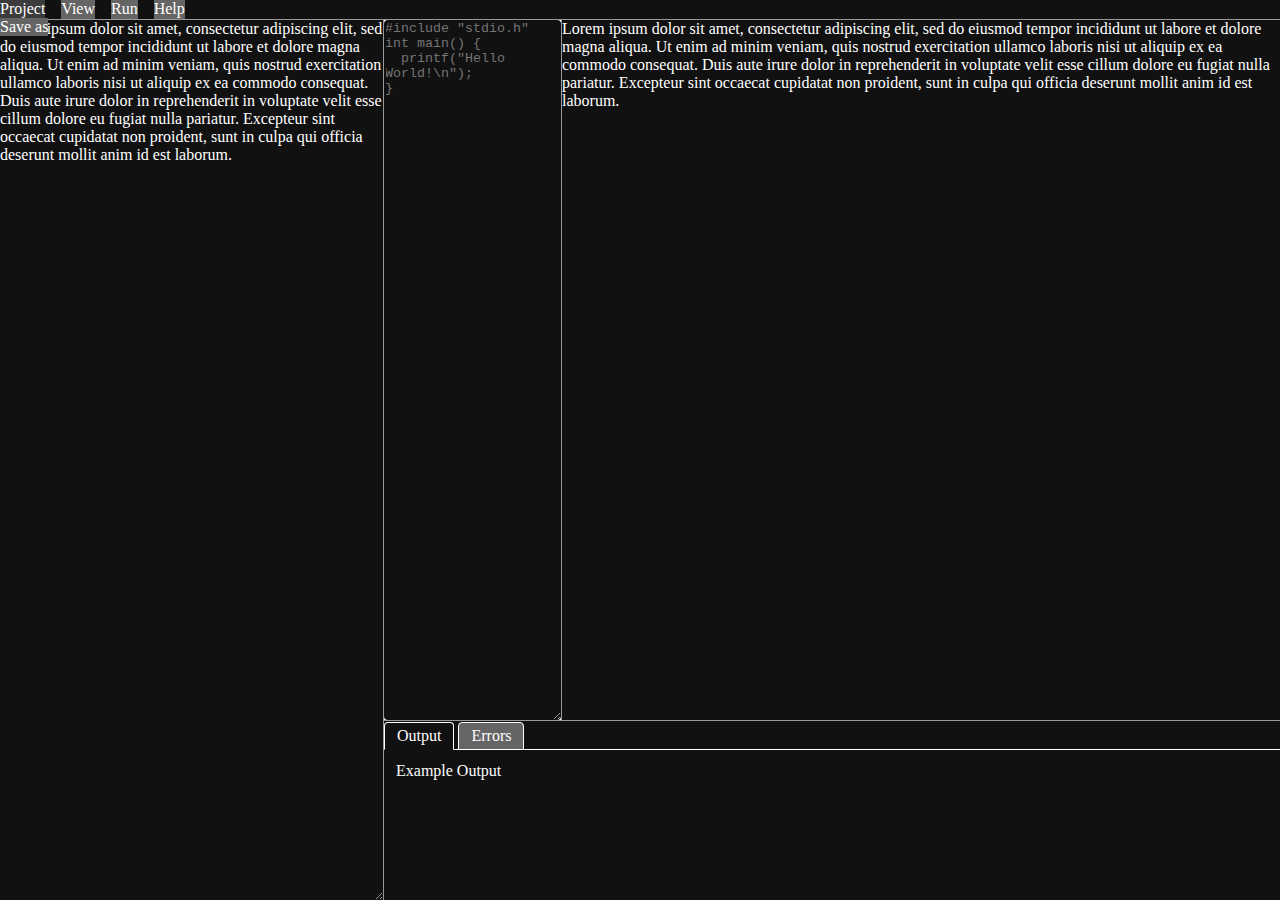
<file: index.html>
<!DOCTYPE html>
<html lang="en-us">

<head>
<link rel="stylesheet" href="compressed.css">
<link rel="icon" href="c_icon.png" type="image/x-icon">

<meta name="viewport" content="width=device-width, initial-scale=1">
<meta charset="utf-8">
<meta name="author" content="Mykhailo Shevchenko">
<meta name="keywords" content="C, programming, verifier, invariant, invariants, ACSL, Frama-C, validator, validate, verify, check, prove">
<meta name="description" content="An application for writing down and proving invariants for simple programs written in the C programming language">

<title>C programs verifier</title>
</head>

<body class="dark">
<div class="container">
  <div class="menu">
    <div class="menu-element">Project
      <div class="menu-el-content">
        <a href="#">Save as</a>
      </div>
    </div>
    <div class="menu-element">View
      <div class="menu-el-content">
        <a href="#">Syntax highlight</a>
      </div>
    </div>
    <div class="menu-element">Run
      <div class="menu-el-content">
        <a href="#">Verify</a>
        <a href="#">Compile</a>
        <a href="#">Run</a>
        <a href="#">Compile and run</a>
      </div>
    </div>
    <div class="menu-element">Help
      <div class="menu-el-content">
        <a href="#">Contact support</a>
      </div>
    </div>
  </div>

  <main>
    <div class="project-tree">
      <p>Lorem ipsum dolor sit amet, consectetur adipiscing elit, sed do eiusmod tempor incididunt ut labore et dolore magna aliqua. Ut enim ad minim veniam, quis nostrud exercitation ullamco laboris nisi ut aliquip ex ea commodo consequat. Duis aute irure dolor in reprehenderit in voluptate velit esse cillum dolore eu fugiat nulla pariatur. Excepteur sint occaecat cupidatat non proident, sunt in culpa qui officia deserunt mollit anim id est laborum.</p>
    </div>

    <div class="code">
      <textarea placeholder="#include &quot;stdio.h&quot;
int main() {
  printf(&quot;Hello World!\n&quot;);
}" spellcheck="false" autofocus></textarea>
    </div>

    <div class="program-element">
      <p>Lorem ipsum dolor sit amet, consectetur adipiscing elit, sed do eiusmod tempor incididunt ut labore et dolore magna aliqua. Ut enim ad minim veniam, quis nostrud exercitation ullamco laboris nisi ut aliquip ex ea commodo consequat. Duis aute irure dolor in reprehenderit in voluptate velit esse cillum dolore eu fugiat nulla pariatur. Excepteur sint occaecat cupidatat non proident, sunt in culpa qui officia deserunt mollit anim id est laborum.</p>
    </div>

    <div class="tabs">
      <input type="radio" name="tabs" id="output" checked>
      <label for="output">Output</label>
      <input type="radio" name="tabs" id="errors">
      <label for="errors">Errors</label>
      <div class="tab output">Example Output</div>
      <div class="tab errors">Example Errors</div>
    </div>
  </main>
</div>
</body>
</html>
</file>
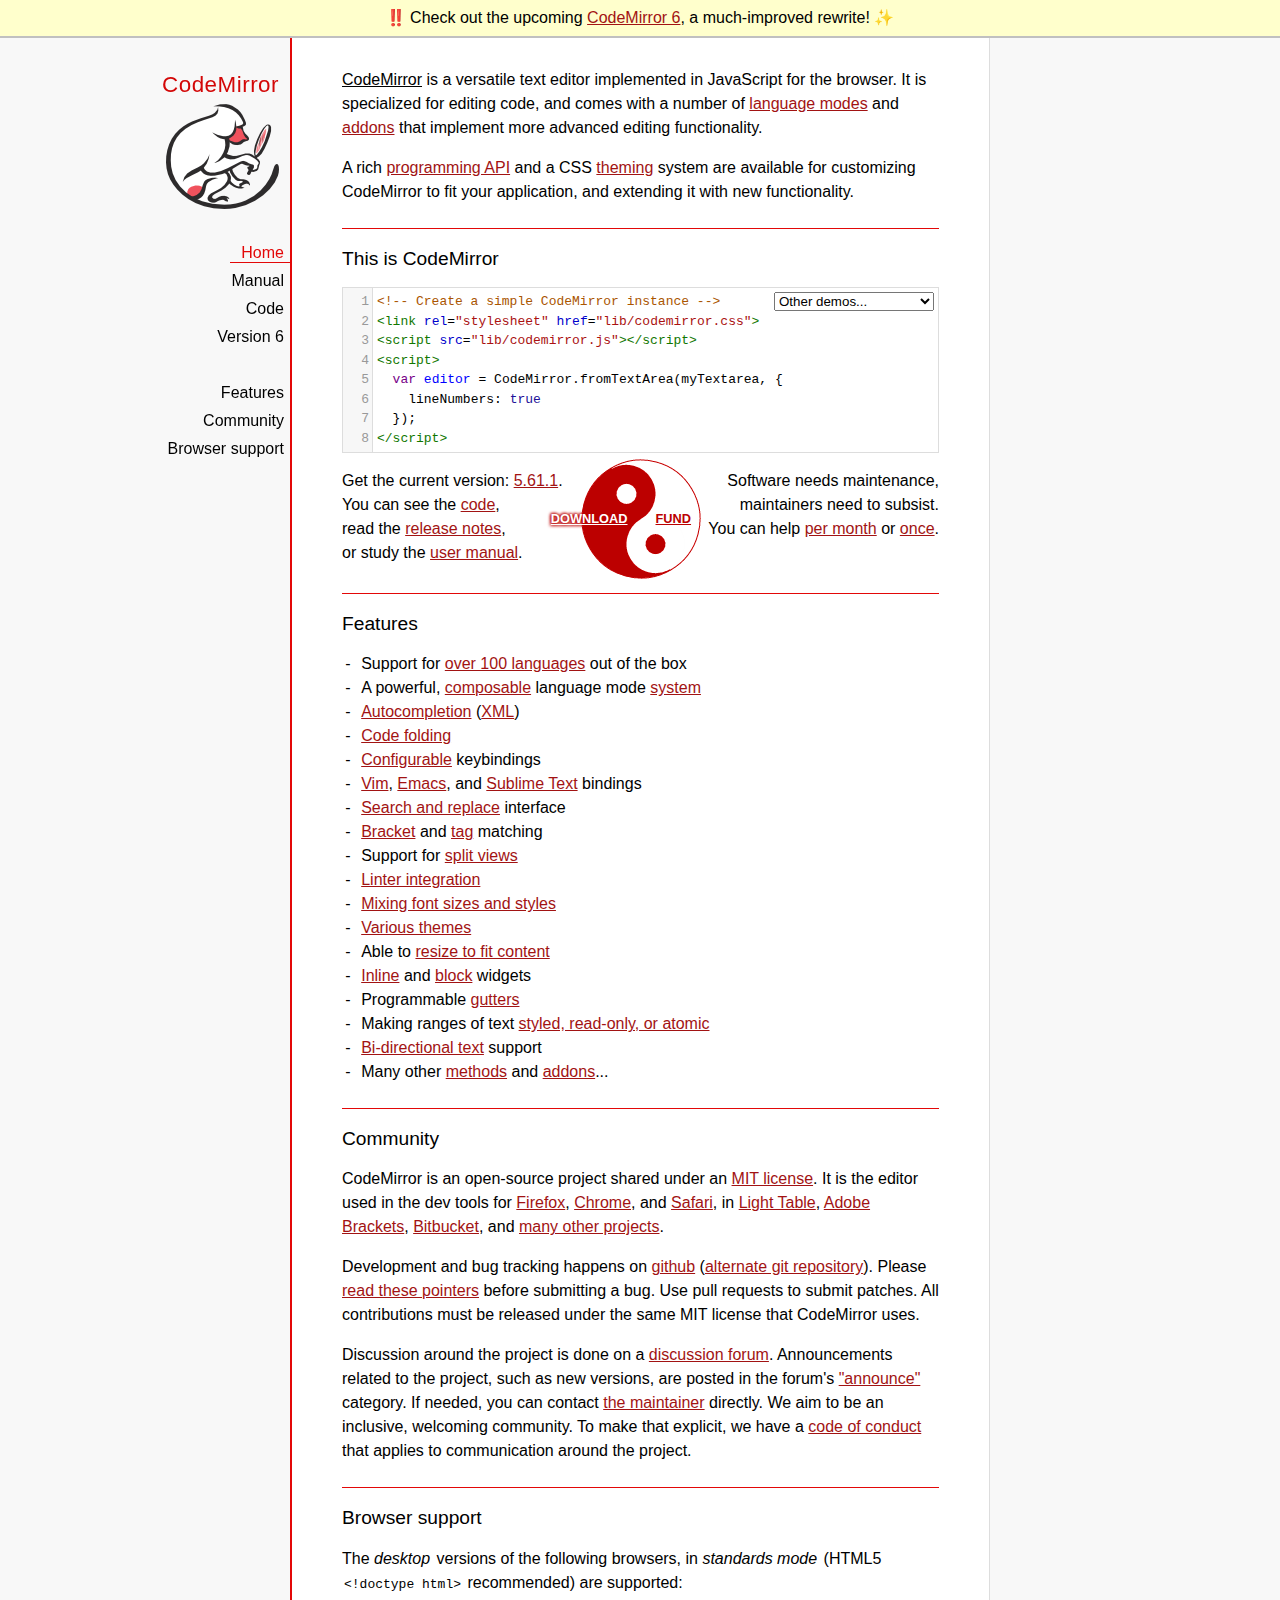
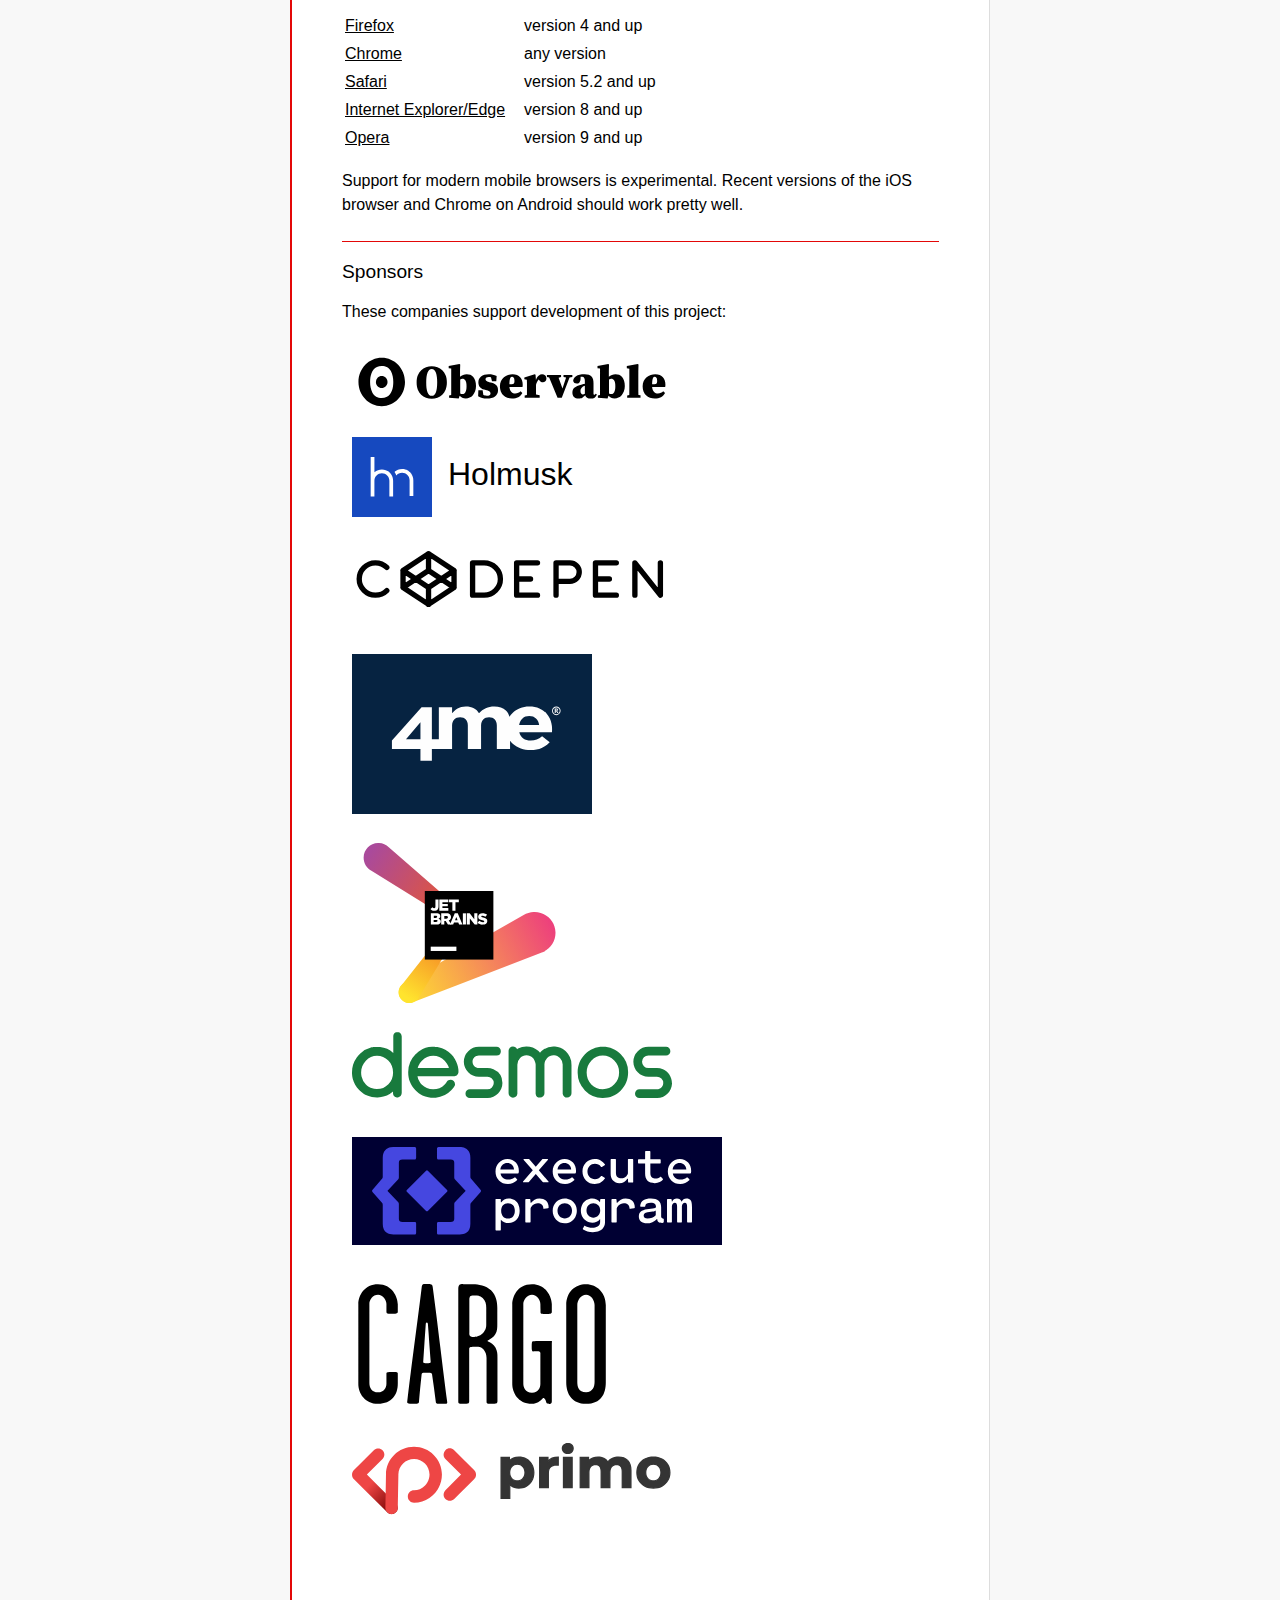
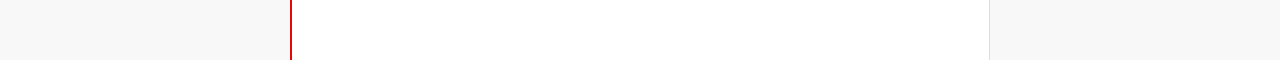
<file: cverifier/verifier/static/verifier/codemirror-5.61.1/index.html>
<!doctype html>

<title>CodeMirror</title>
<meta charset="utf-8"/>

<link rel=stylesheet href="lib/codemirror.css">
<link rel=stylesheet href="doc/docs.css">
<script src="lib/codemirror.js"></script>
<script src="mode/xml/xml.js"></script>
<script src="mode/javascript/javascript.js"></script>
<script src="mode/css/css.js"></script>
<script src="mode/htmlmixed/htmlmixed.js"></script>
<script src="addon/edit/matchbrackets.js"></script>

<script src="doc/activebookmark.js"></script>

<style>
  .CodeMirror { height: auto; border: 1px solid #ddd; }
  .CodeMirror-scroll { max-height: 200px; }
  .CodeMirror pre { padding-left: 7px; line-height: 1.25; }
  .banner { background: #ffc; padding: 6px; border-bottom: 2px solid silver; text-align: center }
</style>

<div class=banner>
  ‼️ Check out the upcoming <a href="https://codemirror.net/6/">CodeMirror 6</a>, a much-improved rewrite! ✨
</div>

<div id=nav>
  <a href="https://codemirror.net"><h1>CodeMirror</h1><img id=logo src="doc/logo.png"></a>

  <ul>
    <li><a class=active data-default="true" href="#description">Home</a>
    <li><a href="doc/manual.html">Manual</a>
    <li><a href="https://github.com/codemirror/codemirror">Code</a>
    <li><a href="https://codemirror.net/6/">Version 6</a>
  </ul>
  <ul>
    <li><a href="#features">Features</a>
    <li><a href="#community">Community</a>
    <li><a href="#browsersupport">Browser support</a>
  </ul>
</div>

<article>

<section id=description class=first>
  <p><strong>CodeMirror</strong> is a versatile text editor
  implemented in JavaScript for the browser. It is specialized for
  editing code, and comes with a number of <a href="mode/index.html">language modes</a> and <a href="doc/manual.html#addons">addons</a>
  that implement more advanced editing functionality.</p>

  <p>A rich <a href="doc/manual.html#api">programming API</a> and a
  CSS <a href="doc/manual.html#styling">theming</a> system are
  available for customizing CodeMirror to fit your application, and
  extending it with new functionality.</p>
</section>

<section id=demo>
  <h2>This is CodeMirror</h2>
  <form style="position: relative; margin-top: .5em;"><textarea id=demotext>
<!-- Create a simple CodeMirror instance -->
<link rel="stylesheet" href="lib/codemirror.css">
<script src="lib/codemirror.js"></script>
<script>
  var editor = CodeMirror.fromTextArea(myTextarea, {
    lineNumbers: true
  });
</script></textarea>
  <select id="demolist" onchange="document.location = this.options[this.selectedIndex].value;">
    <option value="#">Other demos...</option>
    <option value="demo/complete.html">Autocompletion</option>
    <option value="demo/folding.html">Code folding</option>
    <option value="demo/theme.html">Themes</option>
    <option value="mode/htmlmixed/index.html">Mixed language modes</option>
    <option value="demo/bidi.html">Bi-directional text</option>
    <option value="demo/variableheight.html">Variable font sizes</option>
    <option value="demo/search.html">Search interface</option>
    <option value="demo/vim.html">Vim bindings</option>
    <option value="demo/emacs.html">Emacs bindings</option>
    <option value="demo/sublime.html">Sublime Text bindings</option>
    <option value="demo/tern.html">Tern integration</option>
    <option value="demo/merge.html">Merge/diff interface</option>
    <option value="demo/fullscreen.html">Full-screen editor</option>
    <option value="demo/simplescrollbars.html">Custom scrollbars</option>
  </select></form>
  <script>
    var editor = CodeMirror.fromTextArea(document.getElementById("demotext"), {
      lineNumbers: true,
      mode: "text/html",
      matchBrackets: true
    });
  </script>

  <div class=actions>
    <div class=actionspicture>
      <img src="doc/yinyang.png" class=yinyang>
      <div class="actionlink download">
        <a href="https://codemirror.net/codemirror.zip">DOWNLOAD</a>
      </div>
      <div class="actionlink fund">
        <a href="https://marijnhaverbeke.nl/fund/">FUND</a>
      </div>
    </div>
    <div class=actionsleft>
      Get the current version: <a href="https://codemirror.net/codemirror.zip">5.61.1</a>.<br>
      You can see the <a href="https://github.com/codemirror/codemirror" title="GitHub repository">code</a>,<br>
      read the <a href="doc/releases.html">release notes</a>,<br>
      or study the <a href="doc/manual.html">user manual</a>.
    </div>
    <div class=actionsright>
      Software needs maintenance,<br>
      maintainers need to subsist.<br>
      You can help <a href="https://marijnhaverbeke.nl/fund/" title="Set up a monthly contribution">per month</a> or
      <a title="Donate with PayPal" href="https://www.paypal.me/marijnhaverbeke">once</a>.
    </div>
  </div>

</section>

<section id=features>
  <h2>Features</h2>
  <ul>
    <li>Support for <a href="mode/index.html">over 100 languages</a> out of the box
    <li>A powerful, <a href="mode/htmlmixed/index.html">composable</a> language mode <a href="doc/manual.html#modeapi">system</a>
    <li><a href="doc/manual.html#addon_show-hint">Autocompletion</a> (<a href="demo/xmlcomplete.html">XML</a>)
    <li><a href="doc/manual.html#addon_foldcode">Code folding</a>
    <li><a href="doc/manual.html#option_extraKeys">Configurable</a> keybindings
    <li><a href="demo/vim.html">Vim</a>, <a href="demo/emacs.html">Emacs</a>, and <a href="demo/sublime.html">Sublime Text</a> bindings
    <li><a href="doc/manual.html#addon_search">Search and replace</a> interface
    <li><a href="doc/manual.html#addon_matchbrackets">Bracket</a> and <a href="doc/manual.html#addon_matchtags">tag</a> matching
    <li>Support for <a href="demo/buffers.html">split views</a>
    <li><a href="doc/manual.html#addon_lint">Linter integration</a>
    <li><a href="demo/variableheight.html">Mixing font sizes and styles</a>
    <li><a href="demo/theme.html">Various themes</a>
    <li>Able to <a href="demo/resize.html">resize to fit content</a>
    <li><a href="doc/manual.html#mark_replacedWith">Inline</a> and <a href="doc/manual.html#addLineWidget">block</a> widgets
    <li>Programmable <a href="demo/marker.html">gutters</a>
    <li>Making ranges of text <a href="doc/manual.html#markText">styled, read-only, or atomic</a>
    <li><a href="demo/bidi.html">Bi-directional text</a> support
    <li>Many other <a href="doc/manual.html#api">methods</a> and <a href="doc/manual.html#addons">addons</a>...
  </ul>
</section>

<section id=community>
  <h2>Community</h2>

  <p>CodeMirror is an open-source project shared under
  an <a href="LICENSE">MIT license</a>. It is the editor used in the
  dev tools for
  <a href="https://hacks.mozilla.org/2013/11/firefox-developer-tools-episode-27-edit-as-html-codemirror-more/">Firefox</a>,
  <a href="https://developers.google.com/chrome-developer-tools/">Chrome</a>,
  and <a href="https://developer.apple.com/safari/tools/">Safari</a>, in <a href="http://www.lighttable.com/">Light
  Table</a>, <a href="http://brackets.io/">Adobe
  Brackets</a>, <a href="http://blog.bitbucket.org/2013/05/14/edit-your-code-in-the-cloud-with-bitbucket/">Bitbucket</a>,
  and <a href="doc/realworld.html">many other projects</a>.</p>

  <p>Development and bug tracking happens
  on <a href="https://github.com/codemirror/CodeMirror/">github</a>
  (<a href="http://marijnhaverbeke.nl/git/codemirror">alternate git
  repository</a>).
  Please <a href="https://codemirror.net/doc/reporting.html">read these
  pointers</a> before submitting a bug. Use pull requests to submit
  patches. All contributions must be released under the same MIT
  license that CodeMirror uses.</p>

  <p>Discussion around the project is done on
  a <a href="https://discuss.codemirror.net">discussion forum</a>.
  Announcements related to the project, such as new versions, are
  posted in the
  forum's <a href="https://discuss.codemirror.net/c/announce">"announce"</a>
  category. If needed, you can
  contact <a href="mailto:marijnh@gmail.com">the maintainer</a>
  directly. We aim to be an inclusive, welcoming community. To make
  that explicit, we have
  a <a href="http://contributor-covenant.org/version/1/1/0/">code of
  conduct</a> that applies to communication around the project.</p>
</section>

<section id=browsersupport>
  <h2>Browser support</h2>
  <p>The <em>desktop</em> versions of the following browsers,
  in <em>standards mode</em> (HTML5 <code>&lt;!doctype html></code>
  recommended) are supported:</p>
  <table style="margin-bottom: 1em">
    <tr><th>Firefox</th><td>version 4 and up</td></tr>
    <tr><th>Chrome</th><td>any version</td></tr>
    <tr><th>Safari</th><td>version 5.2 and up</td></tr>
    <tr><th style="padding-right: 1em;">Internet Explorer/Edge</th><td>version 8 and up</td></tr>
    <tr><th>Opera</th><td>version 9 and up</td></tr>
  </table>
  <p>Support for modern mobile browsers is experimental. Recent
  versions of the iOS browser and Chrome on Android should work
  pretty well.</p>
</section>

<section id=sponsors>
  <style>
    ul.sponsor-list { padding-left: 10px; font-size: 200%; }
    ul.sponsor-list a { color: black; text-decoration: none }
    ul.sponsor-list li { list-style: none; margin-bottom: 16px }
    ul.sponsor-list img { max-width: 80%; max-height: 160px; width: 320px }
    ul.sponsor-list img.captioned { vertical-align: middle; width: 80px; max-width: 40%; height: auto; margin-right: 16px }
  </style>

  <h2>Sponsors</h2>
  <p>These companies support development of this project:</p>
  <ul class=sponsor-list>
    <li><a href="http://observablehq.com/"><img alt="Observable" src='data:image/svg+xml;utf8,<svg viewBox="-3 0 171 28" width="350" height="57" fill="black" xmlns="http://www.w3.org/2000/svg"><path d="M12.5 22.66c-1.15 0-2.15-.25-3-.75a5.09 5.09 0 01-1.94-2.04 10.80 10.80 0 01-.99-2.74A14.74 14.74 0 016.25 14c0-.83.05-1.62.16-2.38.10-.75.30-1.52.60-2.31a7.37 7.37 0 011.12-2.03 5.11 5.11 0 011.80-1.40c.74-.36 1.59-.53 2.54-.53 1.15 0 2.15.25 3 .75.84.50 1.51 1.21 1.94 2.04.45.86.78 1.77.99 2.74.20.96.31 2.00.31 3.12a16.7 16.7 0 01-.16 2.38 10.63 10.63 0 01-.61 2.31c-.30.78-.67 1.46-1.13 2.03-.45.57-1.05 1.04-1.79 1.40-.74.36-1.59.53-2.54.53zm2.20-6.37c.59-.6.93-1.43.91-2.29 0-.89-.29-1.65-.89-2.29-.59-.63-1.34-.95-2.22-.95s-1.63.31-2.23.95A3.23 3.23 0 009.37 14c0 .89.29 1.65.89 2.29.59.63 1.34.95 2.22.95s1.62-.31 2.20-.95zM12.5 27C19.40 27 25 21.18 25 14S19.40 1 12.5 1 0 6.82 0 14s5.59 13 12.5 13z"/><g transform="translate(30, -3.5)"><path d="M6.41 17.75c0 1.09.05 2.09.15 2.98.11.87.29 1.62.53 2.25.23.62.54 1.11.91 1.46.37.33.82.50 1.36.50.54 0 .99-.17 1.36-.50.37-.35.67-.84.91-1.46.23-.62.40-1.37.50-2.25.11-.89.17-1.89.17-2.98 0-1.08-.06-2.06-.17-2.96-.10-.89-.27-1.65-.50-2.27-.23-.64-.54-1.13-.91-1.46-.37-.35-.82-.53-1.36-.53s-.99.17-1.36.53c-.37.33-.67.82-.91 1.46-.23.62-.41 1.38-.53 2.27-.10.89-.15 1.88-.15 2.96zm2.96-8.75c1.06 0 2.08.17 3.06.53a7.36 7.36 0 012.60 1.62c.76.72 1.35 1.63 1.79 2.73.45 1.09.68 2.38.68 3.87 0 1.48-.22 2.77-.68 3.87-.43 1.09-1.03 2.00-1.79 2.73a7.07 7.07 0 01-2.60 1.62 8.92 8.92 0 01-3.06.53 9.14 9.14 0 01-3.08-.53 7.36 7.36 0 01-2.60-1.62c-.74-.72-1.34-1.63-1.79-2.73-.43-1.09-.65-2.38-.65-3.87 0-1.48.21-2.77.65-3.87.45-1.09 1.06-2.00 1.82-2.73a7.36 7.36 0 012.60-1.62 8.92 8.92 0 013.06-.53zm9.32 17.03v-1.29l1.13-.25c.01-.60.02-1.25.02-1.94V10.21l-1.36-.17V8.89l5.77-1.13.43.27-.10 3.51v3.18c.99-.97 2.19-1.46 3.59-1.46.69 0 1.34.13 1.94.40.60.27 1.13.67 1.59 1.21.45.54.81 1.21 1.06 2.02.27.81.40 1.75.40 2.83 0 1.04-.16 1.98-.48 2.80-.30.81-.70 1.50-1.21 2.07a5.24 5.24 0 01-1.74 1.31 4.83 4.83 0 01-2.05.45c-.74 0-1.38-.12-1.92-.38a4.12 4.12 0 01-1.39-1.03l-.50 1.41-5.18-.38zm7.16-2.05c.67 0 1.21-.33 1.62-1.01.40-.69.60-1.76.60-3.21 0-1.45-.20-2.47-.60-3.06-.40-.60-.94-.91-1.62-.91-.40 0-.8.12-1.18.38v7.46c.33.23.73.35 1.19.35zm13.10 2.42c-1.75 0-3.30-.41-4.65-1.24l.12-3.23h2.30l.40 2.63c.28.11.57.21.86.27.30.05.62.07.96.07.64 0 1.13-.09 1.49-.27.35-.20.53-.54.53-1.03 0-.33-.13-.63-.40-.88-.25-.27-.80-.52-1.64-.76l-1.44-.37c-1.01-.27-1.78-.74-2.30-1.41-.50-.67-.75-1.51-.75-2.50 0-.62.11-1.20.35-1.74a3.95 3.95 0 011.08-1.39c.48-.38 1.08-.69 1.77-.91.71-.22 1.51-.33 2.43-.33.77 0 1.49.08 2.15.25.65.16 1.34.42 2.05.75l-.20 2.85H41.75l-.55-2.25a4.91 4.91 0 00-.55-.07 3.89 3.89 0 00-.68-.05c-.48 0-.89.11-1.21.32-.32.20-.48.52-.48.96 0 .13.02.27.07.40.05.11.14.24.27.38a4.3 4.3 0 00.60.37c.27.11.62.23 1.06.35l1.41.38c1.18.32 2.02.81 2.53 1.49.52.65.78 1.49.78 2.50 0 .74-.14 1.39-.43 1.94a3.84 3.84 0 01-1.21 1.39c-.52.37-1.15.64-1.89.83-.74.18-1.57.27-2.50.27zM52.83 13.27c.91 0 1.70.14 2.37.43.67.28 1.24.68 1.69 1.18a4.85 4.85 0 011.01 1.77c.23.67.35 1.39.35 2.15 0 .27-.00.50-.02.71-.01.18-.05.39-.10.63H51.11c.13 1.24.49 2.15 1.08 2.70.59.54 1.26.81 2.02.81.64 0 1.18-.11 1.64-.32a5.07 5.07 0 001.24-.86l.98.96c-.54 1.03-1.27 1.78-2.20 2.25-.92.47-2.02.70-3.29.70a7.82 7.82 0 01-2.63-.43 6.19 6.19 0 01-2.1-1.29 6.34 6.34 0 01-1.36-2.07c-.32-.82-.48-1.76-.48-2.80 0-1.08.19-2.02.58-2.83.40-.82.92-1.51 1.57-2.05a6.61 6.61 0 012.2-1.24 7.71 7.71 0 012.45-.40zm-.30 1.36a.87.87 0 00-.55.20c-.17.11-.32.33-.45.65-.11.32-.22.74-.30 1.26-.06.52-.11 1.17-.12 1.94h1.19c.60 0 1.01-.11 1.21-.35.22-.25.32-.7.32-1.34 0-.87-.13-1.49-.40-1.84-.25-.35-.54-.53-.88-.53zM59.31 26v-1.29l1.21-.27c.01-.60.02-1.24.02-1.92V19.09v-.88c0-.23-.00-.45-.02-.65 0-.20-.00-.39-.02-.58 0-.20-.00-.43-.02-.68l-1.36-.22v-1.03l5.59-1.74.45.27.20 2.91c.33-1.08.81-1.88 1.44-2.40.64-.52 1.26-.78 1.87-.78.62 0 1.14.18 1.56.55.43.35.7.92.78 1.69-.03.69-.23 1.22-.60 1.59-.37.37-.81.55-1.31.55-.42 0-.80-.11-1.13-.32-.32-.21-.64-.57-.98-1.06l-.12-.17c-.30.33-.60.77-.91 1.31a5.62 5.62 0 00-.58 1.67V22.40c0 .65.00 1.28.02 1.87l1.97.43V26h-8.04zm19.93 0h-2.27l-4.50-10.88-1.21-.25v-1.19h7.61v1.19l-1.34.30 2.1 5.79 1.94-5.82-1.39-.27v-1.19h4.75v1.19l-1.51.25L79.25 26zm11.35-1.79c.32 0 .67-.14 1.06-.43v-4.2c-.25.06-.49.16-.73.27a2.55 2.55 0 00-.55.35 2.97 2.97 0 00-.53.50 2.36 2.36 0 00-.40.73c-.1.27-.15.57-.15.91 0 .62.12 1.08.38 1.39.25.30.56.45.93.45zm4.17 2.20c-.81 0-1.45-.15-1.92-.45-.47-.30-.81-.75-1.03-1.34-.25.27-.49.51-.73.73-.22.22-.47.41-.75.58-.27.15-.57.27-.91.35a4.94 4.94 0 01-1.19.12c-1.01 0-1.81-.27-2.40-.83-.59-.57-.88-1.38-.88-2.43 0-.48.07-.93.22-1.34.15-.42.42-.81.81-1.16.40-.35.93-.68 1.59-.98.67-.30 1.52-.59 2.55-.86l.70-.17c.27-.06.54-.14.83-.22v-.91c0-.54-.02-.98-.07-1.34-.05-.37-.15-.66-.30-.88a1.05 1.05 0 00-.58-.45c-.23-.10-.55-.15-.96-.15h-.38v.86c0 1.03-.21 1.76-.63 2.20-.42.42-.90.63-1.44.63-1.03 0-1.67-.45-1.92-1.36 0-1.09.51-1.98 1.54-2.65 1.04-.69 2.59-1.03 4.63-1.03.87 0 1.62.09 2.22.27.60.18 1.09.48 1.46.88.38.38.66.89.83 1.51.16.62.25 1.36.25 2.22v5.79c0 .28.14.43.43.43a.54.54 0 00.30-.10c.1-.06.22-.22.38-.45l.73.40c-.30.77-.71 1.33-1.24 1.67-.52.32-1.24.48-2.15.48zm3.89-.38v-1.29l1.13-.25c.01-.60.02-1.25.02-1.94V10.21l-1.36-.17V8.89l5.77-1.13.43.27-.10 3.51v3.18c.99-.97 2.19-1.46 3.59-1.46.69 0 1.34.13 1.94.40a4.42 4.42 0 011.59 1.21c.45.54.81 1.21 1.06 2.02.27.81.40 1.75.40 2.83 0 1.04-.16 1.98-.48 2.80-.30.81-.70 1.50-1.21 2.07a5.24 5.24 0 01-1.74 1.31 4.83 4.83 0 01-2.04.45c-.74 0-1.38-.12-1.92-.38a4.12 4.12 0 01-1.39-1.03l-.50 1.41-5.18-.38zm7.16-2.05c.67 0 1.21-.33 1.61-1.01.40-.69.60-1.76.60-3.21 0-1.45-.20-2.47-.60-3.06-.40-.60-.94-.91-1.61-.91-.40 0-.80.12-1.19.38v7.46c.33.23.73.35 1.19.35zm8.40-15.08l5.84-1.13.43.27-.10 3.51v11.03l.05 1.89 1.13.22V26h-7.18v-1.29l1.13-.25a70.7 70.7 0 00.02-1.87c.01-.62.02-1.25.02-1.89v-10.4l-1.36-.25V8.89zm15.30 4.37c.91 0 1.70.14 2.37.43.67.28 1.24.68 1.69 1.18a4.84 4.84 0 011.01 1.77c.23.67.35 1.39.35 2.15 0 .27-.00.50-.02.71-.01.18-.05.39-.10.63h-7.03c.13 1.24.49 2.15 1.08 2.70.59.54 1.26.81 2.02.81.64 0 1.18-.11 1.64-.32a5.09 5.09 0 001.24-.86l.98.96c-.53 1.03-1.27 1.78-2.20 2.25-.92.47-2.02.70-3.28.70a7.83 7.83 0 01-2.63-.43 6.18 6.18 0 01-2.1-1.29 6.34 6.34 0 01-1.36-2.07c-.32-.82-.48-1.76-.48-2.80 0-1.08.19-2.02.58-2.83.40-.82.92-1.51 1.56-2.05a6.61 6.61 0 012.20-1.24 7.71 7.71 0 012.45-.40zm-.30 1.36a.87.87 0 00-.55.20c-.16.11-.32.33-.45.65-.11.32-.22.74-.30 1.26-.06.52-.11 1.17-.12 1.94h1.18c.60 0 1.01-.11 1.21-.35.22-.25.32-.7.32-1.34 0-.87-.13-1.49-.40-1.84-.25-.35-.54-.53-.88-.53z"/></g></svg>'></a></li>
    <li><a href="https://holmusk.com"><img class=captioned alt="" src='data:image/svg+xml;utf8,<svg viewBox="0 0 60 60" version="1.1" xmlns="http://www.w3.org/2000/svg" style="background: %231649BF"><g transform="translate(-780, -40)" fill="%23FFFFFF"><path d="M780,4 L840,4 L840,1 L780,1 L780,4 Z M794,55 L794,84.65 L796.806,84.65 L796.806,72.739 C796.806,69.633 799.325,67.104 802.420,67.104 C805.516,67.104 808.031,69.633 808.031,72.739 L808.031,84.65 L810.838,84.65 L810.838,72.739 C810.838,68.077 807.062,64.288 802.420,64.288 C800.271,64.288 798.311,65.106 796.819,66.447 L796.819,55 L794,55 Z M817.582,63.931 C815.372,63.931 813.367,64.798 811.862,66.199 L812.163,66.653 C812.613,67.33 812.972,68.051 813.248,68.805 C814.281,67.549 815.840,66.746 817.582,66.746 C820.674,66.746 823.193,69.276 823.193,72.382 L823.193,72.385 L823.193,84.293 L826,84.293 L826,72.385 L826,72.379 C826,70.658 825.483,69.057 824.598,67.72 L824.598,67.723 C824.537,67.629 824.473,67.543 824.409,67.452 C824.345,67.365 824.280,67.278 824.213,67.191 C824.139,67.098 824.068,67.008 823.995,66.917 C823.870,66.776 823.744,66.634 823.616,66.502 C823.542,66.424 823.465,66.35 823.385,66.276 C823.289,66.183 823.190,66.093 823.090,66.002 C823.004,65.932 822.917,65.854 822.830,65.787 C822.689,65.671 822.542,65.561 822.394,65.458 C822.320,65.406 822.243,65.354 822.169,65.307 C821.999,65.194 821.829,65.087 821.650,64.991 C821.592,64.955 821.531,64.923 821.473,64.894 C821.307,64.807 821.142,64.726 820.976,64.653 C820.909,64.623 820.845,64.594 820.774,64.566 C820.569,64.478 820.357,64.401 820.138,64.33 C820.084,64.314 820.026,64.298 819.969,64.282 C819.773,64.224 819.577,64.172 819.382,64.131 C819.330,64.118 819.285,64.104 819.234,64.095 C819,64.05 818.766,64.015 818.525,63.985 C818.461,63.979 818.400,63.976 818.339,63.969 C818.095,63.947 817.855,63.931 817.611,63.931 L817.582,63.931 Z"></path></g></svg>'>Holmusk</a></li>
    <li><a href="https://codepen.io/"><img style="margin: 16px 0" src='data:image/svg+xml;utf8,<svg xmlns="http://www.w3.org/2000/svg" viewBox="0 0 138 26"><path fill="none" stroke="black" stroke-width="2.3" stroke-linecap="round" stroke-linejoin="round" d="M15 8a7 7 0 100 10m7-8.7L33 2l11 7.3v7.4L33 24l-11-7.3zm0 0l11 7.4 11-7.4m0 7.4L33 9.3l-11 7.4M33 2v7.3m0 7.4V24M52 6h5a7 7 0 010 14h-5zm28 0h-9v14h9m-9-7h6m11 1h6a4 4 0 000-8h-6v14m26-14h-9v14h9m-9-7h6m11 7V6l11 14V6"/></svg>' alt="CodePen"></a></li>
    <li><a href="https://4me.com"><img style="width: auto" src='data:image/svg+xml;utf8,<svg fill-rule="evenodd" viewBox="10538 7547.8 6693 4459" xmlns="http://www.w3.org/2000/svg"><rect fill="%23062341" x="10538" y="7547.8" width="6693.4" height="4459.4"/><path fill="%23fefefe" d="m15757 9524c-11.38-73.68-40.63-133.26-87.74-178.76-47.13-45.5-109.68-68.26-187.68-68.26s-140.98 22.39-188.91 67.18c-47.94 44.78-79.21 104.72-93.86 179.84h558.19zm-2797.1-489.69h369.08v166.12c21.04-24.93 44.1-48.39 69.19-71.15 25.08-22.38 53.02-42.25 83.76-59.94 30.77-17.35 65.16-31.06 103.19-41.53 38.04-10.12 80.54-15.17 127.47-15.17 85.8 0 159.84 15.88 222.16 48.02 62.33 32.15 110.49 77.64 144.49 137.6 56.64-61.38 119.77-107.26 189.37-138.68 69.59-31.42 148.93-46.94 237.95-46.94 137.58 0 245.22 36.12 322.93 108.33 48.42 45.04 81.78 103.28 100 174.71 24.57-38.29 53.4-73.42 86.51-105.37 56.87-54.89 124.72-98.22 203.53-130 78.8-31.79 166.14-47.67 262.02-47.67 108.86 0 203.12 17.34 282.73 52 79.64 34.66 145.85 81.26 198.66 139.76 52.81 58.51 91.79 125.67 117 201.52 25.19 75.84 37.77 154.92 37.77 237.27 0 12.99-0.4 26.71-1.21 41.17-0.81 14.43-2.04 29.6-3.68 45.49h-909.14c17.86 75.11 54.83 131.82 110.9 170.09 56.06 38.29 125.53 57.43 208.39 57.43 61.76 0 117.01-9.4 165.77-28.18 48.74-18.78 99.11-49.11 151.1-91l212.06 166.84c-61.76 67.89-136.5 120.98-224.26 159.26-87.72 38.27-190.92 57.41-309.53 57.41-97.51 0-188.1-14.44-271.78-43.33-83.69-28.89-156-70.06-216.93-123.5-31.34-27.5-59.13-57.55-83.39-90.2v231.03h-369.04v-646.42c0-77.65-18.61-136.51-55.83-175.87-37.24-39.72-90.65-59.58-160.27-59.58-69.6 0-124.23 19.86-163.88 59.58-39.68 39.36-59.48 98.22-59.48 175.87v646.42h-369.06v-646.42c0-77.65-18.62-136.51-55.86-175.87-37.22-39.72-90.63-59.58-160.23-59.58s-124.24 19.86-163.9 59.58c-39.66 39.36-59.48 98.22-59.48 175.87v646.42h-563.64v325.09h-318.66v-325.09h-795.02l-0.53-238.52 827.03-922.87h287.18v888.19h194.56v-888.19zm-513.22 888.19v-472.57l-403.19 472.57h403.19z"/><path fill="%23fefefe" d="m16236 9012.7c66.1 0 119.69 53.6 119.69 119.7 0 66.11-53.59 119.7-119.69 119.7-66.11 0-119.7-53.59-119.7-119.7 0-66.1 53.59-119.7 119.7-119.7zm0 24.2c52.74 0 95.51 42.77 95.51 95.5 0 52.74-42.77 95.52-95.51 95.52s-95.52-42.78-95.52-95.52c0-52.73 42.78-95.5 95.52-95.5z"/><path fill="%23fefefe" d="m16297 9193.9h-32.6l-19.55-32.41c-1.49-2.45-2.88-4.63-4.24-6.59-1.35-1.93-2.71-3.57-4.07-4.95-1.39-1.37-2.83-2.42-4.32-3.18-1.5-0.71-3.11-1.06-4.85-1.06h-7.65v48.19h-28.38v-125.91h44.96c30.57 0 45.86 11.41 45.86 34.23 0 4.39-0.69 8.44-2.05 12.16-1.34 3.71-3.24 7.08-5.69 10.07-2.45 2.97-5.42 5.55-8.9 7.71-3.5 2.18-7.37 3.86-11.67 5.08v0.36c1.9 0.6 3.7 1.54 5.46 2.86 1.78 1.31 3.46 2.85 5.09 4.62 1.66 1.77 3.22 3.65 4.72 5.66 1.49 2.01 2.85 3.98 4.08 5.93l23.8 37.23zm-77.28-104.66v35.03h12.28c6.1 0 11-1.77 14.67-5.28 3.75-3.56 5.62-8 5.62-13.25 0-11.03-6.59-16.5-19.77-16.5h-12.8z"/></svg>' alt="4me"></a></li>
    <li><a href="https://www.jetbrains.com/"><img src="data:image/svg+xml,%3Csvg xmlns='http://www.w3.org/2000/svg' viewBox='39 0 142.7 119'%3E%3ClinearGradient id='SVGID_1_' gradientUnits='userSpaceOnUse' x1='4.7875' y1='6.8451' x2='75.7999' y2='54.4038'%3E%3Cstop offset='0' stop-color='%23AA4A9B'/%3E%3Cstop offset='1' stop-color='%23F05922'/%3E%3C/linearGradient%3E%3Cpath fill='url(%23SVGID_1_)' d='M81.3,57.6L18.7,3.1c-1.9-1.8-4.5-3-7.3-3.1C5.2-0.2,0.2,4.6,0,10.7c-0.1,4.3,2.3,8.1,5.8,10l70.4,43.7c0.1,0.1,0.2,0.1,0.3,0.2c2.1,1.1,4.6,0.4,5.8-1.6C83.4,61.2,82.9,58.9,81.3,57.6z'/%3E%3ClinearGradient id='SVGID_2_' gradientUnits='userSpaceOnUse' x1='28.3538' y1='119.6551' x2='139.5938' y2='60.2551'%3E%3Cstop offset='0' stop-color='%23FFE42E'/%3E%3Cstop offset='1' stop-color='%23ED417C'/%3E%3C/linearGradient%3E%3Cpath fill='url(%23SVGID_2_)' d='M142.7,66.3c-0.3-8.6-7.6-15.3-16.2-14.9c-2.7,0.1-5.3,0.9-7.5,2.2l-88,50.1c0,0-0.1,0-0.1,0.1c-3,1.2-5,4.2-4.9,7.6c0.2,4.4,3.8,7.8,8.2,7.6c1,0,2-0.3,2.9-0.7l95.9-37c0,0,0.1,0,0.2-0.1C138.9,78.8,142.9,73,142.7,66.3z'/%3E%3ClinearGradient id='SVGID_3_' gradientUnits='userSpaceOnUse' x1='31.6974' y1='114.3816' x2='72.0174' y2='55.3416'%3E%3Cstop offset='0' stop-color='%23FFE42E'/%3E%3Cstop offset='1' stop-color='%23F05922'/%3E%3C/linearGradient%3E%3Cpath fill='url(%23SVGID_3_)' d='M71.8,64c1.1-2.1,0.3-4.7-1.8-5.7c-1.9-1-4.2-0.4-5.4,1.3l-37.1,47.1c0,0,0,0.1-0.1,0.2c-1.8,2.7-1.8,6.3,0.3,9c2.6,3.5,7.5,4.2,11,1.7c1-0.8,1.8-1.8,2.4-2.8l30.5-50.2C71.6,64.3,71.7,64.1,71.8,64z'/%3E%3Crect x='45.5' y='35.7' width='51' height='51'/%3E%3Crect x='49.9' y='77.1' fill='%23fff' width='19.1' height='3.2'/%3E%3Cpath fill='%23fff' d='M49.7,49.1l1.5-1.4c0.4,0.5,0.8,0.8,1.3,0.8c0.6,0,0.9-0.4,0.9-1.2V42h2.3v5.3c0,1-0.3,1.8-0.8,2.3c-0.5,0.5-1.3,0.8-2.3,0.8C51.2,50.5,50.3,49.9,49.7,49.1z'/%3E%3Cpath fill='%23fff' d='M56.3,42h6.7V44h-4.4v1.3h4v1.8h-4v1.3H63v2h-6.7V42z'/%3E%3Cpath fill='%23fff' d='M66,44.1h-2.5v-2h7.3v2h-2.5v6.3H66V44.1z'/%3E%3Cpath fill='%23fff' d='M49.9,52.3h4.3c1,0,1.8,0.3,2.3,0.7c0.3,0.3,0.5,0.8,0.5,1.4v0c0,1-0.5,1.5-1.3,1.9c1,0.3,1.7,0.9,1.7,2v0c0,1.4-1.2,2.3-3.1,2.3h-4.3V52.3z M54.7,54.9c0-0.5-0.4-0.7-1-0.7h-1.5v1.5h1.4C54.3,55.6,54.7,55.4,54.7,54.9L54.7,54.9z M53.9,57.2h-1.8v1.5h1.8c0.7,0,1.1-0.3,1.1-0.8v0C55,57.5,54.7,57.2,53.9,57.2z'/%3E%3Cpath fill='%23fff' d='M57.7,52.3h3.9c1.3,0,2.2,0.3,2.7,0.9c0.5,0.5,0.7,1.1,0.7,1.9v0c0,1.3-0.7,2.1-1.7,2.6l2,2.9h-2.6L61,58.1h-1v2.5h-2.3V52.3z M61.5,56.3c0.8,0,1.2-0.4,1.2-1v0c0-0.7-0.5-1-1.2-1H60v2H61.5z'/%3E%3Cpath fill='%23fff' d='M67.8,52.2H70l3.5,8.4h-2.5l-0.6-1.5h-3.2l-0.6,1.5h-2.4L67.8,52.2z M69.8,57.3L68.9,55l-0.9,2.4H69.8z'/%3E%3Cpath fill='%23fff' d='M73.8,52.3h2.3v8.3h-2.3V52.3z'/%3E%3Cpath fill='%23fff' d='M76.7,52.3h2.2l3.4,4.4v-4.4h2.3v8.3h-2L79,56.1v4.6h-2.3V52.3z'/%3E%3Cpath fill='%23fff' d='M84.7,59.4l1.3-1.5c0.8,0.7,1.7,1,2.7,1c0.6,0,1-0.2,1-0.6v0c0-0.4-0.3-0.5-1.4-0.8c-1.8-0.4-3.1-0.9-3.1-2.6v0c0-1.5,1.2-2.7,3.2-2.7c1.4,0,2.5,0.4,3.4,1.1l-1.2,1.6c-0.8-0.5-1.6-0.8-2.3-0.8c-0.6,0-0.8,0.2-0.8,0.5v0c0,0.4,0.3,0.5,1.4,0.8c1.9,0.4,3.1,1,3.1,2.6v0c0,1.7-1.3,2.7-3.4,2.7C87.1,60.8,85.7,60.3,84.7,59.4z'/%3E%3C/svg%3E%0A" alt="JetBrains"></a>
    <li><a href="https://www.desmos.com/"><img src='data:image/svg+xml,%3Csvg xmlns="http://www.w3.org/2000/svg" viewBox="0 0 107.05 22.17" fill="%23187a3d"%3E%3Cpath d="M89.91 7.50c-1.62-1.67-3.64-2.53-5.98-2.53-2.34 0-4.36.85-5.99 2.53s-2.45 3.73-2.45 6.1a8.4 8.4 0 0 0 2.43 6.02 8.13 8.13 0 0 0 6.02 2.51c2.37 0 4.4-.85 6-2.51 1.6-1.68 2.43-3.7 2.43-6.05a8.41 8.41 0 0 0-2.46-6.07m-5.98.41c1.47 0 2.72.56 3.81 1.68a5.6 5.6 0 0 1 1.61 4.01c0 1.58-.52 2.88-1.6 3.98-1.06 1.1-2.32 1.63-3.87 1.63-1.53 0-2.8-.53-3.82-1.61-1.05-1.1-1.56-2.4-1.56-3.97 0-1.58.53-2.90 1.61-4.05 1.07-1.13 2.32-1.68 3.80-1.68M15.25 0a1.47 1.47 0 0 0-1.44 1.25l-.00 5.78c-1.27-1.12-2.75-1.8-4.42-1.97h-.04c-.10-.01-.22-.01-.32-.03l-.33-.03a10.1 10.1 0 0 0-.76.01l-.06.01c-.11 0-.23.01-.34.02l-.43.04-.09.02-.28.04c-.14.01-.26.06-.41.08a7.94 7.94 0 0 0-3.55 1.98l-.04.02-.37.4-.18.21a7.34 7.34 0 0 0-.52.65 1.78 1.78 0 0 0-.15.21l-.04.06C.46 10.17 0 11.79 0 13.55l.00.44.07.78.05.33.07.33.05.26c.36 1.41 1.08 2.7 2.15 3.80a8.59 8.59 0 0 0 1.38 1.17l.23.15c.03.02.06.03.09.05l.03.01c.19.12.4.22.57.32l.38.17c.99.41 2.09.62 3.26.62h.04l.39-.01a1.36 1.36 0 0 0 .19-.01h.05l.18-.01c.04-.01.09-.01.12-.01a7.86 7.86 0 0 0 4.42-1.93v.67l.00.07a1.47 1.47 0 0 0 1.26 1.24h.38c.73-.1 1.27-.73 1.27-1.46V1.47c0-.8-.65-1.47-1.46-1.47M13.74 13.59c0 1.57-.51 2.85-1.57 3.94s-2.30 1.62-3.82 1.62a5.39 5.39 0 0 1-1.87-.32c-.02-.00-.04-.00-.05-.01l-.07-.03c-.64-.25-1.26-.67-1.79-1.23a5.46 5.46 0 0 1-1.38-2.58c-.1-.43-.14-.88-.14-1.34 0-1.57.51-2.87 1.58-4.01C5.66 8.48 6.9 7.94 8.36 7.94c1.47 0 2.69.54 3.77 1.67 1.1 1.13 1.60 2.43 1.60 3.97m21.89-.36c0-.2-.02-.43-.03-.65-.13-1.25-.52-2.41-1.15-3.45-.34-.57-.75-1.11-1.25-1.62-1.2-1.24-2.64-2.05-4.26-2.37l-.13-.01c-.11-.03-.24-.04-.35-.06l-.52-.05-.33-.02a11.34 11.34 0 0 0-.82 0c-1.50.07-2.88.50-4.08 1.30a7.49 7.49 0 0 0-.50.36l-.63.54-.32.31a8.49 8.49 0 0 0-2.45 6.10c0 1.1.19 2.17.57 3.14.39 1.03 1.02 2 1.86 2.86l.62.59a9.28 9.28 0 0 0 1.00.74l.72.39a8.75 8.75 0 0 0 1.96.64l.43.07.42.04c.13.01.26.02.40.02l.06.00a4.88 4.88 0 0 0 .37.01h.04l.39-.01.28-.01.12-.01a7.97 7.97 0 0 0 5.15-2.47c.32-.33.61-.68.86-1.04a4.51 4.51 0 0 0 .27-.40l.04-.08a1.45 1.45 0 0 0 .10-.53 1.5 1.5 0 0 0-1.50-1.49c-.5 0-.95.24-1.24.65a5.5 5.5 0 0 1-.71.89c-1.05 1.1-2.32 1.63-3.87 1.63-1.53 0-2.78-.53-3.83-1.61a7.25 7.25 0 0 1-.50-.6l-.05-.09c-.12-.18-.24-.36-.36-.60a5.01 5.01 0 0 1-.50-1.49h12.45l.11-.02c.62-.13 1.1-.65 1.16-1.30v-.04l-.01-.24m-13.64-1.11a5.36 5.36 0 0 1 .68-1.57l.04-.07c.2-.30.43-.58.7-.87 1.07-1.13 2.31-1.68 3.79-1.68s2.73.56 3.81 1.68c.50.53.89 1.11 1.17 1.74a5.44 5.44 0 0 1 .25.76zm51.46-1.14v9.57a1.48 1.48 0 0 1-1.48 1.47c-.75 0-1.39-.55-1.47-1.32v-9.68a3.2 3.2 0 0 0-.91-2.30c-.56-.57-1.19-.9-1.93-.94-.06-.01-.14-.01-.22-.01-.84 0-1.53.31-2.13.95a3.19 3.19 0 0 0-.91 2.14v.13l.00.09-.00.02v9.45a1.47 1.47 0 0 1-1.47 1.47 1.47 1.47 0 0 1-1.48-1.32l-.00-.05.01-9.64c-.01-.07-.01-.12-.01-.17-.02-.46-.41-1.37-.41-1.37s-.30-.53-.50-.74c-.60-.63-1.31-.95-2.15-.95-.83 0-1.52.31-2.13.95a3.2 3.2 0 0 0-.92 2.3v9.73a1.48 1.48 0 0 1-1.47 1.28 1.48 1.48 0 0 1-1.47-1.47V6.33c0-.82.66-1.48 1.47-1.48.60 0 1.14.38 1.37.91l.32-.21a5.89 5.89 0 0 1 2.83-.7c1.5 0 2.82.5 3.92 1.46a3.73 3.73 0 0 1 .34.34l.27.28.26-.28.35-.34a5.76 5.76 0 0 1 3.90-1.46l.50.02c1.3.1 2.45.58 3.42 1.46l.34.33a5.99 5.99 0 0 1 1.74 4.32"/%3E%3Cpath d="M50.32 17.13c0 2.74-2.21 4.98-4.94 5.03h-5.98a1.45 1.45 0 0 1-1.44-1.45c0-.8.64-1.44 1.45-1.44h5.91a2.13 2.13 0 0 0 2.1-2.13 2.13 2.13 0 0 0-2.12-2.12h-2.86c-2.77 0-5.03-2.24-5.03-5.02a5.04 5.04 0 0 1 5.03-5.03h5.91a1.46 1.46 0 0 1 1.45 1.46 1.46 1.46 0 0 1-1.45 1.44h-5.91c-1.17 0-2.12.95-2.12 2.12 0 1.15.94 2.1 2.1 2.12h.05c.01 0 .04 0 .09-.00h2.73c.70 0 1.39.14 2.03.43a5.04 5.04 0 0 1 3 4.59m56.74-.00c0 2.74-2.22 5-4.95 5.03h-5.98a1.46 1.46 0 0 1-1.45-1.45 1.45 1.45 0 0 1 1.45-1.44h5.9c1.15-.01 2.10-.96 2.10-2.13a2.13 2.13 0 0 0-2.12-2.12h-2.63c-.07.01-.14.01-.22.01-2.77 0-5.03-2.24-5.03-5.03a5.04 5.04 0 0 1 5.03-5.03h5.90a1.47 1.47 0 0 1 1.45 1.46c0 .79-.65 1.45-1.45 1.45h-5.90a2.13 2.13 0 0 0-2.13 2.12 2.14 2.14 0 0 0 2.10 2.12h.05c.01 0 .05 0 .08-.00h2.74a4.87 4.87 0 0 1 2.03.43c1.82.8 3 2.61 3 4.59"/%3E%3C/svg%3E%0A' alt=desmos></a></li>
    <li><a href="https://www.executeprogram.com"><img style="background: #003; margin: 10px 0; padding: 10px 30px 10px 20px" src='data:image/svg+xml,%3Csvg%20width%3D%22397%22%20height%3D%22109%22%20viewBox%3D%220%200%20397%20109%22%20xmlns%3D%22http%3A%2F%2Fwww.w3.org%2F2000%2Fsvg%22%3E%3Cg%20fill-rule%3D%22nonzero%22%20fill%3D%22none%22%3E%3Cpath%20d%3D%22M169.495%2063.68c2.8%200%205.254.671%207.36%202.015%202.105%201.344%203.688%203.162%204.751%205.453%201.063%202.292%201.594%204.878%201.594%207.76%200%204.408-1.241%208.054-3.724%2010.935-2.483%202.881-5.81%204.322-9.98%204.322-3.953%200-7.18-1.402-9.683-4.206v12.62c0%20.271-.085.489-.254.653a.88.88%200%200%201-.64.247h-4.767a.966.966%200%200%201-.656-.232c-.178-.155-.268-.377-.268-.668V65.188c0-.271.09-.489.268-.653a.932.932%200%200%201%20.656-.247h4.767a.88.88%200%200%201%20.64.247c.17.164.254.382.254.653v3.393h.625c1.986-3.268%205.006-4.902%209.057-4.902zm-.84%2024.874c2.752%200%204.865-.86%206.34-2.578%201.473-1.719%202.21-4.034%202.21-6.947%200-2.874-.737-5.156-2.21-6.846-1.475-1.69-3.588-2.534-6.34-2.534-2.576%200-4.625.855-6.148%202.563-1.524%201.71-2.285%203.986-2.285%206.831s.761%205.141%202.285%206.89c1.523%201.747%203.572%202.62%206.148%202.62zm39.147-24.875c3.374%200%206.111.99%208.213%202.968%202.1%201.978%203.151%204.771%203.151%208.379%200%20.582-.296.902-.888.96l-4.705.64c-.592.097-.917-.165-.977-.786-.138-2.114-.813-3.67-2.027-4.67-1.213-.998-2.836-1.497-4.868-1.497-1.44%200-2.757.266-3.95.8-1.194.533-2.142%201.183-2.842%201.949-.7.766-1.238%201.513-1.613%202.24-.375.727-.562%201.333-.562%201.818v16.147c0%20.271-.084.49-.252.654a.87.87%200%200%201-.636.248h-4.735a.954.954%200%200%201-.651-.233c-.178-.155-.267-.378-.267-.669V65.221c0-.271.09-.49.267-.654a.922.922%200%200%201%20.65-.248h4.47c.552%200%20.858.3.917.902l.237%203.928h.68c1.086-1.571%202.52-2.876%204.306-3.913%201.786-1.038%203.813-1.557%206.082-1.557zm31.331%2030.845c-4.25%200-7.807-1.475-10.673-4.423-2.866-2.95-4.298-6.616-4.298-11s1.432-8.05%204.298-10.999c2.866-2.948%206.423-4.423%2010.673-4.423%202.788%200%205.332.674%207.632%202.021%202.3%201.348%204.103%203.203%205.41%205.566%201.306%202.363%201.959%204.975%201.959%207.835%200%202.861-.653%205.468-1.96%207.821-1.306%202.353-3.109%204.209-5.41%205.566-2.3%201.357-4.843%202.036-7.63%202.036zm-6.43-8.608c1.7%201.759%203.847%202.638%206.445%202.638%202.597%200%204.745-.88%206.444-2.638%201.698-1.759%202.547-4.03%202.547-6.814%200-2.785-.849-5.057-2.547-6.815-1.699-1.759-3.847-2.638-6.444-2.638-2.598%200-4.746.88-6.444%202.638-1.699%201.758-2.548%204.03-2.548%206.815%200%202.784.85%205.055%202.548%206.814zm55.522-21.623c.272%200%20.487.082.642.248.156.165.234.384.234.657v27.976c0%201.772-.302%203.373-.906%204.804-.603%201.431-1.402%202.6-2.395%203.504-.993.906-2.157%201.67-3.49%202.293a16.713%2016.713%200%200%201-4.076%201.314c-1.383.253-2.814.38-4.294.38-2.337%200-4.543-.297-6.617-.891-2.074-.594-3.86-1.397-5.36-2.41-.448-.291-.546-.7-.293-1.226l1.49-2.774c.273-.526.672-.652%201.198-.38%202.707%201.46%205.735%202.19%209.085%202.19%201.169%200%202.293-.116%203.374-.35%201.074-.23%202.107-.62%203.068-1.153a6.016%206.016%200%200%200%202.293-2.235c.564-.953.847-2.073.847-3.358v-3.855c-2.513%203.154-5.726%204.731-9.64%204.731-2.688%200-5.132-.676-7.333-2.03a13.905%2013.905%200%200%201-5.112-5.475c-1.207-2.297-1.811-4.809-1.811-7.534%200-2.726.604-5.237%201.811-7.534%201.208-2.298%202.907-4.123%205.098-5.476%202.19-1.353%204.64-2.03%207.347-2.03%203.856%200%207.03%201.548%209.523%204.644l.175-3.125c.059-.604.36-.905.906-.905h4.236zm-13.596%2023.266c2.408%200%204.424-.894%206.045-2.68%201.622-1.788%202.433-3.898%202.433-6.332%200-2.396-.811-4.477-2.433-6.246-1.621-1.768-3.637-2.652-6.045-2.652-2.428%200-4.452.86-6.074%202.581-1.622%201.72-2.433%203.826-2.433%206.317%200%202.529.811%204.663%202.433%206.402%201.621%201.74%203.646%202.61%206.074%202.61zm40.073-23.88c3.374%200%206.111.99%208.213%202.968%202.1%201.978%203.151%204.771%203.151%208.379%200%20.582-.296.902-.888.96l-4.705.64c-.592.097-.917-.165-.977-.786-.138-2.114-.813-3.67-2.027-4.67-1.213-.998-2.836-1.497-4.868-1.497-1.44%200-2.757.266-3.95.8-1.194.533-2.142%201.183-2.842%201.949-.7.766-1.238%201.513-1.613%202.24-.375.727-.562%201.333-.562%201.818v16.147c0%20.271-.084.49-.252.654a.87.87%200%200%201-.636.248h-4.735a.954.954%200%200%201-.651-.233c-.178-.155-.267-.378-.267-.669V65.221c0-.271.09-.49.267-.654a.922.922%200%200%201%20.65-.248h4.47c.552%200%20.858.3.917.902l.237%203.928h.68c1.086-1.571%202.52-2.876%204.306-3.913%201.786-1.038%203.813-1.557%206.082-1.557zm46.24%2024.74c.393.098.673.22.84.367.167.147.25.377.25.69v3.551c0%20.626-.569.959-1.708.998-2.2.039-3.826-.343-4.877-1.145-1.051-.802-1.577-2.064-1.577-3.785h-.265c-1.493%201.682-3.399%203.008-5.717%203.976-2.318.968-4.577%201.453-6.778%201.453-3.241%200-5.726-.749-7.455-2.245-1.729-1.497-2.593-3.547-2.593-6.149%200-2.621.835-4.656%202.504-6.104%201.67-1.448%204.214-2.416%207.633-2.906l6.984-1.085c1.355-.196%202.347-.401%202.976-.617.629-.215%201.041-.479%201.238-.792-.079-1.957-.649-3.35-1.71-4.182-1.06-.832-2.622-1.247-4.685-1.247-4.302%200-6.65%201.36-7.043%204.079-.059.45-.353.665-.884.646h-4.48c-.647%200-.942-.304-.883-.91.334-3.326%201.66-5.713%203.978-7.161%202.318-1.448%205.452-2.172%209.4-2.172%204.224%200%207.392.959%209.504%202.876%202.112%201.918%203.168%204.706%203.168%208.364v11.035c-.02%201.35.707%202.172%202.18%202.466zm-19.06.135c4.132%200%207.518-1.307%2010.16-3.922v-6.028c-.258.566-1.53%201.024-3.814%201.375l-6.375.995c-1.728.274-2.96.742-3.695%201.405-.735.663-1.102%201.512-1.102%202.546%200%201.132.397%202.02%201.192%202.663.794.644%202.006.966%203.635.966zm48.252-24.875c2.377%200%204.116.796%205.216%202.386%201.1%201.59%201.65%204.248%201.65%207.971v18.59c0%20.272-.079.49-.236.655-.157.165-.383.248-.677.248h-4.244a.948.948%200%200%201-.648-.233c-.177-.155-.265-.378-.265-.669v-18.59c0-1.785-.207-3.036-.62-3.754-.412-.717-1.11-1.076-2.091-1.076-1.042%200-1.886.403-2.535%201.207a5.452%205.452%200%200%200-1.178%202.75v19.463c0%20.271-.079.49-.236.654-.157.165-.383.248-.678.248h-4.155c-.275%200-.496-.078-.663-.233-.167-.155-.25-.378-.25-.669v-18.59c0-1.804-.207-3.06-.62-3.768-.412-.708-1.11-1.062-2.092-1.062-1.04%200-1.88.398-2.52%201.193a5.675%205.675%200%200%200-1.193%202.764v19.463c0%20.271-.083.49-.25.654a.864.864%200%200%201-.634.248h-4.273c-.275%200-.496-.078-.662-.233-.168-.155-.251-.378-.251-.669V65.221c0-.271.083-.49.25-.654.167-.165.388-.248.663-.248h4.008c.57%200%20.874.3.914.902l.147%202.386h.442c.943-2.619%202.898-3.928%205.864-3.928%202.849%200%204.745%201.31%205.688%203.928h.353c1.061-2.619%202.986-3.928%205.776-3.928zM162.091%2016.126c1.86-.801%203.86-1.201%206.001-1.201%202.141%200%204.112.395%205.914%201.186%201.802.791%203.293%201.86%204.475%203.208%201.182%201.347%202.097%202.905%202.746%204.672.65%201.767.974%203.637.974%205.609%200%201.191-.121%202.04-.363%202.549-.243.507-.76.761-1.555.761h-20.807c.33%202.285%201.385%204.106%203.168%205.463%201.782%201.357%204.01%202.036%206.683%202.036%202.693%200%205.134-.84%207.324-2.52.464-.35.881-.341%201.249.03l1.947%201.992c.465.469.465.918%200%201.347-2.983%203.008-6.713%204.511-11.188%204.511-4.572%200-8.287-1.47-11.144-4.408-2.858-2.94-4.287-6.615-4.287-11.029%200-2.148.373-4.164%201.119-6.048.746-1.885%201.763-3.516%203.051-4.892%201.288-1.377%202.853-2.466%204.694-3.266zm5.71%203.774c-2.28%200-4.202.718-5.767%202.154-1.565%201.437-2.502%203.372-2.812%205.806h16.985c-.232-2.414-1.111-4.344-2.638-5.79-1.526-1.447-3.449-2.17-5.767-2.17zm51.123%2022.816c.236.268.3.513.191.733-.107.22-.348.33-.72.33h-5.562c-.47%200-.824-.162-1.06-.488l-8.592-10.002-8.592%2010.002c-.255.326-.618.488-1.089.488h-5.532c-.373%200-.613-.11-.72-.33-.109-.22-.045-.465.19-.733l12.036-13.795-11.212-12.933c-.235-.268-.299-.512-.191-.733.108-.22.348-.33.72-.33h5.504c.47%200%20.833.172%201.088.517l7.798%209.082%207.798-9.082c.255-.325.618-.498%201.089-.517h5.473c.373%200%20.618.105.736.316.117.21.059.46-.177.747l-11.152%2012.933%2011.976%2013.795zm14.101-26.59c1.86-.801%203.86-1.201%206-1.201%202.142%200%204.113.395%205.915%201.186%201.801.791%203.293%201.86%204.475%203.208%201.182%201.347%202.097%202.905%202.746%204.672.65%201.767.974%203.637.974%205.609%200%201.191-.122%202.04-.364%202.549-.242.507-.76.761-1.554.761H230.41c.329%202.285%201.385%204.106%203.167%205.463%201.782%201.357%204.01%202.036%206.684%202.036%202.693%200%205.134-.84%207.323-2.52.465-.35.882-.341%201.25.03l1.947%201.992c.465.469.465.918%200%201.347-2.984%203.008-6.713%204.511-11.189%204.511-4.572%200-8.286-1.47-11.144-4.408-2.858-2.94-4.286-6.615-4.286-11.029%200-2.148.373-4.164%201.118-6.048.746-1.885%201.764-3.516%203.052-4.892%201.288-1.377%202.852-2.466%204.693-3.266zm5.71%203.774c-2.28%200-4.203.718-5.767%202.154-1.566%201.437-2.503%203.372-2.812%205.806h16.984c-.232-2.414-1.11-4.344-2.637-5.79-1.527-1.447-3.45-2.17-5.768-2.17zm37.83%2019.894c3.133%200%205.619-1.191%207.457-3.574.348-.45.745-.527%201.19-.234l3.394%201.962c.542.332.639.733.29%201.201-1.315%202.012-3.06%203.618-5.237%204.819-2.176%201.2-4.58%201.801-7.21%201.801-4.392%200-8.043-1.474-10.955-4.423-2.911-2.949-4.367-6.615-4.367-10.999s1.456-8.05%204.367-11c2.912-2.948%206.563-4.422%2010.954-4.422%202.631%200%205.04.595%207.225%201.787%202.186%201.19%203.927%202.792%205.224%204.803.328.47.232.87-.29%201.202l-3.396%201.991c-.444.274-.841.196-1.19-.234-1.837-2.382-4.323-3.574-7.457-3.574-2.67%200-4.88.884-6.63%202.651-1.75%201.768-2.626%204.033-2.626%206.796s.875%205.028%202.626%206.796c1.75%201.767%203.96%202.65%206.63%202.65zm46.585-24.87c.276%200%20.499.083.666.248.168.165.252.383.252.654v27.379c0%20.271-.084.49-.252.654-.167.165-.39.247-.666.247h-4.475c-.573%200-.88-.3-.919-.901l-.237-3.953h-.652c-1.007%201.608-2.35%202.93-4.03%203.968-1.68%201.036-3.674%201.554-5.986%201.554-3.26%200-5.867-1.056-7.823-3.168-1.956-2.112-2.934-5.067-2.934-8.864V15.826c0-.271.08-.49.237-.654.159-.165.376-.247.652-.247h4.742c.276%200%20.499.082.666.247.168.165.252.383.252.654v15.956c0%202.403.583%204.18%201.749%205.334%201.165%201.153%202.785%201.73%204.86%201.73%201.343%200%202.573-.258%203.689-.771s1.99-1.129%202.623-1.846c.632-.717%201.116-1.4%201.452-2.049.335-.649.503-1.157.503-1.526V15.826c0-.271.08-.49.237-.654.158-.165.376-.247.652-.247h4.742zm37.595%2024.474c.353.446.382.852.088%201.22-.882%201.047-2.172%202.001-3.868%202.863-1.697.862-3.731%201.293-6.104%201.293-8.002%200-12.003-3.932-12.003-11.799V20.537h-7.884a.885.885%200%200%201-.647-.261.864.864%200%200%201-.264-.64v-3.603c0-.272.083-.49.25-.654.166-.165.387-.247.661-.247h7.884l.02-9.285c0-.271.084-.485.25-.64.167-.155.388-.232.662-.232h4.707c.255%200%20.466.078.633.233.166.154.25.368.25.639l-.02%209.285h11.943c.255%200%20.466.082.632.247.167.164.25.382.25.654v3.603a.89.89%200%200%201-.25.64.837.837%200%200%201-.632.261H345.36v11.741c0%201.337.18%202.465.544%203.386.363.92.873%201.613%201.53%202.077a6.487%206.487%200%200%200%202.059.989c.716.193%201.534.29%202.456.29%201.98%200%203.824-.668%205.53-2.005.452-.426.873-.407%201.265.058l2%202.325zm15.146-23.272c1.86-.801%203.86-1.201%206.001-1.201%202.141%200%204.112.395%205.914%201.186%201.802.791%203.293%201.86%204.475%203.208%201.182%201.347%202.097%202.905%202.746%204.672.65%201.767.974%203.637.974%205.609%200%201.191-.121%202.04-.363%202.549-.243.507-.76.761-1.555.761h-20.807c.33%202.285%201.385%204.106%203.168%205.463%201.782%201.357%204.01%202.036%206.683%202.036%202.693%200%205.134-.84%207.324-2.52.464-.35.881-.341%201.249.03l1.947%201.992c.465.469.465.918%200%201.347-2.983%203.008-6.713%204.511-11.188%204.511-4.572%200-8.287-1.47-11.145-4.408-2.857-2.94-4.286-6.615-4.286-11.029%200-2.148.373-4.164%201.119-6.048.746-1.885%201.763-3.516%203.051-4.892%201.288-1.377%202.853-2.466%204.693-3.266zm5.71%203.774c-2.28%200-4.202.718-5.767%202.154-1.565%201.437-2.502%203.372-2.812%205.806h16.985c-.232-2.414-1.112-4.344-2.638-5.79-1.526-1.447-3.449-2.17-5.768-2.17z%22%20fill%3D%22%23FFF%22%2F%3E%3Cpath%20d%3D%22M102.022%2037.886V19.427c0-2.582-1.455-3.873-4.363-3.873H82.51a1.87%201.87%200%200%201-1.333-.515c-.364-.342-.584-.776-.584-1.3V1.875c0-.565.22-1.019.584-1.361A1.87%201.87%200%200%201%2082.511%200h26.297c1.171%200%202.312.1%203.423.303%201.11.201%202.282.615%203.514%201.24a11.807%2011.807%200%200%201%203.212%202.36c.909.949%201.646%202.23%202.211%203.844.566%201.613.849%203.47.849%205.568v23.421c.04%201.09.262%201.877.666%202.36l12.18%2014.102c.645.767.605%201.594-.122%202.481l-12.058%2013.799c-.444.484-.666%201.271-.666%202.36V95.14c0%202.622-.414%204.852-1.243%206.688-.828%201.835-1.938%203.207-3.332%204.115-1.394.908-2.787%201.553-4.18%201.937-1.394.383-2.879.575-4.454.575H82.51c-.525%200-.97-.162-1.333-.485a1.716%201.716%200%200%201-.584-1.331V94.715c0-.564.22-1.018.584-1.361a1.87%201.87%200%200%201%201.333-.515H97.66c2.908%200%204.363-1.25%204.363-3.752V70.749c0-1.009.242-1.755.727-2.24l13.31-13.952a.217.217%200%200%200%200-.298l-13.31-14.194c-.485-.444-.728-1.17-.728-2.179zm-32.788-8.585L93.083%2053.15a1.523%201.523%200%200%201%200%202.154l-23.85%2023.849a1.523%201.523%200%200%201-2.153%200l-23.85-23.85a1.523%201.523%200%200%201%200-2.153L67.08%2029.3a1.523%201.523%200%200%201%202.154%200zm-35.937%208.585c0%201.009-.243%201.735-.728%202.18L19.26%2054.258a.217.217%200%200%200%200%20.298L32.57%2068.51c.485.484.728%201.23.728%202.24v18.337c0%202.501%201.454%203.752%204.362%203.752h15.148c.525%200%20.97.172%201.333.515.364.343.584.797.584%201.361v11.923c0%20.565-.22%201.009-.584%201.331-.363.323-.808.485-1.333.485H26.511c-1.576%200-3.06-.192-4.454-.575-1.394-.384-2.787-1.03-4.18-1.937-1.394-.908-2.505-2.28-3.333-4.115-.828-1.836-1.242-4.065-1.242-6.688v-23.3c0-1.09-.223-1.877-.667-2.36L.577%2055.678c-.727-.887-.767-1.715-.12-2.481l12.178-14.101c.404-.485.626-1.271.667-2.36V13.314c0-2.099.282-3.955.848-5.568.565-1.614%201.303-2.895%202.211-3.843a11.807%2011.807%200%200%201%203.212-2.36C20.805.917%2021.976.503%2023.087.302A19.123%2019.123%200%200%201%2026.511%200h26.296c.525%200%20.97.171%201.333.515.364.342.584.796.584%201.361v11.862c0%20.525-.22.959-.584%201.301a1.87%201.87%200%200%201-1.333.515H37.66c-2.908%200-4.362%201.291-4.362%203.873v18.459z%22%20fill%3D%22%234547E0%22%2F%3E%3C%2Fg%3E%3C%2Fsvg%3E' alt="Execute Program"></a></li>
    <li><a href="https://cargo.site"><img alt=Cargo style="max-height: 120px" src='data:image/svg+xml;utf8,<svg width="3311" height="1605" viewBox="400 0 3311 1605" fill="none" xmlns="http://www.w3.org/2000/svg"><path fill-rule="evenodd" clip-rule="evenodd" d="M1133 1602C1182 1602 1191 1602 1189 1579C1153 1301 1125 1076 1098 855L1098 855C1067 601 1037 354 995 41C991 2 973 0 916 0C865 0 854 2 849 34C824 242 798 437 772 636L772 636L772 636L772 636L772 636C734 928 695 1227 653 1581C651 1602 681 1602 715 1602C721 1602 726 1602 732 1602C791 1602 809 1602 811 1579C822 1446 833 1334 847 1206C849 1185 868 1185 905 1186C908 1186 912 1186 916 1186C919 1186 922 1186 925 1186C957 1185 984 1185 986 1206C996 1272 1004 1335 1013 1399L1013 1399C1020 1456 1028 1514 1036 1574C1040 1602 1050 1602 1097 1602C1103 1602 1110 1602 1118 1602C1124 1602 1128 1602 1133 1602ZM264 1602C451 1602 528 1478 528 1334V1195C528 1175 509 1176 470 1176L470 1176C463 1176 455 1177 446 1177C405 1177 376 1177 376 1195V1330C376 1391 342 1448 264 1448C180 1448 148 1387 148 1323V265C148 212 193 143 264 143C332 143 376 217 376 267V374C376 400 403 400 443 399H443H443H443H443H443C447 399 450 399 453 399C494 399 528 397 528 374V271C528 173 453 2 264 2C86 2 0 148 0 271V1336C0 1458 86 1602 264 1602ZM968 1042C959 928 953 837 946 746C942 681 937 615 931 539C931 530 929 514 916 514C904 514 902 530 902 537C896 625 890 707 885 784L885 784C879 874 874 958 868 1039C865 1055 886 1060 918 1060C945 1060 970 1060 968 1042ZM1784 1602C1845 1602 1861 1602 1861 1565V996C1861 992 1861 988 1861 984C1861 936 1861 903 1836 852C1812 804 1767 783 1743 771C1733 766 1727 763 1727 761C1727 758 1734 754 1744 748C1768 736 1810 713 1834 669C1859 623 1859 586 1859 537V537C1859 533 1859 529 1859 525V319C1859 239 1843 146 1775 82C1706 20 1608 2 1535 2H1405C1401 2 1397 1 1393 1C1379 0 1367 -0 1353 11C1339 25 1337 50 1337 73V1570C1337 1602 1353 1602 1405 1602C1474 1602 1483 1602 1483 1565V873C1483 838 1495 838 1586 838H1586H1586L1586 838C1591 838 1597 838 1604 838C1654 838 1715 895 1715 989V1570C1715 1602 1729 1602 1774 1602C1777 1602 1780 1602 1784 1602ZM1711 537V319C1711 267 1702 228 1663 187C1638 164 1624 153 1542 153C1521 153 1501 153 1492 169C1485 182 1485 194 1485 207V635C1485 639 1485 643 1485 648V648V648V648C1484 668 1483 687 1499 699C1510 709 1524 708 1535 708C1536 708 1538 708 1540 708C1565 708 1624 701 1665 658C1711 607 1711 569 1711 537ZM2588 1557L2588 1557C2588 1555 2588 1553 2588 1551V790C2588 788 2589 784 2589 781C2591 773 2592 764 2586 763C2569 760 2496 762 2429 763C2393 764 2359 765 2337 765C2321 765 2319 786 2319 836C2319 884 2321 902 2339 902C2345 902 2352 902 2360 901C2384 900 2414 898 2426 907C2436 915 2436 926 2435 936L2435 936C2435 937 2435 938 2435 938C2435 939 2435 940 2435 941V1334C2435 1382 2412 1453 2323 1453C2232 1453 2207 1384 2207 1327V265C2207 217 2253 143 2323 143C2392 143 2435 217 2435 267C2435 283 2436 303 2436 323C2437 343 2437 363 2437 379C2437 399 2451 402 2508 402C2570 402 2588 395 2588 374V271C2588 189 2524 2 2323 2C2118 2 2059 182 2059 271V1336C2059 1442 2130 1602 2323 1602C2393 1602 2429 1567 2452 1545C2466 1531 2476 1522 2485 1528C2503 1540 2508 1560 2512 1576C2516 1589 2518 1599 2526 1599C2534 1599 2541 1601 2547 1602C2559 1605 2569 1607 2577 1599C2589 1587 2588 1572 2588 1557ZM3310 1316C3310 1464 3249 1602 3046 1602C2856 1602 2781 1464 2781 1316V281C2781 109 2897 2 3046 2C3196 2 3310 121 3310 281V1316ZM3160 281V1309C3160 1373 3137 1448 3046 1448C2943 1448 2929 1375 2929 1309V281C2929 217 2977 143 3046 143C3112 143 3160 217 3160 281Z" fill="black"/></svg>'></a></li>
    <li><a href="https://primo.af"><img alt=primo src='data:image/svg+xml;utf8,<svg viewBox="0 0 258 66" xmlns="http://www.w3.org/2000/svg"><path d="M17.6 13.8C19.5 11.9 22.7 11.9 24.6 13.8C26.5 15.7 26.6 18.7 24.8 20.7L24.6 20.9L12.0 33.5L35.4 56.8C37.3 58.6 37.4 61.7 35.6 63.6L35.4 63.8C33.6 65.7 30.5 65.8 28.6 64.0L28.4 63.8L1.4 37.1C-0.4 35.2 -0.4 32.1 1.2 30.2L1.4 30.0L17.6 13.8Z" fill="url(%23paint0_linear)"></path><path d="M50.0 11C62.4 11 72.5 21.0 72.5 33.5C72.5 46.0 62.4 56.1 50.0 56.1C47.2 56.1 45.0 53.8 45.0 51.1C45.0 48.3 47.2 46.1 50.0 46.1C56.9 46.1 62.5 40.4 62.5 33.5C62.5 26.6 56.9 21 50.0 21C43.2 21 37.6 26.4 37.4 33.3L37.4 33.6L36.9 60.4C36.8 63.2 34.6 65.4 31.8 65.3C29.1 65.2 27.0 63.1 26.9 60.4V60.2L27.4 33.5C27.4 21.0 37.5 11 50.0 11Z" fill="%23EE4645"></path><path d="M75.3 13.8C77.2 11.9 80.3 11.9 82.2 13.6L82.4 13.8L98.6 30.0C100.4 31.9 100.5 34.9 98.7 36.9L98.6 37.0L82.4 53.2C80.4 55.1 77.3 55.1 75.3 53.2C73.4 51.3 73.4 48.3 75.2 46.3L75.3 46.1L87.9 33.5L75.3 20.9C73.4 19.0 73.4 16.0 75.2 14.0L75.3 13.8Z" fill="%23EE4645"></path><path d="M134.5 19.4C136.8 19.4 138.8 19.9 140.6 21.0C142.5 22.0 143.9 23.4 145.0 25.3C146.0 27.2 146.6 29.4 146.6 31.8C146.6 34.3 146.0 36.5 145.0 38.4C143.9 40.3 142.5 41.7 140.6 42.8C138.8 43.8 136.8 44.3 134.5 44.3C131.4 44.3 129.0 43.3 127.2 41.4V52.7H120.2V19.7H126.9V22.5C128.6 20.4 131.2 19.4 134.5 19.4ZM133.3 38.6C135.1 38.6 136.6 38 137.7 36.8C138.9 35.5 139.5 33.9 139.5 31.8C139.5 29.8 138.9 28.2 137.7 27.0C136.6 25.8 135.1 25.1 133.3 25.1C131.5 25.1 130.0 25.8 128.8 27.0C127.7 28.2 127.1 29.8 127.1 31.8C127.1 33.9 127.7 35.5 128.8 36.8C130.0 38 131.5 38.6 133.3 38.6ZM158.0 22.9C158.8 21.8 159.9 20.9 161.3 20.3C162.8 19.7 164.4 19.4 166.3 19.4V25.9C165.5 25.8 165.0 25.8 164.7 25.8C162.7 25.8 161.1 26.3 160.0 27.5C158.8 28.6 158.3 30.3 158.3 32.5V44H151.3V19.7H158.0V22.9ZM170.5 19.7H177.5V44H170.5V19.7ZM174.0 16.4C172.7 16.4 171.6 16.0 170.8 15.2C170.0 14.5 169.6 13.6 169.6 12.5C169.6 11.3 170.0 10.4 170.8 9.7C171.6 8.9 172.7 8.5 174.0 8.5C175.3 8.5 176.3 8.9 177.1 9.6C177.9 10.3 178.3 11.2 178.3 12.3C178.3 13.5 177.9 14.5 177.1 15.2C176.3 16.0 175.3 16.4 174.0 16.4ZM215.0 19.4C218.0 19.4 220.4 20.3 222.2 22.1C224.0 23.9 224.9 26.5 224.9 30.1V44H217.9V31.2C217.9 29.3 217.5 27.8 216.7 26.9C215.9 25.9 214.8 25.5 213.3 25.5C211.6 25.5 210.3 26.0 209.4 27.1C208.4 28.1 207.9 29.7 207.9 31.8V44H200.9V31.2C200.9 27.4 199.4 25.5 196.3 25.5C194.7 25.5 193.4 26.0 192.5 27.1C191.5 28.1 191.0 29.7 191.0 31.8V44H184.0V19.7H190.7V22.5C191.6 21.5 192.7 20.7 194.0 20.2C195.3 19.7 196.7 19.4 198.3 19.4C200.0 19.4 201.6 19.7 202.9 20.4C204.3 21.1 205.4 22.1 206.3 23.3C207.3 22.1 208.5 21.1 210.0 20.4C211.5 19.7 213.2 19.4 215.0 19.4ZM243.0 44.3C240.4 44.3 238.1 43.8 236.1 42.7C234.1 41.7 232.5 40.2 231.4 38.3C230.2 36.4 229.7 34.2 229.7 31.8C229.7 29.4 230.2 27.3 231.4 25.4C232.5 23.5 234.1 22.1 236.1 21.0C238.1 19.9 240.4 19.4 243.0 19.4C245.5 19.4 247.8 19.9 249.8 21.0C251.8 22.1 253.4 23.5 254.5 25.4C255.7 27.3 256.3 29.4 256.3 31.8C256.3 34.2 255.7 36.4 254.5 38.3C253.4 40.2 251.8 41.7 249.8 42.7C247.8 43.8 245.5 44.3 243.0 44.3ZM243.0 38.6C244.8 38.6 246.3 38 247.4 36.8C248.6 35.5 249.1 33.9 249.1 31.8C249.1 29.8 248.6 28.2 247.4 27.0C246.3 25.8 244.8 25.1 243.0 25.1C241.2 25.1 239.7 25.8 238.5 27.0C237.4 28.2 236.8 29.8 236.8 31.8C236.8 33.9 237.4 35.5 238.5 36.8C239.7 38 241.2 38.6 243.0 38.6Z" fill="%23343434"></path><path d="M140.6 21.0L140.4 21.4L140.4 21.4L140.6 21.0ZM145.0 25.3L144.5 25.6L144.6 25.6L145.0 25.3ZM145.0 38.4L145.4 38.7L145.4 38.7L145.0 38.4ZM140.6 42.8L140.9 43.2L140.9 43.2L140.6 42.8ZM127.2 41.4L127.6 41.0L126.7 40.1V41.4H127.2ZM127.2 52.7V53.2H127.7V52.7H127.2ZM120.2 52.7H119.7V53.2H120.2V52.7ZM120.2 19.7V19.2H119.7V19.7H120.2ZM126.9 19.7H127.4V19.2H126.9V19.7ZM126.9 22.5H126.4V23.9L127.3 22.8L126.9 22.5ZM137.7 36.8L137.3 36.4L137.3 36.4L137.7 36.8ZM137.7 27.0L137.3 27.3L137.3 27.3L137.7 27.0ZM128.8 27.0L128.5 26.6L128.5 26.6L128.8 27.0ZM128.8 36.8L128.5 37.1L128.5 37.1L128.8 36.8ZM134.5 19.9C136.7 19.9 138.6 20.4 140.4 21.4L140.9 20.5C139.0 19.4 136.8 18.9 134.5 18.9V19.9ZM140.4 21.4C142.2 22.4 143.5 23.8 144.5 25.6L145.4 25.1C144.3 23.1 142.8 21.6 140.9 20.5L140.4 21.4ZM144.6 25.6C145.6 27.3 146.1 29.4 146.1 31.8H147.1C147.1 29.3 146.5 27.0 145.4 25.1L144.6 25.6ZM146.1 31.8C146.1 34.3 145.6 36.4 144.5 38.2L145.4 38.7C146.5 36.7 147.1 34.4 147.1 31.8H146.1ZM144.6 38.2C143.5 39.9 142.2 41.3 140.4 42.3L140.9 43.2C142.8 42.1 144.3 40.6 145.4 38.7L144.6 38.2ZM140.4 42.3C138.6 43.3 136.7 43.8 134.5 43.8V44.8C136.8 44.8 139.0 44.3 140.9 43.2L140.4 42.3ZM134.5 43.8C131.5 43.8 129.2 42.9 127.6 41.0L126.8 41.7C128.7 43.8 131.3 44.8 134.5 44.8V43.8ZM126.7 41.4V52.7H127.7V41.4H126.7ZM127.2 52.2H120.2V53.2H127.2V52.2ZM120.7 52.7V19.7H119.7V52.7H120.7ZM120.2 20.2H126.9V19.2H120.2V20.2ZM126.4 19.7V22.5H127.4V19.7H126.4ZM127.3 22.8C128.9 20.9 131.3 19.9 134.5 19.9V18.9C131.1 18.9 128.4 20.0 126.5 22.2L127.3 22.8ZM133.3 39.1C135.2 39.1 136.8 38.4 138.1 37.1L137.3 36.4C136.3 37.5 135.0 38.1 133.3 38.1V39.1ZM138.1 37.1C139.3 35.8 140 34.0 140 31.8H139C139 33.8 138.4 35.3 137.3 36.4L138.1 37.1ZM140 31.8C140 29.7 139.3 27.9 138.1 26.6L137.3 27.3C138.4 28.4 139 29.9 139 31.8H140ZM138.1 26.6C136.8 25.3 135.2 24.6 133.3 24.6V25.6C135.0 25.6 136.3 26.2 137.3 27.3L138.1 26.6ZM133.3 24.6C131.4 24.6 129.7 25.3 128.5 26.6L129.2 27.3C130.3 26.2 131.6 25.6 133.3 25.6V24.6ZM128.5 26.6C127.2 28.0 126.6 29.7 126.6 31.8H127.6C127.6 29.9 128.2 28.4 129.2 27.3L128.5 26.6ZM126.6 31.8C126.6 34.0 127.2 35.7 128.5 37.1L129.2 36.4C128.2 35.3 127.6 33.8 127.6 31.8H126.6ZM128.5 37.1C129.7 38.4 131.4 39.1 133.3 39.1V38.1C131.6 38.1 130.3 37.5 129.2 36.4L128.5 37.1ZM158.0 22.9H157.5V24.5L158.4 23.2L158.0 22.9ZM161.3 20.3L161.1 19.8L161.1 19.8L161.3 20.3ZM166.3 19.4H166.8V18.9H166.3V19.4ZM166.3 25.9L166.3 26.4L166.8 26.4V25.9H166.3ZM160.0 27.5L160.3 27.8L160.3 27.8L160.0 27.5ZM158.3 44V44.5H158.8V44H158.3ZM151.3 44H150.8V44.5H151.3V44ZM151.3 19.7V19.2H150.8V19.7H151.3ZM158.0 19.7H158.5V19.2H158.0V19.7ZM158.4 23.2C159.2 22.1 160.2 21.3 161.5 20.7L161.1 19.8C159.7 20.5 158.5 21.4 157.6 22.6L158.4 23.2ZM161.5 20.7C162.9 20.2 164.5 19.9 166.3 19.9V18.9C164.4 18.9 162.7 19.2 161.1 19.8L161.5 20.7ZM165.8 19.4V25.9H166.8V19.4H165.8ZM166.3 25.4C165.6 25.3 165.0 25.3 164.7 25.3V26.3C165.0 26.3 165.5 26.3 166.3 26.4L166.3 25.4ZM164.7 25.3C162.6 25.3 160.9 25.9 159.6 27.1L160.3 27.8C161.4 26.8 162.8 26.3 164.7 26.3V25.3ZM159.6 27.1C158.4 28.4 157.8 30.2 157.8 32.5H158.8C158.8 30.3 159.3 28.8 160.3 27.8L159.6 27.1ZM157.8 32.5V44H158.8V32.5H157.8ZM158.3 43.5H151.3V44.5H158.3V43.5ZM151.8 44V19.7H150.8V44H151.8ZM151.3 20.2H158.0V19.2H151.3V20.2ZM157.5 19.7V22.9H158.5V19.7H157.5ZM170.5 19.7V19.2H170.0V19.7H170.5ZM177.5 19.7H178.0V19.2H177.5V19.7ZM177.5 44V44.5H178.0V44H177.5ZM170.5 44H170.0V44.5H170.5V44ZM170.8 15.2L170.5 15.6V15.6L170.8 15.2ZM170.8 9.7L171.2 10.0V10.0L170.8 9.7ZM177.1 9.6L176.8 10.0L177.1 9.6ZM177.1 15.2L177.5 15.6L177.5 15.6L177.1 15.2ZM170.5 20.2H177.5V19.2H170.5V20.2ZM177.0 19.7V44H178.0V19.7H177.0ZM177.5 43.5H170.5V44.5H177.5V43.5ZM171.0 44V19.7H170.0V44H171.0ZM174.0 15.9C172.8 15.9 171.9 15.5 171.2 14.9L170.5 15.6C171.4 16.5 172.6 16.9 174.0 16.9V15.9ZM171.2 14.9C170.5 14.2 170.1 13.4 170.1 12.5H169.1C169.1 13.7 169.6 14.8 170.5 15.6L171.2 14.9ZM170.1 12.5C170.1 11.5 170.5 10.7 171.2 10.0L170.5 9.3C169.6 10.1 169.1 11.2 169.1 12.5H170.1ZM171.2 10.0C171.9 9.4 172.8 9.0 174.0 9.0V8.0C172.6 8.0 171.4 8.4 170.5 9.3L171.2 10.0ZM174.0 9.0C175.2 9.0 176.1 9.4 176.8 10.0L177.5 9.2C176.5 8.4 175.4 8.0 174.0 8.0V9.0ZM176.8 10.0C177.5 10.6 177.8 11.4 177.8 12.3H178.8C178.8 11.1 178.4 10.1 177.5 9.2L176.8 10.0ZM177.8 12.3C177.8 13.4 177.5 14.2 176.8 14.9L177.5 15.6C178.4 14.7 178.8 13.6 178.8 12.3H177.8ZM176.8 14.9C176.1 15.5 175.2 15.9 174.0 15.9V16.9C175.4 16.9 176.5 16.5 177.5 15.6L176.8 14.9ZM222.2 22.1L221.8 22.4L221.9 22.4L222.2 22.1ZM224.9 44V44.5H225.4V44H224.9ZM217.9 44H217.4V44.5H217.9V44ZM216.7 26.9L216.3 27.2L216.3 27.2L216.3 27.2L216.7 26.9ZM209.4 27.1L209.7 27.4L209.8 27.4L209.4 27.1ZM207.9 44V44.5H208.4V44H207.9ZM200.9 44H200.4V44.5H200.9V44ZM192.5 27.1L192.8 27.4L192.8 27.4L192.5 27.1ZM191.0 44V44.5H191.5V44H191.0ZM184.0 44H183.5V44.5H184.0V44ZM184.0 19.7V19.2H183.5V19.7H184.0ZM190.7 19.7H191.2V19.2H190.7V19.7ZM190.7 22.5H190.2V23.9L191.1 22.9L190.7 22.5ZM194.0 20.2L193.8 19.7L193.8 19.7L194.0 20.2ZM202.9 20.4L202.7 20.9L202.7 20.9L202.9 20.4ZM206.3 23.3L205.9 23.6L206.2 24.2L206.7 23.6L206.3 23.3ZM210.0 20.4L209.8 20.0L209.8 20.0L210.0 20.4ZM215.0 19.9C217.9 19.9 220.2 20.7 221.8 22.4L222.6 21.7C220.7 19.8 218.1 18.9 215.0 18.9V19.9ZM221.9 22.4C223.5 24.1 224.4 26.6 224.4 30.1H225.4C225.4 26.4 224.5 23.6 222.6 21.7L221.9 22.4ZM224.4 30.1V44H225.4V30.1H224.4ZM224.9 43.5H217.9V44.5H224.9V43.5ZM218.4 44V31.2H217.4V44H218.4ZM218.4 31.2C218.4 29.2 218.0 27.6 217.0 26.6L216.3 27.2C217.0 28.0 217.4 29.3 217.4 31.2H218.4ZM217.1 26.6C216.2 25.5 214.9 25.0 213.3 25.0V26.0C214.6 26.0 215.6 26.4 216.3 27.2L217.1 26.6ZM213.3 25.0C211.5 25.0 210.1 25.5 209.0 26.7L209.8 27.4C210.6 26.4 211.8 26.0 213.3 26.0V25.0ZM209.0 26.7C207.9 27.9 207.4 29.6 207.4 31.8H208.4C208.4 29.8 208.9 28.3 209.7 27.4L209.0 26.7ZM207.4 31.8V44H208.4V31.8H207.4ZM207.9 43.5H200.9V44.5H207.9V43.5ZM201.4 44V31.2H200.4V44H201.4ZM201.4 31.2C201.4 29.2 201.0 27.6 200.2 26.6C199.3 25.5 198.0 25.0 196.3 25.0V26.0C197.7 26.0 198.7 26.4 199.4 27.2C200.0 28.0 200.4 29.3 200.4 31.2H201.4ZM196.3 25.0C194.6 25.0 193.2 25.5 192.1 26.7L192.8 27.4C193.7 26.4 194.8 26.0 196.3 26.0V25.0ZM192.1 26.7C191.0 27.9 190.5 29.6 190.5 31.8H191.5C191.5 29.8 192.0 28.3 192.8 27.4L192.1 26.7ZM190.5 31.8V44H191.5V31.8H190.5ZM191.0 43.5H184.0V44.5H191.0V43.5ZM184.5 44V19.7H183.5V44H184.5ZM184.0 20.2H190.7V19.2H184.0V20.2ZM190.2 19.7V22.5H191.2V19.7H190.2ZM191.1 22.9C191.9 21.9 193.0 21.2 194.2 20.7L193.8 19.7C192.4 20.3 191.3 21.1 190.3 22.2L191.1 22.9ZM194.2 20.7C195.4 20.1 196.8 19.9 198.3 19.9V18.9C196.7 18.9 195.2 19.2 193.8 19.7L194.2 20.7ZM198.3 19.9C199.9 19.9 201.4 20.2 202.7 20.9L203.2 20.0C201.7 19.2 200.1 18.9 198.3 18.9V19.9ZM202.7 20.9C204.0 21.5 205.1 22.4 205.9 23.6L206.7 23.1C205.8 21.7 204.6 20.7 203.2 20.0L202.7 20.9ZM206.7 23.6C207.6 22.5 208.8 21.5 210.2 20.9L209.8 20.0C208.2 20.7 206.9 21.7 205.9 23.0L206.7 23.6ZM210.2 20.9C211.7 20.2 213.3 19.9 215.0 19.9V18.9C213.1 18.9 211.4 19.2 209.8 20.0L210.2 20.9ZM236.1 42.7L235.9 43.2L235.9 43.2L236.1 42.7ZM231.4 38.3L230.9 38.5L231.4 38.3ZM231.4 25.4L230.9 25.2L231.4 25.4ZM236.1 21.0L236.3 21.4L236.3 21.4L236.1 21.0ZM249.8 21.0L249.6 21.4L249.6 21.4L249.8 21.0ZM254.5 25.4L255.0 25.2L254.5 25.4ZM254.5 38.3L255.0 38.5L254.5 38.3ZM249.8 42.7L250.1 43.2L250.1 43.2L249.8 42.7ZM247.4 36.8L247.0 36.4L247.0 36.4L247.4 36.8ZM247.4 27.0L247.0 27.3L247.0 27.3L247.4 27.0ZM238.5 27.0L238.9 27.3L238.9 27.3L238.5 27.0ZM238.5 36.8L238.2 37.1L238.2 37.1L238.5 36.8ZM243.0 43.8C240.5 43.8 238.3 43.3 236.3 42.3L235.9 43.2C238.0 44.3 240.4 44.8 243.0 44.8V43.8ZM236.3 42.3C234.4 41.3 232.9 39.8 231.8 38.0L230.9 38.5C232.1 40.5 233.8 42.1 235.9 43.2L236.3 42.3ZM231.8 38.0C230.7 36.2 230.2 34.2 230.2 31.8H229.2C229.2 34.3 229.8 36.6 230.9 38.5L231.8 38.0ZM230.2 31.8C230.2 29.5 230.7 27.5 231.8 25.7L230.9 25.2C229.8 27.1 229.2 29.4 229.2 31.8H230.2ZM231.8 25.7C232.9 23.9 234.4 22.5 236.3 21.4L235.9 20.6C233.8 21.6 232.1 23.2 230.9 25.2L231.8 25.7ZM236.3 21.4C238.3 20.4 240.5 19.9 243.0 19.9V18.9C240.4 18.9 238.0 19.4 235.9 20.6L236.3 21.4ZM243.0 19.9C245.5 19.9 247.7 20.4 249.6 21.4L250.1 20.6C248.0 19.4 245.6 18.9 243.0 18.9V19.9ZM249.6 21.4C251.5 22.5 253.0 23.9 254.1 25.7L255.0 25.2C253.8 23.2 252.1 21.6 250.1 20.6L249.6 21.4ZM254.1 25.7C255.2 27.5 255.8 29.5 255.8 31.8H256.8C256.8 29.4 256.2 27.1 255.0 25.2L254.1 25.7ZM255.8 31.8C255.8 34.2 255.2 36.2 254.1 38.0L255.0 38.5C256.2 36.6 256.8 34.3 256.8 31.8H255.8ZM254.1 38.0C253.0 39.8 251.5 41.3 249.6 42.3L250.1 43.2C252.1 42.1 253.8 40.5 255.0 38.5L254.1 38.0ZM249.6 42.3C247.7 43.3 245.5 43.8 243.0 43.8V44.8C245.6 44.8 248.0 44.3 250.1 43.2L249.6 42.3ZM243.0 39.1C244.9 39.1 246.5 38.4 247.8 37.1L247.0 36.4C246.0 37.5 244.7 38.1 243.0 38.1V39.1ZM247.8 37.1C249.0 35.8 249.6 34.0 249.6 31.8H248.6C248.6 33.8 248.1 35.3 247.0 36.4L247.8 37.1ZM249.6 31.8C249.6 29.7 249.0 27.9 247.7 26.6L247.0 27.3C248.1 28.4 248.6 29.9 248.6 31.8H249.6ZM247.8 26.6C246.5 25.3 244.9 24.6 243.0 24.6V25.6C244.7 25.6 246.0 26.2 247.0 27.3L247.8 26.6ZM243.0 24.6C241.1 24.6 239.4 25.3 238.2 26.6L238.9 27.3C240.0 26.2 241.3 25.6 243.0 25.6V24.6ZM238.2 26.6C236.9 27.9 236.3 29.7 236.3 31.8H237.3C237.3 29.9 237.8 28.4 238.9 27.3L238.2 26.6ZM236.3 31.8C236.3 34.0 236.9 35.8 238.2 37.1L238.9 36.4C237.8 35.3 237.3 33.8 237.3 31.8H236.3ZM238.2 37.1C239.4 38.4 241.1 39.1 243.0 39.1V38.1C241.3 38.1 240.0 37.5 238.9 36.4L238.2 37.1Z" fill="%23343434"></path><defs><linearGradient id="paint0_linear" x1="14.5" y1="41.1" x2="33.6" y2="58.5" gradientUnits="userSpaceOnUse"><stop stop-color="%23EE4645"></stop><stop offset="1" stop-color="%23810707"></stop></linearGradient></defs></svg>'></a></li>
  </ul>
</section>

</article>
</file>
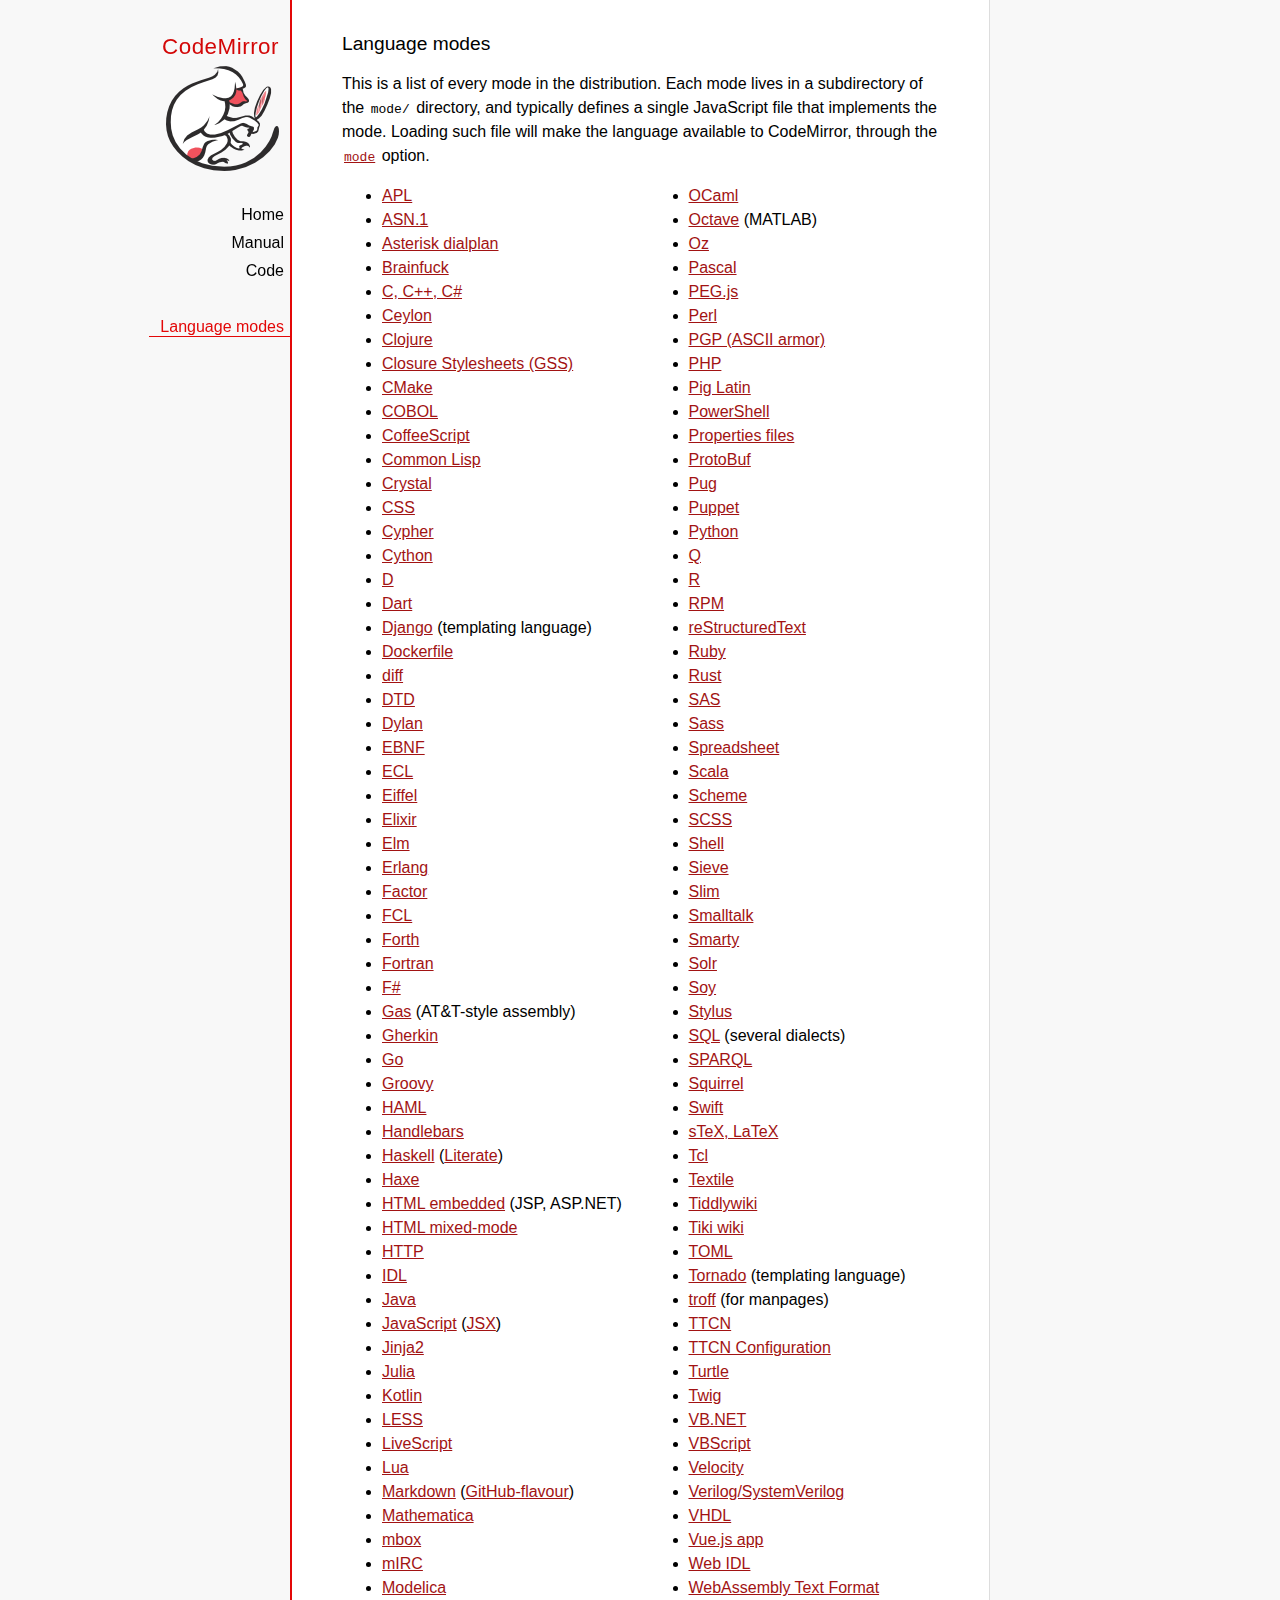
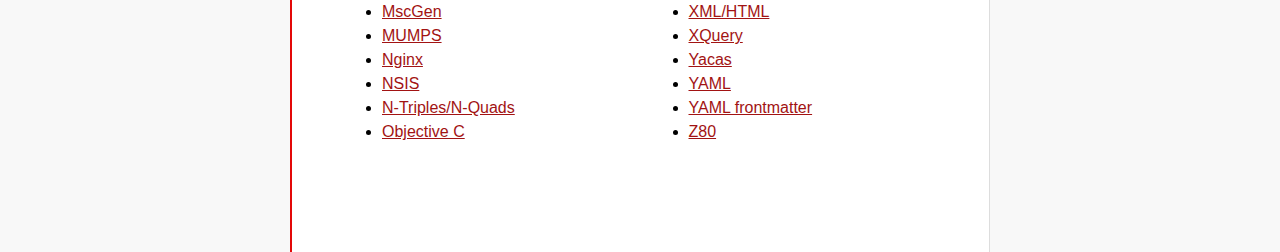
<file: cverifier/verifier/static/verifier/codemirror-5.61.1/mode/index.html>
<!doctype html>

<title>CodeMirror: Language Modes</title>
<meta charset="utf-8"/>
<link rel=stylesheet href="../doc/docs.css">

<div id=nav>
  <a href="https://codemirror.net"><h1>CodeMirror</h1><img id=logo src="../doc/logo.png"></a>

  <ul>
    <li><a href="../index.html">Home</a>
    <li><a href="../doc/manual.html">Manual</a>
    <li><a href="https://github.com/codemirror/codemirror">Code</a>
  </ul>
  <ul>
    <li><a class=active href="#">Language modes</a>
  </ul>
</div>

<article>

  <h2>Language modes</h2>

  <p>This is a list of every mode in the distribution. Each mode lives
in a subdirectory of the <code>mode/</code> directory, and typically
defines a single JavaScript file that implements the mode. Loading
such file will make the language available to CodeMirror, through
the <a href="../doc/manual.html#option_mode"><code>mode</code></a>
option.</p>

  <div style="-webkit-columns: 100px 2; -moz-columns: 100px 2; columns: 100px 2;">
    <ul style="margin-top: 0">
      <li><a href="apl/index.html">APL</a></li>
      <li><a href="asn.1/index.html">ASN.1</a></li>
      <li><a href="asterisk/index.html">Asterisk dialplan</a></li>
      <li><a href="brainfuck/index.html">Brainfuck</a></li>
      <li><a href="clike/index.html">C, C++, C#</a></li>
      <li><a href="clike/index.html">Ceylon</a></li>
      <li><a href="clojure/index.html">Clojure</a></li>
      <li><a href="css/gss.html">Closure Stylesheets (GSS)</a></li>
      <li><a href="cmake/index.html">CMake</a></li>
      <li><a href="cobol/index.html">COBOL</a></li>
      <li><a href="coffeescript/index.html">CoffeeScript</a></li>
      <li><a href="commonlisp/index.html">Common Lisp</a></li>
      <li><a href="crystal/index.html">Crystal</a></li>
      <li><a href="css/index.html">CSS</a></li>
      <li><a href="cypher/index.html">Cypher</a></li>
      <li><a href="python/index.html">Cython</a></li>
      <li><a href="d/index.html">D</a></li>
      <li><a href="dart/index.html">Dart</a></li>
      <li><a href="django/index.html">Django</a> (templating language)</li>
      <li><a href="dockerfile/index.html">Dockerfile</a></li>
      <li><a href="diff/index.html">diff</a></li>
      <li><a href="dtd/index.html">DTD</a></li>
      <li><a href="dylan/index.html">Dylan</a></li>
      <li><a href="ebnf/index.html">EBNF</a></li>
      <li><a href="ecl/index.html">ECL</a></li>
      <li><a href="eiffel/index.html">Eiffel</a></li>
      <li><a href="https://github.com/optick/codemirror-mode-elixir">Elixir</a></li>
      <li><a href="elm/index.html">Elm</a></li>
      <li><a href="erlang/index.html">Erlang</a></li>
      <li><a href="factor/index.html">Factor</a></li>
      <li><a href="fcl/index.html">FCL</a></li>
      <li><a href="forth/index.html">Forth</a></li>
      <li><a href="fortran/index.html">Fortran</a></li>
      <li><a href="mllike/index.html">F#</a></li>
      <li><a href="gas/index.html">Gas</a> (AT&amp;T-style assembly)</li>
      <li><a href="gherkin/index.html">Gherkin</a></li>
      <li><a href="go/index.html">Go</a></li>
      <li><a href="groovy/index.html">Groovy</a></li>
      <li><a href="haml/index.html">HAML</a></li>
      <li><a href="handlebars/index.html">Handlebars</a></li>
      <li><a href="haskell/index.html">Haskell</a> (<a href="haskell-literate/index.html">Literate</a>)</li>
      <li><a href="haxe/index.html">Haxe</a></li>
      <li><a href="htmlembedded/index.html">HTML embedded</a> (JSP, ASP.NET)</li>
      <li><a href="htmlmixed/index.html">HTML mixed-mode</a></li>
      <li><a href="http/index.html">HTTP</a></li>
      <li><a href="idl/index.html">IDL</a></li>
      <li><a href="clike/index.html">Java</a></li>
      <li><a href="javascript/index.html">JavaScript</a> (<a href="jsx/index.html">JSX</a>)</li>
      <li><a href="jinja2/index.html">Jinja2</a></li>
      <li><a href="julia/index.html">Julia</a></li>
      <li><a href="clike/index.html">Kotlin</a></li>
      <li><a href="css/less.html">LESS</a></li>
      <li><a href="livescript/index.html">LiveScript</a></li>
      <li><a href="lua/index.html">Lua</a></li>
      <li><a href="markdown/index.html">Markdown</a> (<a href="gfm/index.html">GitHub-flavour</a>)</li>
      <li><a href="mathematica/index.html">Mathematica</a></li>
      <li><a href="mbox/index.html">mbox</a></li>
      <li><a href="mirc/index.html">mIRC</a></li>
      <li><a href="modelica/index.html">Modelica</a></li>
      <li><a href="mscgen/index.html">MscGen</a></li>
      <li><a href="mumps/index.html">MUMPS</a></li>
      <li><a href="nginx/index.html">Nginx</a></li>
      <li><a href="nsis/index.html">NSIS</a></li>
      <li><a href="ntriples/index.html">N-Triples/N-Quads</a></li>
      <li><a href="clike/index.html">Objective C</a></li>
      <li><a href="mllike/index.html">OCaml</a></li>
      <li><a href="octave/index.html">Octave</a> (MATLAB)</li>
      <li><a href="oz/index.html">Oz</a></li>
      <li><a href="pascal/index.html">Pascal</a></li>
      <li><a href="pegjs/index.html">PEG.js</a></li>
      <li><a href="perl/index.html">Perl</a></li>
      <li><a href="asciiarmor/index.html">PGP (ASCII armor)</a></li>
      <li><a href="php/index.html">PHP</a></li>
      <li><a href="pig/index.html">Pig Latin</a></li>
      <li><a href="powershell/index.html">PowerShell</a></li>
      <li><a href="properties/index.html">Properties files</a></li>
      <li><a href="protobuf/index.html">ProtoBuf</a></li>
      <li><a href="pug/index.html">Pug</a></li>
      <li><a href="puppet/index.html">Puppet</a></li>
      <li><a href="python/index.html">Python</a></li>
      <li><a href="q/index.html">Q</a></li>
      <li><a href="r/index.html">R</a></li>
      <li><a href="rpm/index.html">RPM</a></li>
      <li><a href="rst/index.html">reStructuredText</a></li>
      <li><a href="ruby/index.html">Ruby</a></li>
      <li><a href="rust/index.html">Rust</a></li>
      <li><a href="sas/index.html">SAS</a></li>
      <li><a href="sass/index.html">Sass</a></li>
      <li><a href="spreadsheet/index.html">Spreadsheet</a></li>
      <li><a href="clike/scala.html">Scala</a></li>
      <li><a href="scheme/index.html">Scheme</a></li>
      <li><a href="css/scss.html">SCSS</a></li>
      <li><a href="shell/index.html">Shell</a></li>
      <li><a href="sieve/index.html">Sieve</a></li>
      <li><a href="slim/index.html">Slim</a></li>
      <li><a href="smalltalk/index.html">Smalltalk</a></li>
      <li><a href="smarty/index.html">Smarty</a></li>
      <li><a href="solr/index.html">Solr</a></li>
      <li><a href="soy/index.html">Soy</a></li>
      <li><a href="stylus/index.html">Stylus</a></li>
      <li><a href="sql/index.html">SQL</a> (several dialects)</li>
      <li><a href="sparql/index.html">SPARQL</a></li>
      <li><a href="clike/index.html">Squirrel</a></li>
      <li><a href="swift/index.html">Swift</a></li>
      <li><a href="stex/index.html">sTeX, LaTeX</a></li>
      <li><a href="tcl/index.html">Tcl</a></li>
      <li><a href="textile/index.html">Textile</a></li>
      <li><a href="tiddlywiki/index.html">Tiddlywiki</a></li>
      <li><a href="tiki/index.html">Tiki wiki</a></li>
      <li><a href="toml/index.html">TOML</a></li>
      <li><a href="tornado/index.html">Tornado</a> (templating language)</li>
      <li><a href="troff/index.html">troff</a> (for manpages)</li>
      <li><a href="ttcn/index.html">TTCN</a></li>
      <li><a href="ttcn-cfg/index.html">TTCN Configuration</a></li>
      <li><a href="turtle/index.html">Turtle</a></li>
      <li><a href="twig/index.html">Twig</a></li>
      <li><a href="vb/index.html">VB.NET</a></li>
      <li><a href="vbscript/index.html">VBScript</a></li>
      <li><a href="velocity/index.html">Velocity</a></li>
      <li><a href="verilog/index.html">Verilog/SystemVerilog</a></li>
      <li><a href="vhdl/index.html">VHDL</a></li>
      <li><a href="vue/index.html">Vue.js app</a></li>
      <li><a href="webidl/index.html">Web IDL</a></li>
      <li><a href="wast/index.html">WebAssembly Text Format</a></li>
      <li><a href="xml/index.html">XML/HTML</a></li>
      <li><a href="xquery/index.html">XQuery</a></li>
      <li><a href="yacas/index.html">Yacas</a></li>
      <li><a href="yaml/index.html">YAML</a></li>
      <li><a href="yaml-frontmatter/index.html">YAML frontmatter</a></li>
      <li><a href="z80/index.html">Z80</a></li>
    </ul>
  </div>

</article>
</file>
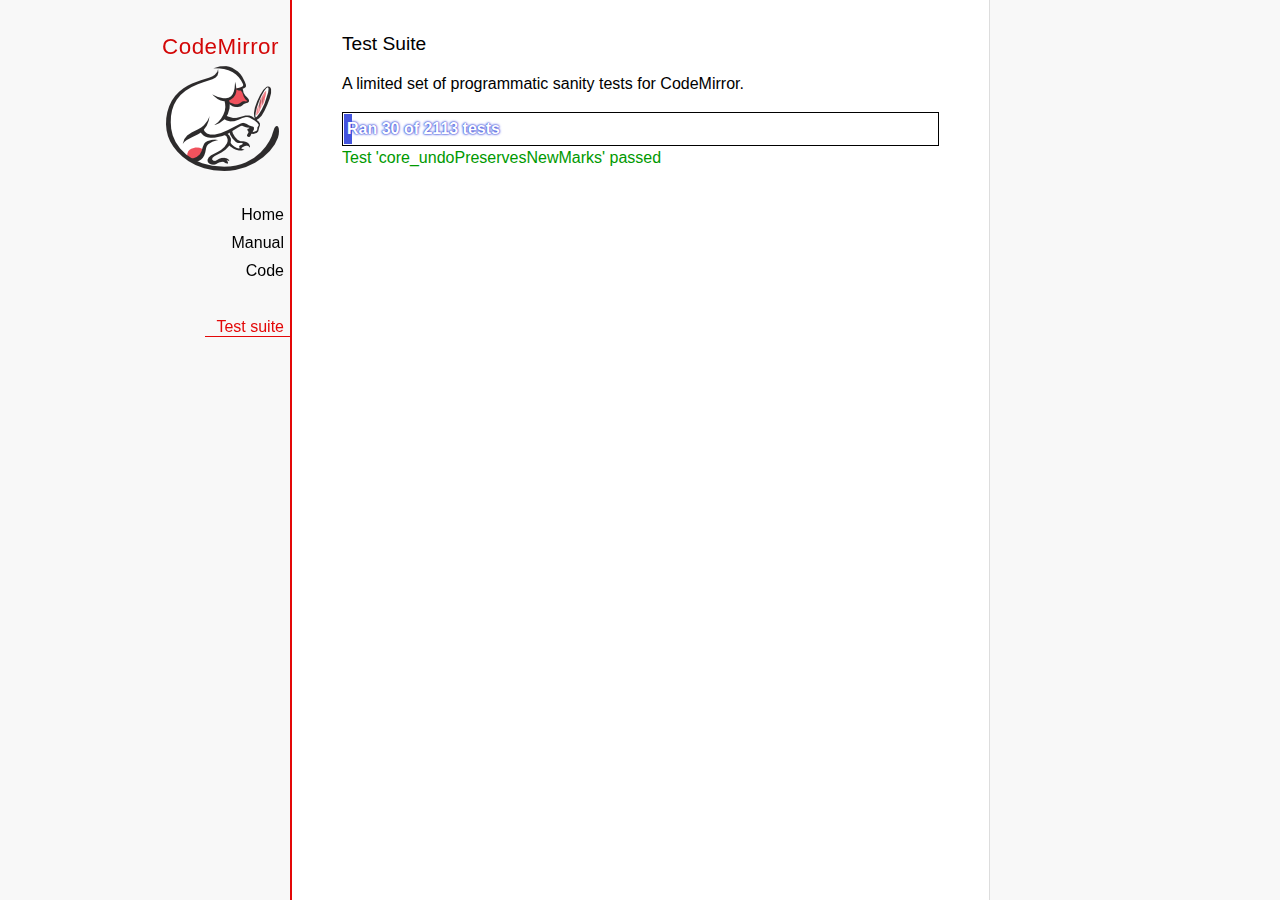
<file: cverifier/verifier/static/verifier/codemirror-5.61.1/test/index.html>
<!doctype html>

<meta charset="utf-8"/>
<title>CodeMirror: Test Suite</title>
<link rel=stylesheet href="../doc/docs.css">

<link rel="stylesheet" href="../lib/codemirror.css">
<link rel="stylesheet" href="mode_test.css">
<script>
  var errored = []
  window.onerror = function(e) { errored.push(e) }
</script>
<script src="../doc/activebookmark.js"></script>
<script src="../lib/codemirror.js"></script>
<script src="../mode/meta.js"></script>
<script src="../addon/mode/overlay.js"></script>
<script src="../addon/mode/multiplex.js"></script>
<script src="../addon/search/searchcursor.js"></script>
<script src="../addon/dialog/dialog.js"></script>
<script src="../addon/edit/matchbrackets.js"></script>
<script src="../addon/hint/sql-hint.js"></script>
<script src="../addon/hint/xml-hint.js"></script>
<script src="../addon/hint/html-hint.js"></script>
<script src="../addon/comment/comment.js"></script>
<script src="../addon/mode/simple.js"></script>
<script src="../mode/css/css.js"></script>
<script src="../mode/clike/clike.js"></script>
<!-- clike must be after css or vim and sublime tests will fail -->
<script src="../mode/clojure/clojure.js"></script>
<script src="../mode/cypher/cypher.js"></script>
<script src="../mode/d/d.js"></script>
<script src="../mode/dockerfile/dockerfile.js"></script>
<script src="../mode/gfm/gfm.js"></script>
<script src="../mode/haml/haml.js"></script>
<script src="../mode/htmlmixed/htmlmixed.js"></script>
<script src="../mode/javascript/javascript.js"></script>
<script src="../mode/jsx/jsx.js"></script>
<script src="../mode/markdown/markdown.js"></script>
<script src="../mode/php/php.js"></script>
<script src="../mode/python/python.js"></script>
<script src="../mode/powershell/powershell.js"></script>
<script src="../mode/ruby/ruby.js"></script>
<script src="../mode/sass/sass.js"></script>
<script src="../mode/shell/shell.js"></script>
<script src="../mode/slim/slim.js"></script>
<script src="../mode/soy/soy.js"></script>
<script src="../mode/sql/sql.js"></script>
<script src="../mode/stex/stex.js"></script>
<script src="../mode/swift/swift.js"></script>
<script src="../mode/textile/textile.js"></script>
<script src="../mode/verilog/verilog.js"></script>
<script src="../mode/xml/xml.js"></script>
<script src="../mode/xquery/xquery.js"></script>
<script src="../keymap/emacs.js"></script>
<script src="../keymap/sublime.js"></script>
<script src="../keymap/vim.js"></script>
<script src="../mode/rust/rust.js"></script>
<script src="../mode/mscgen/mscgen.js"></script>
<script src="../mode/dylan/dylan.js"></script>
<script src="../mode/wast/wast.js"></script>

<style>
  .ok { color: #090; }
  .fail { color: #e00; }
  .error { color: #c90; }
  .done { font-weight: bold; }
  #progress {
  background: #45d;
  color: white;
  text-shadow: 0 0 1px #45d, 0 0 2px #45d, 0 0 3px #45d;
  font-weight: bold;
  white-space: pre;
  }
  #testground {
  visibility: hidden;
  }
  #testground.offscreen {
  visibility: visible;
  position: absolute;
  left: -10000px;
  top: -10000px;
  }
  .CodeMirror { border: 1px solid black; }
</style>

<div id=nav>
  <a href="https://codemirror.net"><h1>CodeMirror</h1><img id=logo src="../doc/logo.png"></a>

  <ul>
    <li><a href="../index.html">Home</a>
    <li><a href="../doc/manual.html">Manual</a>
    <li><a href="https://github.com/codemirror/codemirror">Code</a>
  </ul>
  <ul>
    <li><a class=active href="#">Test suite</a>
  </ul>
</div>

<article>
  <h2>Test Suite</h2>

    <p>A limited set of programmatic sanity tests for CodeMirror.</p>

    <div style="border: 1px solid black; padding: 1px; max-width: 700px;">
      <div style="width: 0px;" id=progress><div style="padding: 3px;">Ran <span id="progress_ran">0</span><span id="progress_total"> of 0</span> tests</div></div>
    </div>
    <p id=status>Please enable JavaScript...</p>
    <div id=output></div>

    <div id=testground></div>

    <script src="driver.js"></script>
    <script src="test.js"></script>
    <script src="doc_test.js"></script>
    <script src="multi_test.js"></script>
    <script src="contenteditable_test.js"></script>
    <script src="scroll_test.js"></script>
    <script src="comment_test.js"></script>
    <script src="search_test.js"></script>
    <script src="mode_test.js"></script>

    <script src="../mode/clike/test.js"></script>
    <script src="../mode/clojure/test.js"></script>
    <script src="../mode/css/test.js"></script>
    <script src="../mode/css/gss_test.js"></script>
    <script src="../mode/css/scss_test.js"></script>
    <script src="../mode/css/less_test.js"></script>
    <script src="../mode/cypher/test.js"></script>
    <script src="../mode/d/test.js"></script>
    <script src="../mode/dockerfile/test.js"></script>
    <script src="../mode/gfm/test.js"></script>
    <script src="../mode/haml/test.js"></script>
    <script src="../mode/javascript/test.js"></script>
    <script src="../mode/jsx/test.js"></script>
    <script src="../mode/markdown/test.js"></script>
    <script src="../mode/php/test.js"></script>
    <script src="../mode/powershell/test.js"></script>
    <script src="../mode/ruby/test.js"></script>
    <script src="../mode/sass/test.js"></script>
    <script src="../mode/shell/test.js"></script>
    <script src="../mode/slim/test.js"></script>
    <script src="../mode/soy/test.js"></script>
    <script src="../mode/stex/test.js"></script>
    <script src="../mode/swift/test.js"></script>
    <script src="../mode/textile/test.js"></script>
    <script src="../mode/verilog/test.js"></script>
    <script src="../mode/xml/test.js"></script>
    <script src="../mode/xquery/test.js"></script>
    <script src="../mode/python/test.js"></script>
    <script src="../mode/rust/test.js"></script>
    <script src="../mode/wast/test.js"></script>
    <script src="../mode/mscgen/mscgen_test.js"></script>
    <script src="../mode/mscgen/xu_test.js"></script>
    <script src="../mode/mscgen/msgenny_test.js"></script>
    <script src="../mode/dylan/test.js"></script>
    <script src="../addon/mode/multiplex_test.js"></script>
    <script src="../addon/fold/foldcode.js"></script>
    <script src="../addon/fold/brace-fold.js"></script>
    <script src="../addon/fold/xml-fold.js"></script>
    <script src="../addon/scroll/annotatescrollbar.js"></script>

    <script src="emacs_test.js"></script>
    <script src="sql-hint-test.js"></script>
    <script src="sublime_test.js"></script>
    <script src="vim_test.js"></script>
    <script src="html-hint-test.js"></script>
    <script src="annotatescrollbar.js"></script>
    <script>
      window.onload = runHarness;
      CodeMirror.on(window, 'hashchange', runHarness);

      function esc(str) {
        return str.replace(/[<&]/, function(ch) { return ch == "<" ? "&lt;" : "&amp;"; });
      }

      var output = document.getElementById("output"),
          progress = document.getElementById("progress"),
          progressRan = document.getElementById("progress_ran").childNodes[0],
          progressTotal = document.getElementById("progress_total").childNodes[0];
      var count = 0,
          failed = 0,
          skipped = 0,
          bad = "",
          running = false, // Flag that states tests are running
          quit = false, // Flag to quit tests ASAP
          verbose = false, // Adds message for *every* test to output
          done = false

      function runHarness(){
        if (running) {
          quit = true;
          setStatus("Restarting tests...", '', true);
          setTimeout(function(){ runHarness(); }, 500);
          return;
        }
        filters = [];
        verbose = false;
        if (window.location.hash.substr(1)){
          var strings = window.location.hash.substr(1).split(",");
          while (strings.length) {
            var s = strings.shift();
            if (s === "verbose")
              verbose = true;
            else
              filters.push(parseTestFilter(decodeURIComponent(s)));
          }
        }
        quit = false;
        running = true;
        setStatus("Loading tests...");
        count = 0;
        failed = 0;
        done = false;
        skipped = 0;
        bad = "";
        totalTests = countTests();
        progressTotal.nodeValue = " of " + totalTests;
        progressRan.nodeValue = count;
        output.innerHTML = '';
        document.getElementById("testground").innerHTML = "<form>" +
          "<textarea id=\"code\" name=\"code\"></textarea>" +
          "<input type=submit value=ok name=submit>" +
          "</form>";
        runTests(displayTest);
      }

      function setStatus(message, className, force){
        if (quit && !force) return;
        if (!message) throw("must provide message");
        var status = document.getElementById("status").childNodes[0];
        status.nodeValue = message;
        status.parentNode.className = className;
      }
      function addOutput(name, className, code){
        var newOutput = document.createElement("dl");
        var newTitle = document.createElement("dt");
        newTitle.className = className;
        newTitle.appendChild(document.createTextNode(name));
        newOutput.appendChild(newTitle);
        var newMessage = document.createElement("dd");
        newMessage.innerHTML = code;
        newOutput.appendChild(newTitle);
        newOutput.appendChild(newMessage);
        output.appendChild(newOutput);
      }
      function displayTest(type, name, customMessage) {
        var message = "???";
        if (type != "done" && type != "skipped") ++count;
        progress.style.width = (count * (progress.parentNode.clientWidth - 2) / (totalTests || 1)) + "px";
        progressRan.nodeValue = count;
        if (type == "ok") {
          message = "Test '" + name + "' passed";
          if (!verbose) customMessage = false;
        } else if (type == "skipped") {
          message = "Test '" + name + "' skipped";
          ++skipped;
          if (!verbose) customMessage = false;
        } else if (type == "expected") {
          message = "Test '" + name + "' failed as expected";
          if (!verbose) customMessage = false;
        } else if (type == "error" || type == "fail") {
          ++failed;
          message = "Test '" + name + "' failed";
        } else if (type == "done") {
          if (failed) {
            type += " fail";
            message = failed + " failure" + (failed > 1 ? "s" : "");
          } else if (count < totalTests) {
            failed = totalTests - count;
            type += " fail";
            message = failed + " failure" + (failed > 1 ? "s" : "");
          } else {
            type += " ok";
            message = "All passed"
            if (skipped) {
              message += " (" + skipped + " skipped)";
            }
          }
          done = true
          progressTotal.nodeValue = '';
          customMessage = true; // Hack to avoid adding to output
        }
        if (verbose && !customMessage)  customMessage = message;
        setStatus(message, type);
        if (customMessage && customMessage.length > 0) {
          addOutput(name, type, customMessage);
        }
      }
    </script>

</article>
</file>
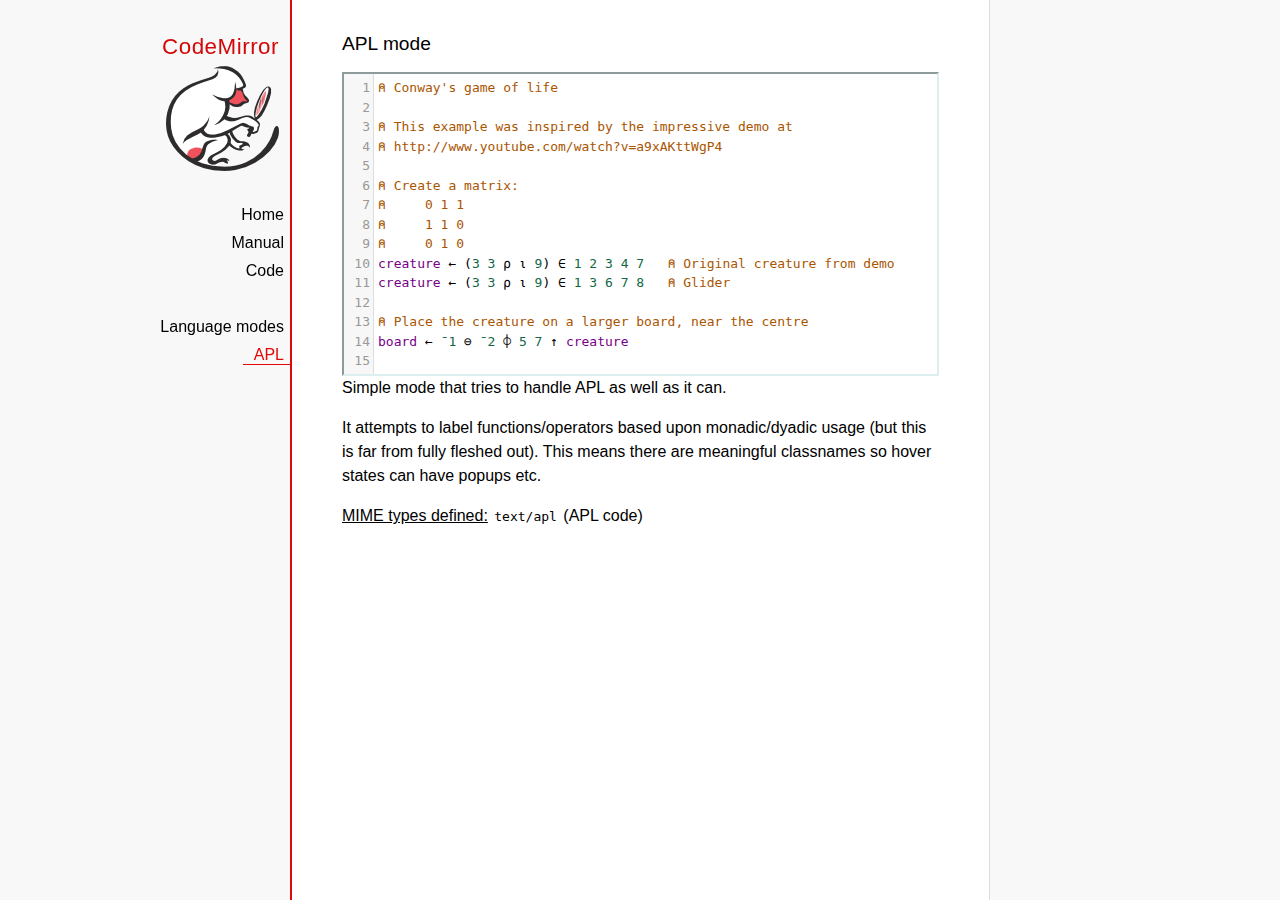
<file: cverifier/verifier/static/verifier/codemirror-5.61.1/mode/apl/index.html>
<!doctype html>

<title>CodeMirror: APL mode</title>
<meta charset="utf-8"/>
<link rel=stylesheet href="../../doc/docs.css">

<link rel="stylesheet" href="../../lib/codemirror.css">
<script src="../../lib/codemirror.js"></script>
<script src="../../addon/edit/matchbrackets.js"></script>
<script src="./apl.js"></script>
<style>
	.CodeMirror { border: 2px inset #dee; }
    </style>
<div id=nav>
  <a href="https://codemirror.net"><h1>CodeMirror</h1><img id=logo src="../../doc/logo.png" alt=""></a>

  <ul>
    <li><a href="../../index.html">Home</a>
    <li><a href="../../doc/manual.html">Manual</a>
    <li><a href="https://github.com/codemirror/codemirror">Code</a>
  </ul>
  <ul>
    <li><a href="../index.html">Language modes</a>
    <li><a class=active href="#">APL</a>
  </ul>
</div>

<article>
<h2>APL mode</h2>
<form><textarea id="code" name="code">
⍝ Conway's game of life

⍝ This example was inspired by the impressive demo at
⍝ http://www.youtube.com/watch?v=a9xAKttWgP4

⍝ Create a matrix:
⍝     0 1 1
⍝     1 1 0
⍝     0 1 0
creature ← (3 3 ⍴ ⍳ 9) ∈ 1 2 3 4 7   ⍝ Original creature from demo
creature ← (3 3 ⍴ ⍳ 9) ∈ 1 3 6 7 8   ⍝ Glider

⍝ Place the creature on a larger board, near the centre
board ← ¯1 ⊖ ¯2 ⌽ 5 7 ↑ creature

⍝ A function to move from one generation to the next
life ← {∨/ 1 ⍵ ∧ 3 4 = ⊂+/ +⌿ 1 0 ¯1 ∘.⊖ 1 0 ¯1 ⌽¨ ⊂⍵}

⍝ Compute n-th generation and format it as a
⍝ character matrix
gen ← {' #'[(life ⍣ ⍵) board]}

⍝ Show first three generations
(gen 1) (gen 2) (gen 3)
</textarea></form>

    <script>
      var editor = CodeMirror.fromTextArea(document.getElementById("code"), {
        lineNumbers: true,
        matchBrackets: true,
        mode: "text/apl"
      });
    </script>

    <p>Simple mode that tries to handle APL as well as it can.</p>
    <p>It attempts to label functions/operators based upon
    monadic/dyadic usage (but this is far from fully fleshed out).
    This means there are meaningful classnames so hover states can
    have popups etc.</p>

    <p><strong>MIME types defined:</strong> <code>text/apl</code> (APL code)</p>
  </article>
</file>
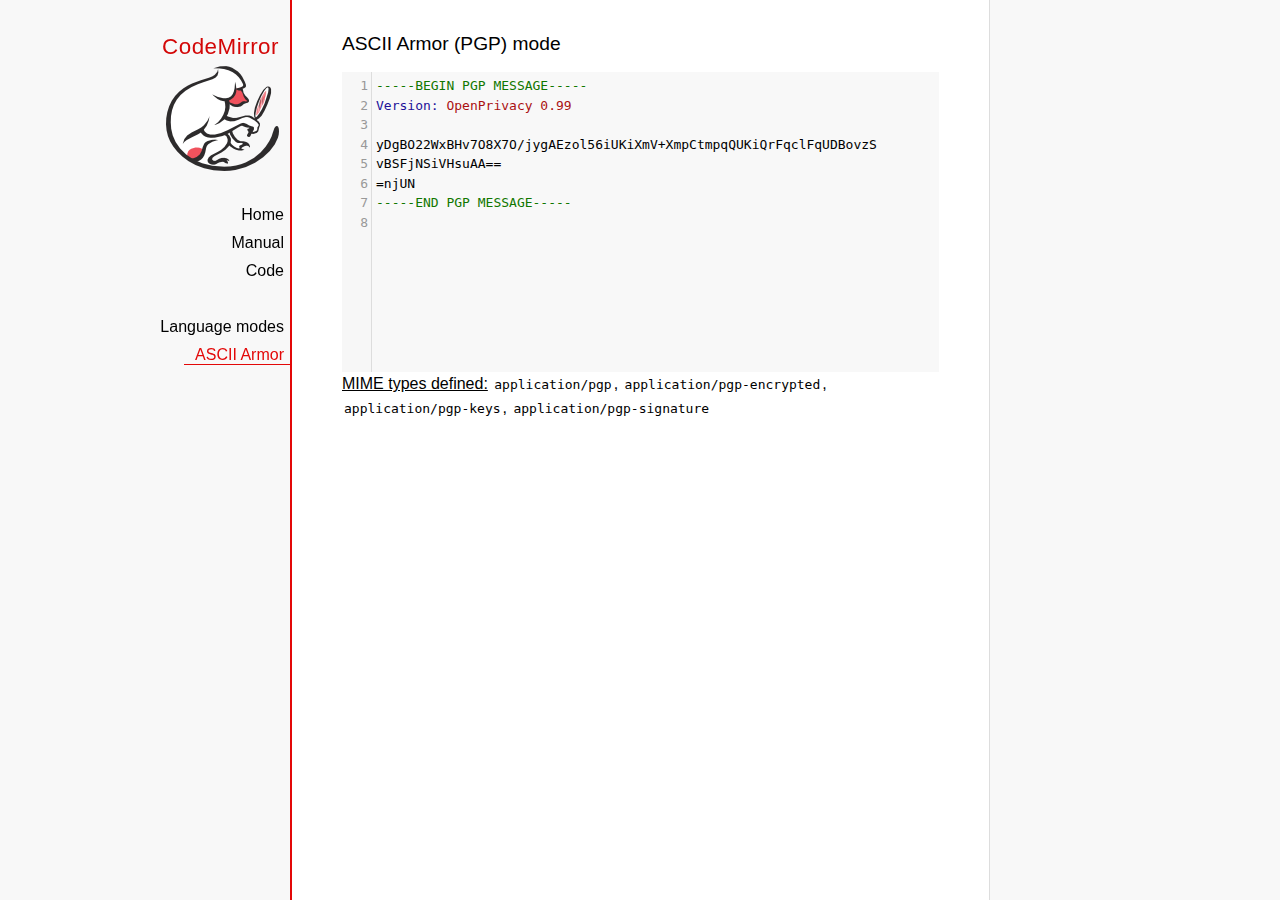
<file: cverifier/verifier/static/verifier/codemirror-5.61.1/mode/asciiarmor/index.html>
<!doctype html>

<title>CodeMirror: ASCII Armor (PGP) mode</title>
<meta charset="utf-8"/>
<link rel=stylesheet href="../../doc/docs.css">

<link rel="stylesheet" href="../../lib/codemirror.css">
<script src="../../lib/codemirror.js"></script>
<script src="asciiarmor.js"></script>
<style>.CodeMirror {background: #f8f8f8;}</style>
<div id=nav>
  <a href="https://codemirror.net"><h1>CodeMirror</h1><img id=logo src="../../doc/logo.png" alt=""></a>

  <ul>
    <li><a href="../../index.html">Home</a>
    <li><a href="../../doc/manual.html">Manual</a>
    <li><a href="https://github.com/codemirror/codemirror">Code</a>
  </ul>
  <ul>
    <li><a href="../index.html">Language modes</a>
    <li><a class=active href="#">ASCII Armor</a>
  </ul>
</div>

<article>
<h2>ASCII Armor (PGP) mode</h2>
<form><textarea id="code" name="code">
-----BEGIN PGP MESSAGE-----
Version: OpenPrivacy 0.99

yDgBO22WxBHv7O8X7O/jygAEzol56iUKiXmV+XmpCtmpqQUKiQrFqclFqUDBovzS
vBSFjNSiVHsuAA==
=njUN
-----END PGP MESSAGE-----
</textarea></form>

<script>
var editor = CodeMirror.fromTextArea(document.getElementById("code"), {
  lineNumbers: true
});
</script>

<p><strong>MIME types
defined:</strong> <code>application/pgp</code>, <code>application/pgp-encrypted</code>, <code>application/pgp-keys</code>, <code>application/pgp-signature</code></p>

</article>
</file>
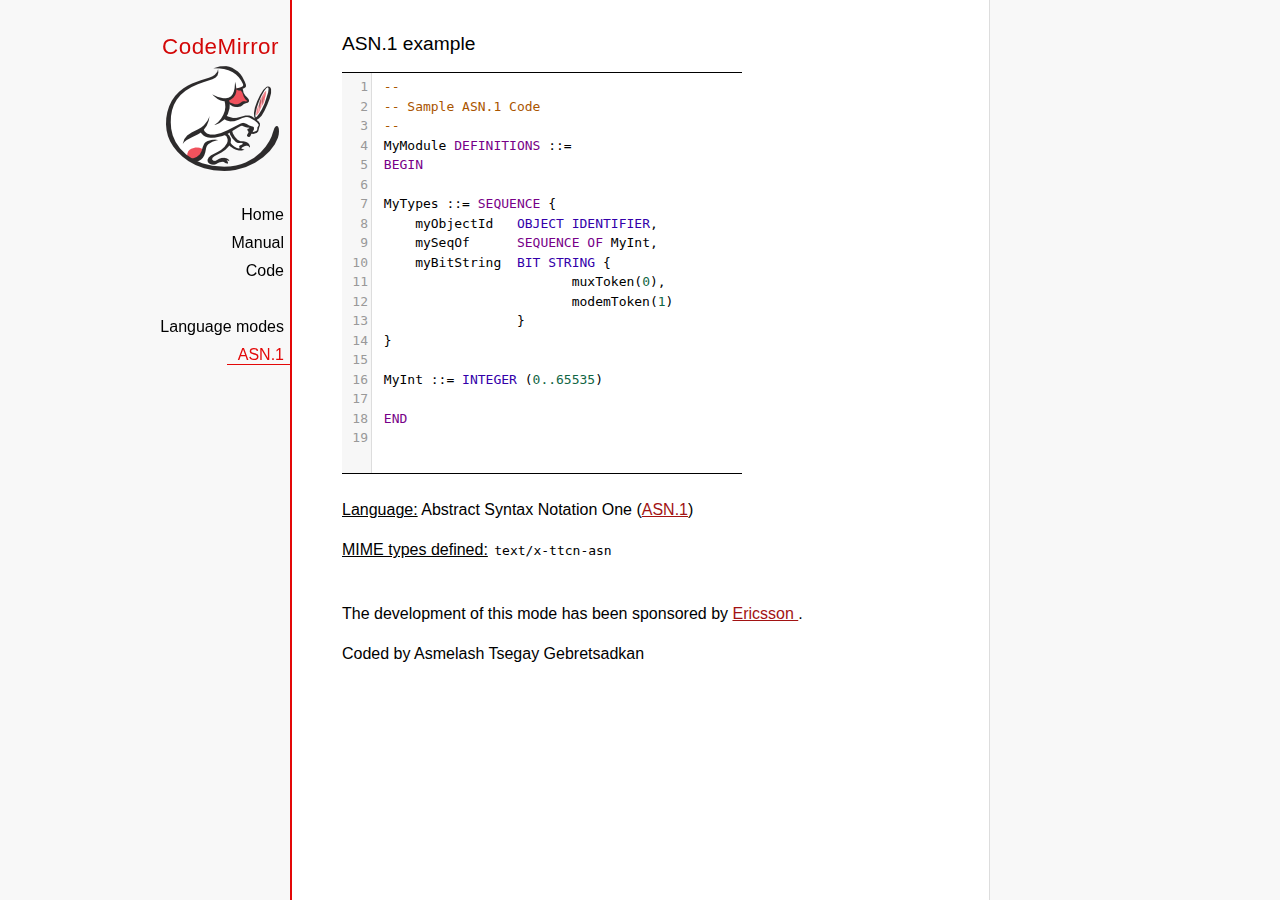
<file: cverifier/verifier/static/verifier/codemirror-5.61.1/mode/asn.1/index.html>
﻿<!doctype html>

<title>CodeMirror: ASN.1 mode</title>
<meta charset="utf-8"/>
<link rel=stylesheet href="../../doc/docs.css">

<link rel="stylesheet" href="../../lib/codemirror.css">
<script src="../../lib/codemirror.js"></script>
<script src="../../addon/edit/matchbrackets.js"></script>
<script src="asn.1.js"></script>
<style>
    .CodeMirror {
        border-top: 1px solid black;
        border-bottom: 1px solid black;
    }
</style>
<div id=nav>
    <a href="https://codemirror.net"><h1>CodeMirror</h1>
        <img id=logo src="../../doc/logo.png" alt="">
    </a>

    <ul>
        <li><a href="../../index.html">Home</a>
        <li><a href="../../doc/manual.html">Manual</a>
        <li><a href="https://github.com/codemirror/codemirror">Code</a>
    </ul>
    <ul>
        <li><a href="../index.html">Language modes</a>
        <li><a class=active href="http://en.wikipedia.org/wiki/Abstract_Syntax_Notation_One">ASN.1</a>
    </ul>
</div>
<article>
    <h2>ASN.1 example</h2>
    <div>
        <textarea id="ttcn-asn-code">
 --
 -- Sample ASN.1 Code
 --
 MyModule DEFINITIONS ::=
 BEGIN

 MyTypes ::= SEQUENCE {
     myObjectId   OBJECT IDENTIFIER,
     mySeqOf      SEQUENCE OF MyInt,
     myBitString  BIT STRING {
                         muxToken(0),
                         modemToken(1)
                  }
 }

 MyInt ::= INTEGER (0..65535)

 END
        </textarea>
    </div>

    <script>
        var ttcnEditor = CodeMirror.fromTextArea(document.getElementById("ttcn-asn-code"), {
            lineNumbers: true,
            matchBrackets: true,
            mode: "text/x-ttcn-asn"
        });
        ttcnEditor.setSize(400, 400);
        var mac = CodeMirror.keyMap.default == CodeMirror.keyMap.macDefault;
        CodeMirror.keyMap.default[(mac ? "Cmd" : "Ctrl") + "-Space"] = "autocomplete";
    </script>
    <br/>
    <p><strong>Language:</strong> Abstract Syntax Notation One
        (<a href="http://www.itu.int/en/ITU-T/asn1/Pages/introduction.aspx">ASN.1</a>)
    </p>
    <p><strong>MIME types defined:</strong> <code>text/x-ttcn-asn</code></p>

    <br/>
    <p>The development of this mode has been sponsored by <a href="http://www.ericsson.com/">Ericsson
    </a>.</p>
    <p>Coded by Asmelash Tsegay Gebretsadkan </p>
</article>
</file>
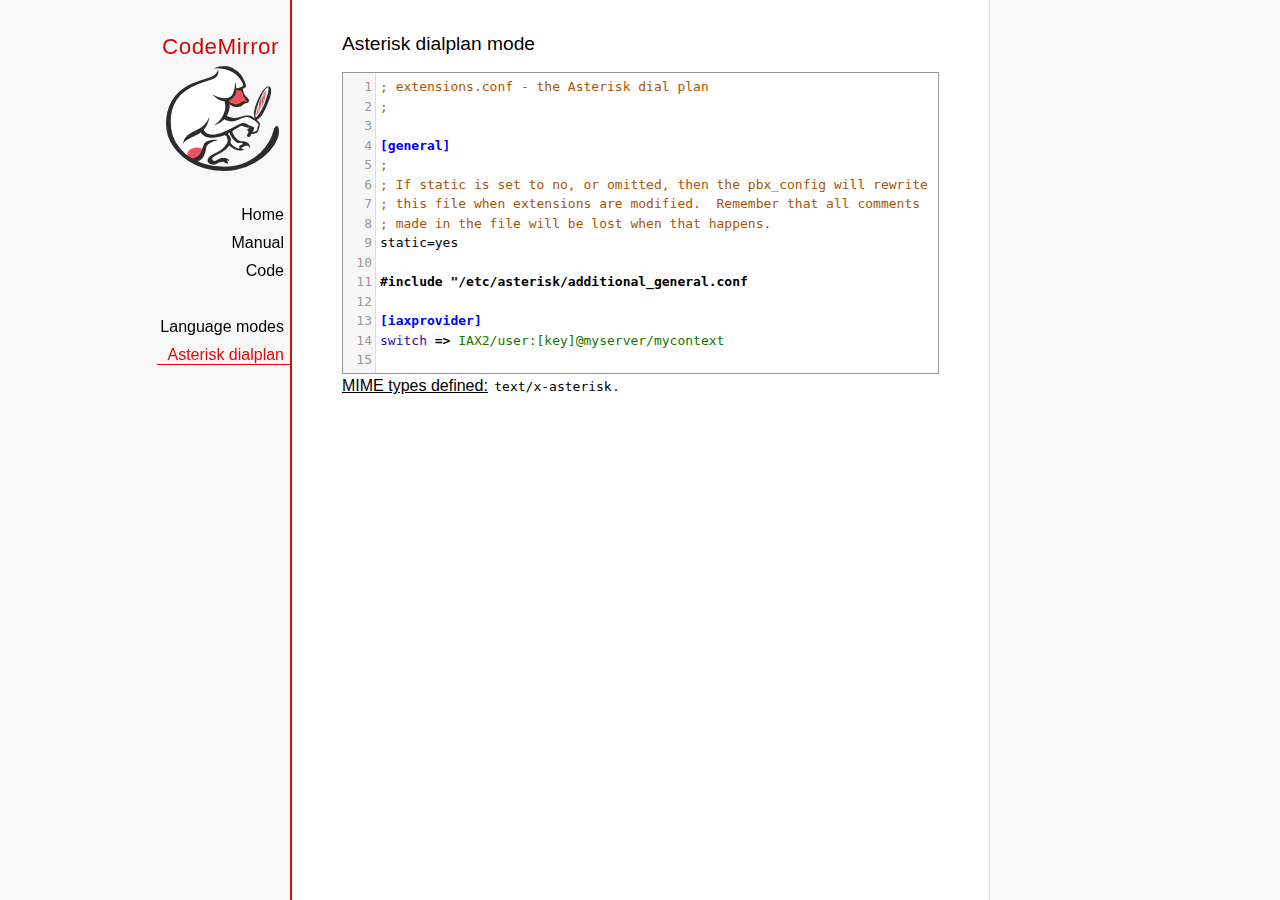
<file: cverifier/verifier/static/verifier/codemirror-5.61.1/mode/asterisk/index.html>
<!doctype html>

<title>CodeMirror: Asterisk dialplan mode</title>
<meta charset="utf-8"/>
<link rel=stylesheet href="../../doc/docs.css">

<link rel="stylesheet" href="../../lib/codemirror.css">
<script src="../../lib/codemirror.js"></script>
<script src="../../addon/edit/matchbrackets.js"></script>
<script src="asterisk.js"></script>
<style>
      .CodeMirror {border: 1px solid #999;}
      .cm-s-default span.cm-arrow { color: red; }
    </style>
<div id=nav>
  <a href="https://codemirror.net"><h1>CodeMirror</h1><img id=logo src="../../doc/logo.png" alt=""></a>

  <ul>
    <li><a href="../../index.html">Home</a>
    <li><a href="../../doc/manual.html">Manual</a>
    <li><a href="https://github.com/codemirror/codemirror">Code</a>
  </ul>
  <ul>
    <li><a href="../index.html">Language modes</a>
    <li><a class=active href="#">Asterisk dialplan</a>
  </ul>
</div>

<article>
<h2>Asterisk dialplan mode</h2>
<form><textarea id="code" name="code">
; extensions.conf - the Asterisk dial plan
;

[general]
;
; If static is set to no, or omitted, then the pbx_config will rewrite
; this file when extensions are modified.  Remember that all comments
; made in the file will be lost when that happens.
static=yes

#include "/etc/asterisk/additional_general.conf

[iaxprovider]
switch => IAX2/user:[key]@myserver/mycontext

[dynamic]
#exec /usr/bin/dynamic-peers.pl

[trunkint]
;
; International long distance through trunk
;
exten => _9011.,1,Macro(dundi-e164,${EXTEN:4})
exten => _9011.,n,Dial(${GLOBAL(TRUNK)}/${FILTER(0-9,${EXTEN:${GLOBAL(TRUNKMSD)}})})

[local]
;
; Master context for local, toll-free, and iaxtel calls only
;
ignorepat => 9
include => default

[demo]
include => stdexten
;
; We start with what to do when a call first comes in.
;
exten => s,1,Wait(1)			; Wait a second, just for fun
same  => n,Answer			; Answer the line
same  => n,Set(TIMEOUT(digit)=5)	; Set Digit Timeout to 5 seconds
same  => n,Set(TIMEOUT(response)=10)	; Set Response Timeout to 10 seconds
same  => n(restart),BackGround(demo-congrats)	; Play a congratulatory message
same  => n(instruct),BackGround(demo-instruct)	; Play some instructions
same  => n,WaitExten			; Wait for an extension to be dialed.

exten => 2,1,BackGround(demo-moreinfo)	; Give some more information.
exten => 2,n,Goto(s,instruct)

exten => 3,1,Set(LANGUAGE()=fr)		; Set language to french
exten => 3,n,Goto(s,restart)		; Start with the congratulations

exten => 1000,1,Goto(default,s,1)
;
; We also create an example user, 1234, who is on the console and has
; voicemail, etc.
;
exten => 1234,1,Playback(transfer,skip)		; "Please hold while..."
					; (but skip if channel is not up)
exten => 1234,n,Gosub(${EXTEN},stdexten(${GLOBAL(CONSOLE)}))
exten => 1234,n,Goto(default,s,1)		; exited Voicemail

exten => 1235,1,Voicemail(1234,u)		; Right to voicemail

exten => 1236,1,Dial(Console/dsp)		; Ring forever
exten => 1236,n,Voicemail(1234,b)		; Unless busy

;
; # for when they're done with the demo
;
exten => #,1,Playback(demo-thanks)	; "Thanks for trying the demo"
exten => #,n,Hangup			; Hang them up.

;
; A timeout and "invalid extension rule"
;
exten => t,1,Goto(#,1)			; If they take too long, give up
exten => i,1,Playback(invalid)		; "That's not valid, try again"

;
; Create an extension, 500, for dialing the
; Asterisk demo.
;
exten => 500,1,Playback(demo-abouttotry); Let them know what's going on
exten => 500,n,Dial(IAX2/guest@pbx.digium.com/s@default)	; Call the Asterisk demo
exten => 500,n,Playback(demo-nogo)	; Couldn't connect to the demo site
exten => 500,n,Goto(s,6)		; Return to the start over message.

;
; Create an extension, 600, for evaluating echo latency.
;
exten => 600,1,Playback(demo-echotest)	; Let them know what's going on
exten => 600,n,Echo			; Do the echo test
exten => 600,n,Playback(demo-echodone)	; Let them know it's over
exten => 600,n,Goto(s,6)		; Start over

;
;	You can use the Macro Page to intercom a individual user
exten => 76245,1,Macro(page,SIP/Grandstream1)
; or if your peernames are the same as extensions
exten => _7XXX,1,Macro(page,SIP/${EXTEN})
;
;
; System Wide Page at extension 7999
;
exten => 7999,1,Set(TIMEOUT(absolute)=60)
exten => 7999,2,Page(Local/Grandstream1@page&Local/Xlite1@page&Local/1234@page/n,d)

; Give voicemail at extension 8500
;
exten => 8500,1,VoicemailMain
exten => 8500,n,Goto(s,6)

    </textarea></form>
    <script>
      var editor = CodeMirror.fromTextArea(document.getElementById("code"), {
        mode: "text/x-asterisk",
        matchBrackets: true,
        lineNumbers: true
      });
    </script>

    <p><strong>MIME types defined:</strong> <code>text/x-asterisk</code>.</p>

  </article>
</file>
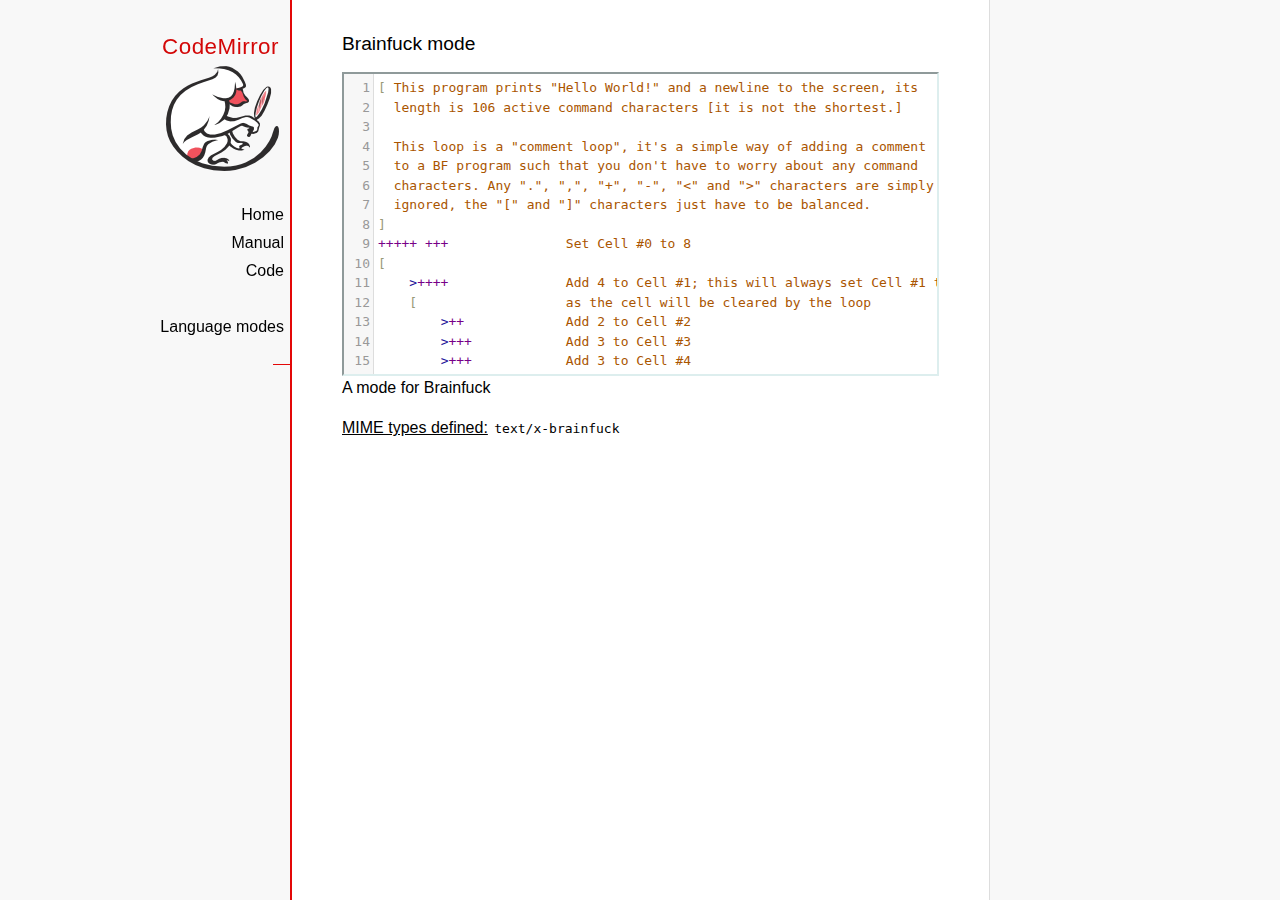
<file: cverifier/verifier/static/verifier/codemirror-5.61.1/mode/brainfuck/index.html>
<!doctype html>

<title>CodeMirror: Brainfuck mode</title>
<meta charset="utf-8"/>
<link rel=stylesheet href="../../doc/docs.css">

<link rel="stylesheet" href="../../lib/codemirror.css">
<script src="../../lib/codemirror.js"></script>
<script src="../../addon/edit/matchbrackets.js"></script>
<script src="./brainfuck.js"></script>
<style>
	.CodeMirror { border: 2px inset #dee; }
    </style>
<div id=nav>
  <a href="https://codemirror.net"><h1>CodeMirror</h1><img id=logo src="../../doc/logo.png" alt=""></a>

  <ul>
    <li><a href="../../index.html">Home</a>
    <li><a href="../../doc/manual.html">Manual</a>
    <li><a href="https://github.com/codemirror/codemirror">Code</a>
  </ul>
  <ul>
    <li><a href="../index.html">Language modes</a>
    <li><a class=active href="#"></a>
  </ul>
</div>

<article>
<h2>Brainfuck mode</h2>
<form><textarea id="code" name="code">
[ This program prints "Hello World!" and a newline to the screen, its
  length is 106 active command characters [it is not the shortest.]

  This loop is a "comment loop", it's a simple way of adding a comment
  to a BF program such that you don't have to worry about any command
  characters. Any ".", ",", "+", "-", "&lt;" and "&gt;" characters are simply
  ignored, the "[" and "]" characters just have to be balanced.
]
+++++ +++               Set Cell #0 to 8
[
    &gt;++++               Add 4 to Cell #1; this will always set Cell #1 to 4
    [                   as the cell will be cleared by the loop
        &gt;++             Add 2 to Cell #2
        &gt;+++            Add 3 to Cell #3
        &gt;+++            Add 3 to Cell #4
        &gt;+              Add 1 to Cell #5
        &lt;&lt;&lt;&lt;-           Decrement the loop counter in Cell #1
    ]                   Loop till Cell #1 is zero; number of iterations is 4
    &gt;+                  Add 1 to Cell #2
    &gt;+                  Add 1 to Cell #3
    &gt;-                  Subtract 1 from Cell #4
    &gt;&gt;+                 Add 1 to Cell #6
    [&lt;]                 Move back to the first zero cell you find; this will
                        be Cell #1 which was cleared by the previous loop
    &lt;-                  Decrement the loop Counter in Cell #0
]                       Loop till Cell #0 is zero; number of iterations is 8

The result of this is:
Cell No :   0   1   2   3   4   5   6
Contents:   0   0  72 104  88  32   8
Pointer :   ^

&gt;&gt;.                     Cell #2 has value 72 which is 'H'
&gt;---.                   Subtract 3 from Cell #3 to get 101 which is 'e'
+++++++..+++.           Likewise for 'llo' from Cell #3
&gt;&gt;.                     Cell #5 is 32 for the space
&lt;-.                     Subtract 1 from Cell #4 for 87 to give a 'W'
&lt;.                      Cell #3 was set to 'o' from the end of 'Hello'
+++.------.--------.    Cell #3 for 'rl' and 'd'
&gt;&gt;+.                    Add 1 to Cell #5 gives us an exclamation point
&gt;++.                    And finally a newline from Cell #6
</textarea></form>

    <script>
      var editor = CodeMirror.fromTextArea(document.getElementById("code"), {
        lineNumbers: true,
        matchBrackets: true,
        mode: "text/x-brainfuck"
      });
    </script>

    <p>A mode for Brainfuck</p>

    <p><strong>MIME types defined:</strong> <code>text/x-brainfuck</code></p>
  </article>
</file>
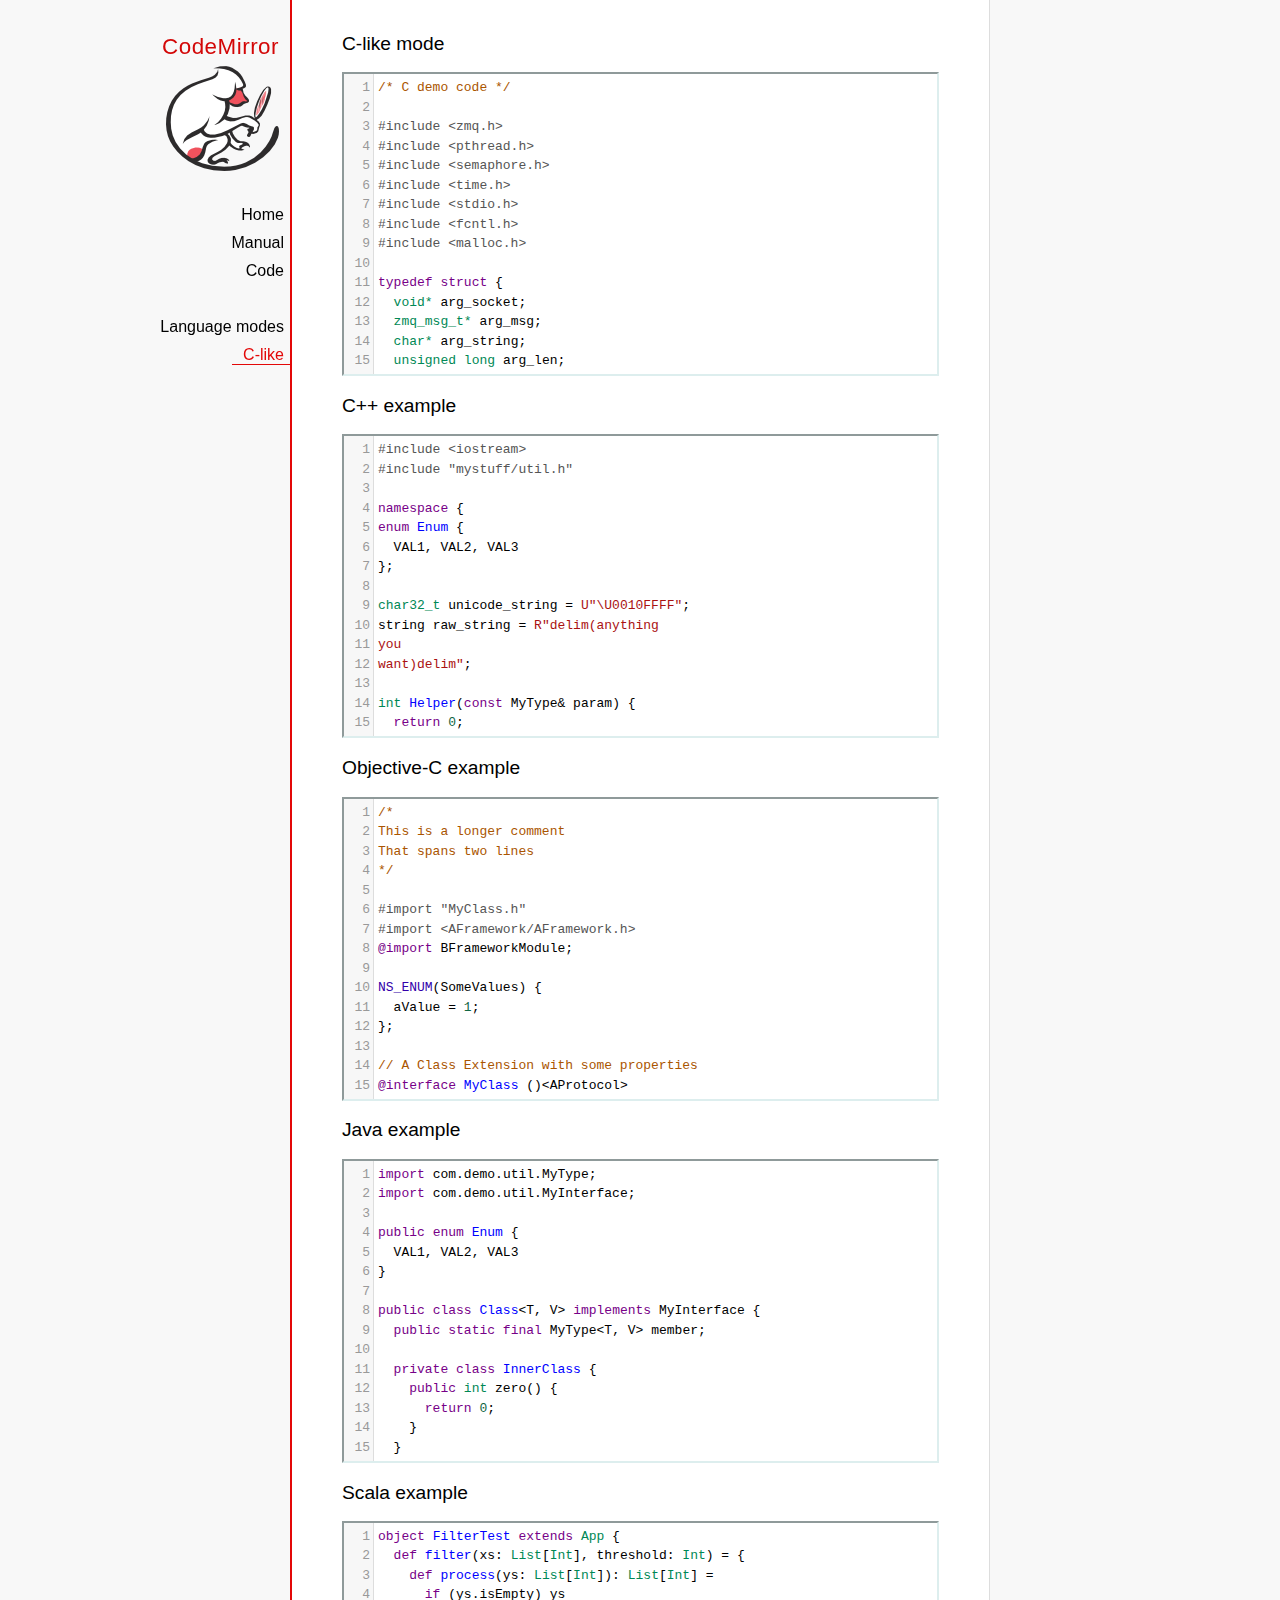
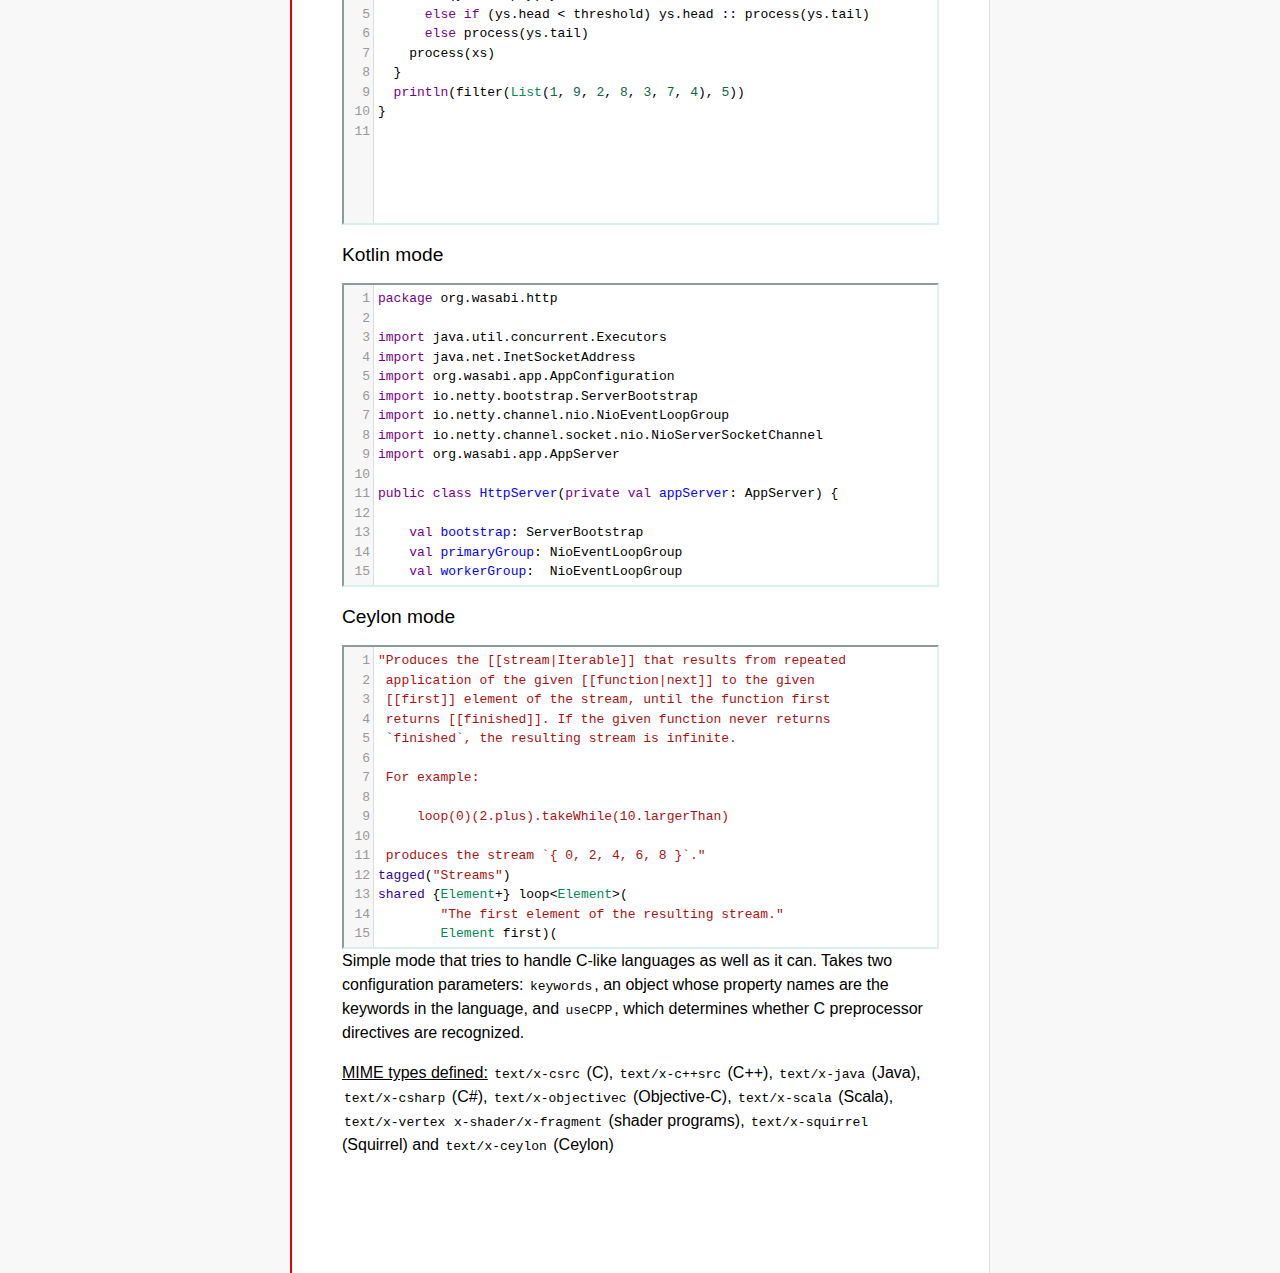
<file: cverifier/verifier/static/verifier/codemirror-5.61.1/mode/clike/index.html>
<!doctype html>

<title>CodeMirror: C-like mode</title>
<meta charset="utf-8"/>
<link rel=stylesheet href="../../doc/docs.css">

<link rel="stylesheet" href="../../lib/codemirror.css">
<script src="../../lib/codemirror.js"></script>
<script src="../../addon/edit/matchbrackets.js"></script>
<link rel="stylesheet" href="../../addon/hint/show-hint.css">
<script src="../../addon/hint/show-hint.js"></script>
<script src="clike.js"></script>
<style>.CodeMirror {border: 2px inset #dee;}</style>
<div id=nav>
  <a href="https://codemirror.net"><h1>CodeMirror</h1><img id=logo src="../../doc/logo.png" alt=""></a>

  <ul>
    <li><a href="../../index.html">Home</a>
    <li><a href="../../doc/manual.html">Manual</a>
    <li><a href="https://github.com/codemirror/codemirror">Code</a>
  </ul>
  <ul>
    <li><a href="../index.html">Language modes</a>
    <li><a class=active href="#">C-like</a>
  </ul>
</div>

<article>
<h2>C-like mode</h2>

<div><textarea id="c-code">
/* C demo code */

#include <zmq.h>
#include <pthread.h>
#include <semaphore.h>
#include <time.h>
#include <stdio.h>
#include <fcntl.h>
#include <malloc.h>

typedef struct {
  void* arg_socket;
  zmq_msg_t* arg_msg;
  char* arg_string;
  unsigned long arg_len;
  int arg_int, arg_command;

  int signal_fd;
  int pad;
  void* context;
  sem_t sem;
} acl_zmq_context;

#define p(X) (context->arg_##X)

void* zmq_thread(void* context_pointer) {
  acl_zmq_context* context = (acl_zmq_context*)context_pointer;
  char ok = 'K', err = 'X';
  int res;

  while (1) {
    while ((res = sem_wait(&amp;context->sem)) == EINTR);
    if (res) {write(context->signal_fd, &amp;err, 1); goto cleanup;}
    switch(p(command)) {
    case 0: goto cleanup;
    case 1: p(socket) = zmq_socket(context->context, p(int)); break;
    case 2: p(int) = zmq_close(p(socket)); break;
    case 3: p(int) = zmq_bind(p(socket), p(string)); break;
    case 4: p(int) = zmq_connect(p(socket), p(string)); break;
    case 5: p(int) = zmq_getsockopt(p(socket), p(int), (void*)p(string), &amp;p(len)); break;
    case 6: p(int) = zmq_setsockopt(p(socket), p(int), (void*)p(string), p(len)); break;
    case 7: p(int) = zmq_send(p(socket), p(msg), p(int)); break;
    case 8: p(int) = zmq_recv(p(socket), p(msg), p(int)); break;
    case 9: p(int) = zmq_poll(p(socket), p(int), p(len)); break;
    }
    p(command) = errno;
    write(context->signal_fd, &amp;ok, 1);
  }
 cleanup:
  close(context->signal_fd);
  free(context_pointer);
  return 0;
}

void* zmq_thread_init(void* zmq_context, int signal_fd) {
  acl_zmq_context* context = malloc(sizeof(acl_zmq_context));
  pthread_t thread;

  context->context = zmq_context;
  context->signal_fd = signal_fd;
  sem_init(&amp;context->sem, 1, 0);
  pthread_create(&amp;thread, 0, &amp;zmq_thread, context);
  pthread_detach(thread);
  return context;
}
</textarea></div>

<h2>C++ example</h2>

<div><textarea id="cpp-code">
#include <iostream>
#include "mystuff/util.h"

namespace {
enum Enum {
  VAL1, VAL2, VAL3
};

char32_t unicode_string = U"\U0010FFFF";
string raw_string = R"delim(anything
you
want)delim";

int Helper(const MyType& param) {
  return 0;
}
} // namespace

class ForwardDec;

template <class T, class V>
class Class : public BaseClass {
  const MyType<T, V> member_;

 public:
  const MyType<T, V>& Method() const {
    return member_;
  }

  void Method2(MyType<T, V>* value);
}

template <class T, class V>
void Class::Method2(MyType<T, V>* value) {
  std::out << 1 >> method();
  value->Method3(member_);
  member_ = value;
}
</textarea></div>

<h2>Objective-C example</h2>

<div><textarea id="objectivec-code">
/*
This is a longer comment
That spans two lines
*/

#import "MyClass.h"
#import <AFramework/AFramework.h>
@import BFrameworkModule;

NS_ENUM(SomeValues) {
  aValue = 1;
};

// A Class Extension with some properties
@interface MyClass ()<AProtocol>
@property(atomic, readwrite, assign) NSInteger anInt;
@property(nonatomic, strong, nullable) NSString *aString;
@end

@implementation YourAppDelegate

- (instancetype)initWithString:(NSString *)aStringVar {
  if ((self = [super init])) {
    aString = aStringVar;
  }
  return self;
}

- (BOOL)doSomething:(float)progress {
  NSString *myString = @"This is a ObjC string %f ";
  myString = [[NSString stringWithFormat:myString, progress] stringByAppendingString:self.aString];
  return myString.length > 100 ? NO : YES;
}

@end
</textarea></div>

<h2>Java example</h2>

<div><textarea id="java-code">
import com.demo.util.MyType;
import com.demo.util.MyInterface;

public enum Enum {
  VAL1, VAL2, VAL3
}

public class Class<T, V> implements MyInterface {
  public static final MyType<T, V> member;
  
  private class InnerClass {
    public int zero() {
      return 0;
    }
  }

  @Override
  public MyType method() {
    return member;
  }

  public void method2(MyType<T, V> value) {
    method();
    value.method3();
    member = value;
  }
}
</textarea></div>

<h2>Scala example</h2>

<div><textarea id="scala-code">
object FilterTest extends App {
  def filter(xs: List[Int], threshold: Int) = {
    def process(ys: List[Int]): List[Int] =
      if (ys.isEmpty) ys
      else if (ys.head < threshold) ys.head :: process(ys.tail)
      else process(ys.tail)
    process(xs)
  }
  println(filter(List(1, 9, 2, 8, 3, 7, 4), 5))
}
</textarea></div>

<h2>Kotlin mode</h2>

<div><textarea id="kotlin-code">
package org.wasabi.http

import java.util.concurrent.Executors
import java.net.InetSocketAddress
import org.wasabi.app.AppConfiguration
import io.netty.bootstrap.ServerBootstrap
import io.netty.channel.nio.NioEventLoopGroup
import io.netty.channel.socket.nio.NioServerSocketChannel
import org.wasabi.app.AppServer

public class HttpServer(private val appServer: AppServer) {

    val bootstrap: ServerBootstrap
    val primaryGroup: NioEventLoopGroup
    val workerGroup:  NioEventLoopGroup

    init {
        // Define worker groups
        primaryGroup = NioEventLoopGroup()
        workerGroup = NioEventLoopGroup()

        // Initialize bootstrap of server
        bootstrap = ServerBootstrap()

        bootstrap.group(primaryGroup, workerGroup)
        bootstrap.channel(javaClass<NioServerSocketChannel>())
        bootstrap.childHandler(NettyPipelineInitializer(appServer))
    }

    public fun start(wait: Boolean = true) {
        val channel = bootstrap.bind(appServer.configuration.port)?.sync()?.channel()

        if (wait) {
            channel?.closeFuture()?.sync()
        }
    }

    public fun stop() {
        // Shutdown all event loops
        primaryGroup.shutdownGracefully()
        workerGroup.shutdownGracefully()

        // Wait till all threads are terminated
        primaryGroup.terminationFuture().sync()
        workerGroup.terminationFuture().sync()
    }
}
</textarea></div>

<h2>Ceylon mode</h2>

<div><textarea id="ceylon-code">
"Produces the [[stream|Iterable]] that results from repeated
 application of the given [[function|next]] to the given
 [[first]] element of the stream, until the function first
 returns [[finished]]. If the given function never returns 
 `finished`, the resulting stream is infinite.

 For example:

     loop(0)(2.plus).takeWhile(10.largerThan)

 produces the stream `{ 0, 2, 4, 6, 8 }`."
tagged("Streams")
shared {Element+} loop&lt;Element&gt;(
        "The first element of the resulting stream."
        Element first)(
        "The function that produces the next element of the
         stream, given the current element. The function may
         return [[finished]] to indicate the end of the 
         stream."
        Element|Finished next(Element element))
    =&gt; let (start = first)
    object satisfies {Element+} {
        first =&gt; start;
        empty =&gt; false;
        function nextElement(Element element)
                =&gt; next(element);
        iterator()
                =&gt; object satisfies Iterator&lt;Element&gt; {
            variable Element|Finished current = start;
            shared actual Element|Finished next() {
                if (!is Finished result = current) {
                    current = nextElement(result);
                    return result;
                }
                else {
                    return finished;
                }
            }
        };
    };
</textarea></div>

    <script>
      var cEditor = CodeMirror.fromTextArea(document.getElementById("c-code"), {
        lineNumbers: true,
        matchBrackets: true,
        mode: "text/x-csrc"
      });
      var cppEditor = CodeMirror.fromTextArea(document.getElementById("cpp-code"), {
        lineNumbers: true,
        matchBrackets: true,
        mode: "text/x-c++src"
      });
      var javaEditor = CodeMirror.fromTextArea(document.getElementById("java-code"), {
        lineNumbers: true,
        matchBrackets: true,
        mode: "text/x-java"
      });
      var objectivecEditor = CodeMirror.fromTextArea(document.getElementById("objectivec-code"), {
        lineNumbers: true,
        matchBrackets: true,
        mode: "text/x-objectivec"
      });
      var scalaEditor = CodeMirror.fromTextArea(document.getElementById("scala-code"), {
        lineNumbers: true,
        matchBrackets: true,
        mode: "text/x-scala"
      });
      var kotlinEditor = CodeMirror.fromTextArea(document.getElementById("kotlin-code"), {
          lineNumbers: true,
          matchBrackets: true,
          mode: "text/x-kotlin"
      });
      var ceylonEditor = CodeMirror.fromTextArea(document.getElementById("ceylon-code"), {
          lineNumbers: true,
          matchBrackets: true,
          mode: "text/x-ceylon"
      });
      var mac = CodeMirror.keyMap.default == CodeMirror.keyMap.macDefault;
      CodeMirror.keyMap.default[(mac ? "Cmd" : "Ctrl") + "-Space"] = "autocomplete";
    </script>

    <p>Simple mode that tries to handle C-like languages as well as it
    can. Takes two configuration parameters: <code>keywords</code>, an
    object whose property names are the keywords in the language,
    and <code>useCPP</code>, which determines whether C preprocessor
    directives are recognized.</p>

    <p><strong>MIME types defined:</strong> <code>text/x-csrc</code>
    (C), <code>text/x-c++src</code> (C++), <code>text/x-java</code>
    (Java), <code>text/x-csharp</code> (C#),
    <code>text/x-objectivec</code> (Objective-C),
    <code>text/x-scala</code> (Scala), <code>text/x-vertex</code>
    <code>x-shader/x-fragment</code> (shader programs),
    <code>text/x-squirrel</code> (Squirrel) and
    <code>text/x-ceylon</code> (Ceylon)</p>
</article>
</file>
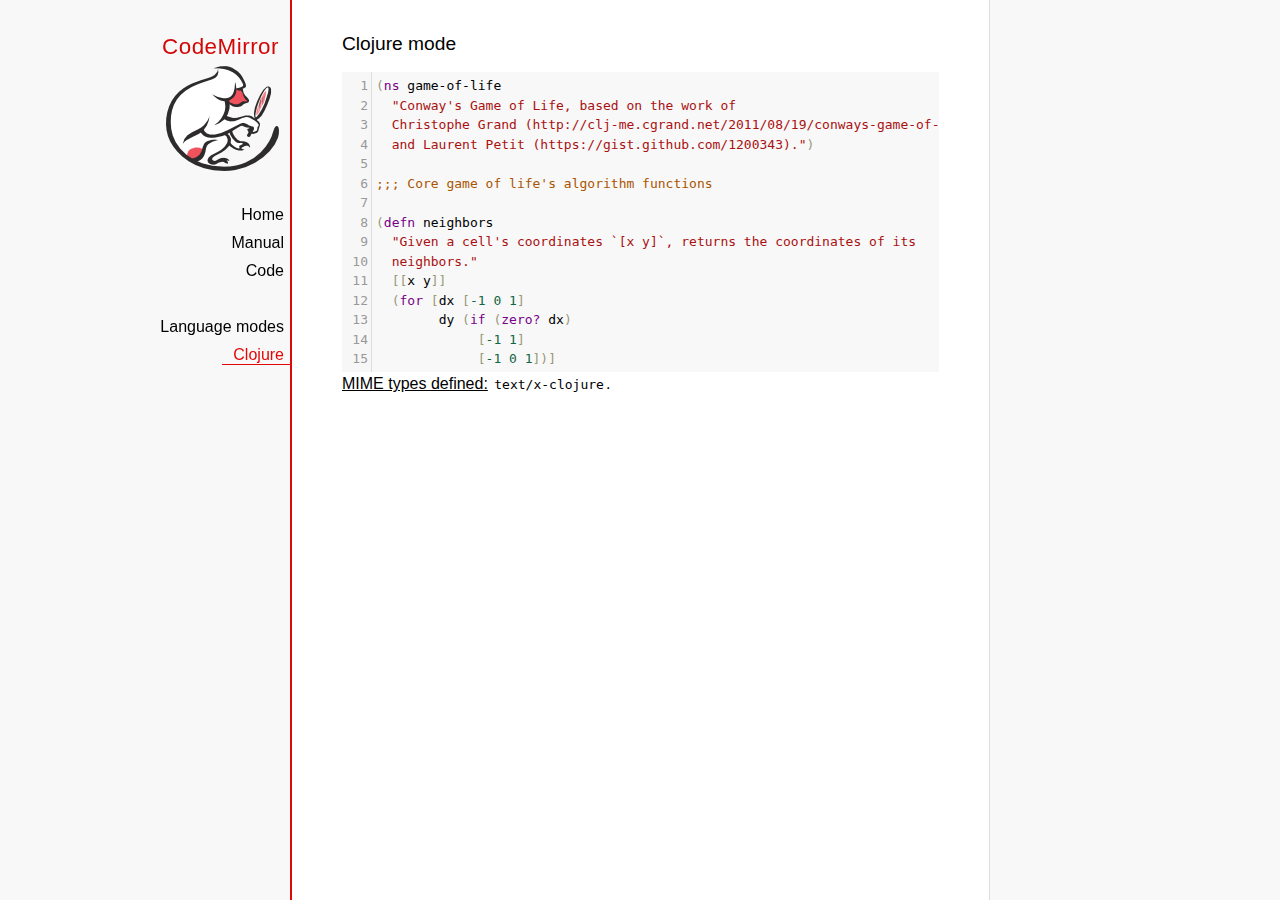
<file: cverifier/verifier/static/verifier/codemirror-5.61.1/mode/clojure/index.html>
<!doctype html>

<title>CodeMirror: Clojure mode</title>
<meta charset="utf-8"/>
<link rel=stylesheet href="../../doc/docs.css">

<link rel="stylesheet" href="../../lib/codemirror.css">
<script src="../../lib/codemirror.js"></script>
<script src="../../addon/edit/closebrackets.js"></script>
<script src="../../addon/edit/matchbrackets.js"></script>
<script src="clojure.js"></script>
<style>.CodeMirror {background: #f8f8f8;}</style>
<div id=nav>
  <a href="https://codemirror.net"><h1>CodeMirror</h1><img id=logo src="../../doc/logo.png" alt=""></a>

  <ul>
    <li><a href="../../index.html">Home</a>
    <li><a href="../../doc/manual.html">Manual</a>
    <li><a href="https://github.com/codemirror/codemirror">Code</a>
  </ul>
  <ul>
    <li><a href="../index.html">Language modes</a>
    <li><a class=active href="#">Clojure</a>
  </ul>
</div>

<article>
<h2>Clojure mode</h2>
<form><textarea id="code" name="code">
(ns game-of-life
  "Conway's Game of Life, based on the work of
  Christophe Grand (http://clj-me.cgrand.net/2011/08/19/conways-game-of-life)
  and Laurent Petit (https://gist.github.com/1200343).")

;;; Core game of life's algorithm functions

(defn neighbors
  "Given a cell's coordinates `[x y]`, returns the coordinates of its
  neighbors."
  [[x y]]
  (for [dx [-1 0 1]
        dy (if (zero? dx)
             [-1 1]
             [-1 0 1])]
    [(+ dx x) (+ dy y)]))

(defn step
  "Given a set of living `cells`, computes the new set of living cells."
  [cells]
  (set (for [[cell n] (frequencies (mapcat neighbors cells))
             :when (or (= n 3)
                       (and (= n 2)
                            (cells cell)))]
         cell)))

;;; Utility methods for displaying game on a text terminal

(defn print-grid
  "Prints a `grid` of `w` columns and `h` rows, on *out*, representing a
  step in the game."
  [grid w h]
  (doseq [x (range (inc w))
          y (range (inc h))]
    (when (= y 0) (println))
    (print (if (grid [x y])
             "[X]"
             " . "))))

(defn print-grids
  "Prints a sequence of `grids` of `w` columns and `h` rows on *out*,
  representing several steps."
  [grids w h]
  (doseq [grid grids]
    (print-grid grid w h)
    (println)))

;;; Launches an example grid

(def grid
  "`grid` represents the initial set of living cells"
  #{[2 1] [2 2] [2 3]})

(print-grids (take 3 (iterate step grid)) 5 5)</textarea></form>
    <script>
      var editor = CodeMirror.fromTextArea(document.getElementById("code"), {
          autoCloseBrackets: true,
          lineNumbers: true,
          matchBrackets: true,
          mode: 'text/x-clojure'
      });
    </script>

    <p><strong>MIME types defined:</strong> <code>text/x-clojure</code>.</p>

  </article>
</file>
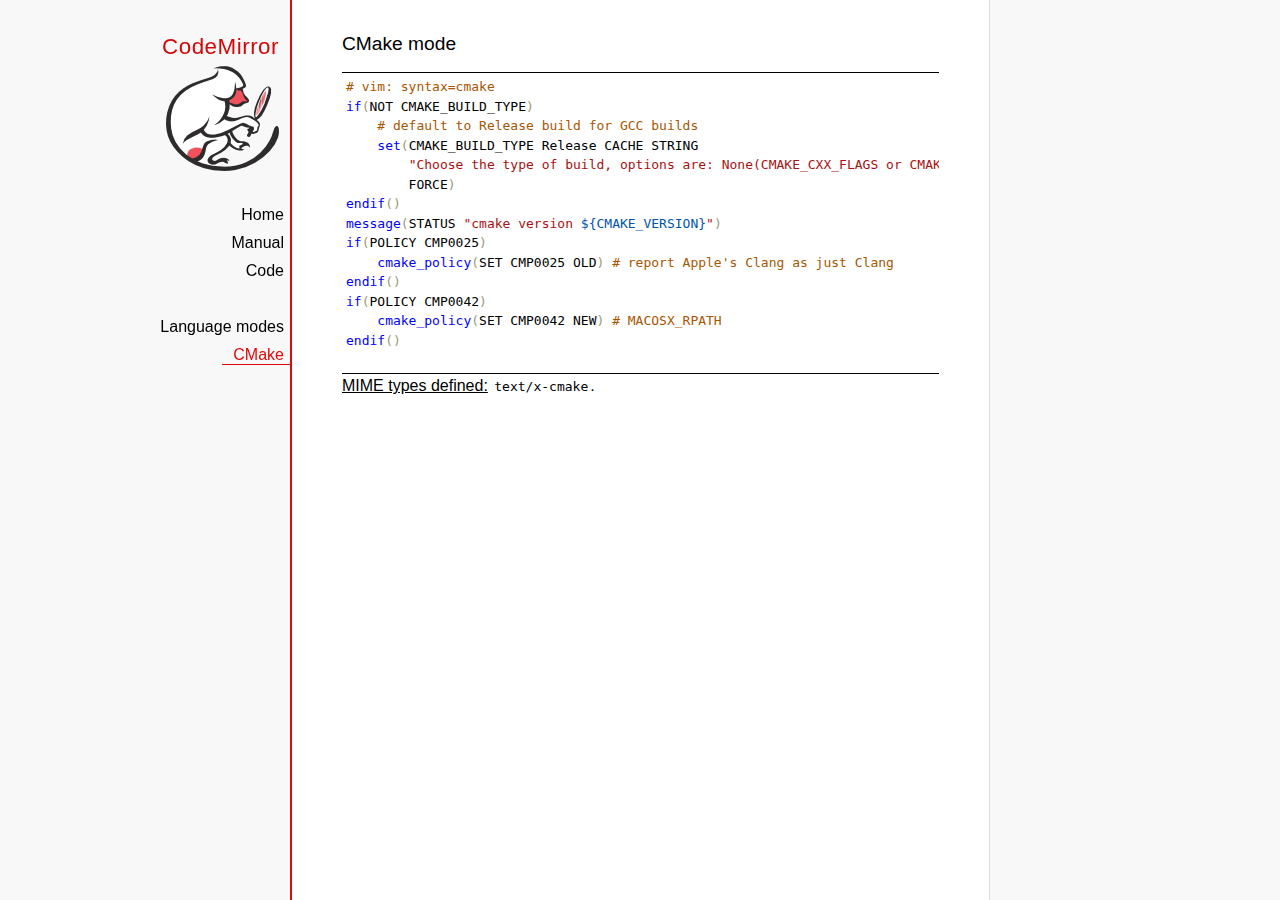
<file: cverifier/verifier/static/verifier/codemirror-5.61.1/mode/cmake/index.html>
<!doctype html>

<title>CodeMirror: CMake mode</title>
<meta charset="utf-8"/>
<link rel=stylesheet href="../../doc/docs.css">

<link rel="stylesheet" href="../../lib/codemirror.css">
<script src="../../lib/codemirror.js"></script>
<script src="../../addon/edit/matchbrackets.js"></script>
<script src="cmake.js"></script>
<style>
      .CodeMirror {border-top: 1px solid black; border-bottom: 1px solid black;}
      .cm-s-default span.cm-arrow { color: red; }
    </style>
<div id=nav>
  <a href="https://codemirror.net"><h1>CodeMirror</h1><img id=logo src="../../doc/logo.png" alt=""></a>

  <ul>
    <li><a href="../../index.html">Home</a>
    <li><a href="../../doc/manual.html">Manual</a>
    <li><a href="https://github.com/codemirror/codemirror">Code</a>
  </ul>
  <ul>
    <li><a href="../index.html">Language modes</a>
    <li><a class=active href="#">CMake</a>
  </ul>
</div>

<article>
<h2>CMake mode</h2>
<form><textarea id="code" name="code">
# vim: syntax=cmake
if(NOT CMAKE_BUILD_TYPE)
    # default to Release build for GCC builds
    set(CMAKE_BUILD_TYPE Release CACHE STRING
        "Choose the type of build, options are: None(CMAKE_CXX_FLAGS or CMAKE_C_FLAGS used) Debug Release RelWithDebInfo MinSizeRel."
        FORCE)
endif()
message(STATUS "cmake version ${CMAKE_VERSION}")
if(POLICY CMP0025)
    cmake_policy(SET CMP0025 OLD) # report Apple's Clang as just Clang
endif()
if(POLICY CMP0042)
    cmake_policy(SET CMP0042 NEW) # MACOSX_RPATH
endif()

project (x265)
cmake_minimum_required (VERSION 2.8.8) # OBJECT libraries require 2.8.8
include(CheckIncludeFiles)
include(CheckFunctionExists)
include(CheckSymbolExists)
include(CheckCXXCompilerFlag)

# X265_BUILD must be incremented each time the public API is changed
set(X265_BUILD 48)
configure_file("${PROJECT_SOURCE_DIR}/x265.def.in"
               "${PROJECT_BINARY_DIR}/x265.def")
configure_file("${PROJECT_SOURCE_DIR}/x265_config.h.in"
               "${PROJECT_BINARY_DIR}/x265_config.h")

SET(CMAKE_MODULE_PATH "${PROJECT_SOURCE_DIR}/cmake" "${CMAKE_MODULE_PATH}")

# System architecture detection
string(TOLOWER "${CMAKE_SYSTEM_PROCESSOR}" SYSPROC)
set(X86_ALIASES x86 i386 i686 x86_64 amd64)
list(FIND X86_ALIASES "${SYSPROC}" X86MATCH)
if("${SYSPROC}" STREQUAL "" OR X86MATCH GREATER "-1")
    message(STATUS "Detected x86 target processor")
    set(X86 1)
    add_definitions(-DX265_ARCH_X86=1)
    if("${CMAKE_SIZEOF_VOID_P}" MATCHES 8)
        set(X64 1)
        add_definitions(-DX86_64=1)
    endif()
elseif(${SYSPROC} STREQUAL "armv6l")
    message(STATUS "Detected ARM target processor")
    set(ARM 1)
    add_definitions(-DX265_ARCH_ARM=1 -DHAVE_ARMV6=1)
else()
    message(STATUS "CMAKE_SYSTEM_PROCESSOR value `${CMAKE_SYSTEM_PROCESSOR}` is unknown")
    message(STATUS "Please add this value near ${CMAKE_CURRENT_LIST_FILE}:${CMAKE_CURRENT_LIST_LINE}")
endif()

if(UNIX)
    list(APPEND PLATFORM_LIBS pthread)
    find_library(LIBRT rt)
    if(LIBRT)
        list(APPEND PLATFORM_LIBS rt)
    endif()
    find_package(Numa)
    if(NUMA_FOUND)
        list(APPEND CMAKE_REQUIRED_LIBRARIES ${NUMA_LIBRARY})
        check_symbol_exists(numa_node_of_cpu numa.h NUMA_V2)
        if(NUMA_V2)
            add_definitions(-DHAVE_LIBNUMA)
            message(STATUS "libnuma found, building with support for NUMA nodes")
            list(APPEND PLATFORM_LIBS ${NUMA_LIBRARY})
            link_directories(${NUMA_LIBRARY_DIR})
            include_directories(${NUMA_INCLUDE_DIR})
        endif()
    endif()
    mark_as_advanced(LIBRT NUMA_FOUND)
endif(UNIX)

if(X64 AND NOT WIN32)
    option(ENABLE_PIC "Enable Position Independent Code" ON)
else()
    option(ENABLE_PIC "Enable Position Independent Code" OFF)
endif(X64 AND NOT WIN32)

# Compiler detection
if(CMAKE_GENERATOR STREQUAL "Xcode")
  set(XCODE 1)
endif()
if (APPLE)
  add_definitions(-DMACOS)
endif()
</textarea></form>
    <script>
      var editor = CodeMirror.fromTextArea(document.getElementById("code"), {
        mode: "text/x-cmake",
        matchBrackets: true,
        indentUnit: 4
      });
    </script>

    <p><strong>MIME types defined:</strong> <code>text/x-cmake</code>.</p>

  </article>
</file>
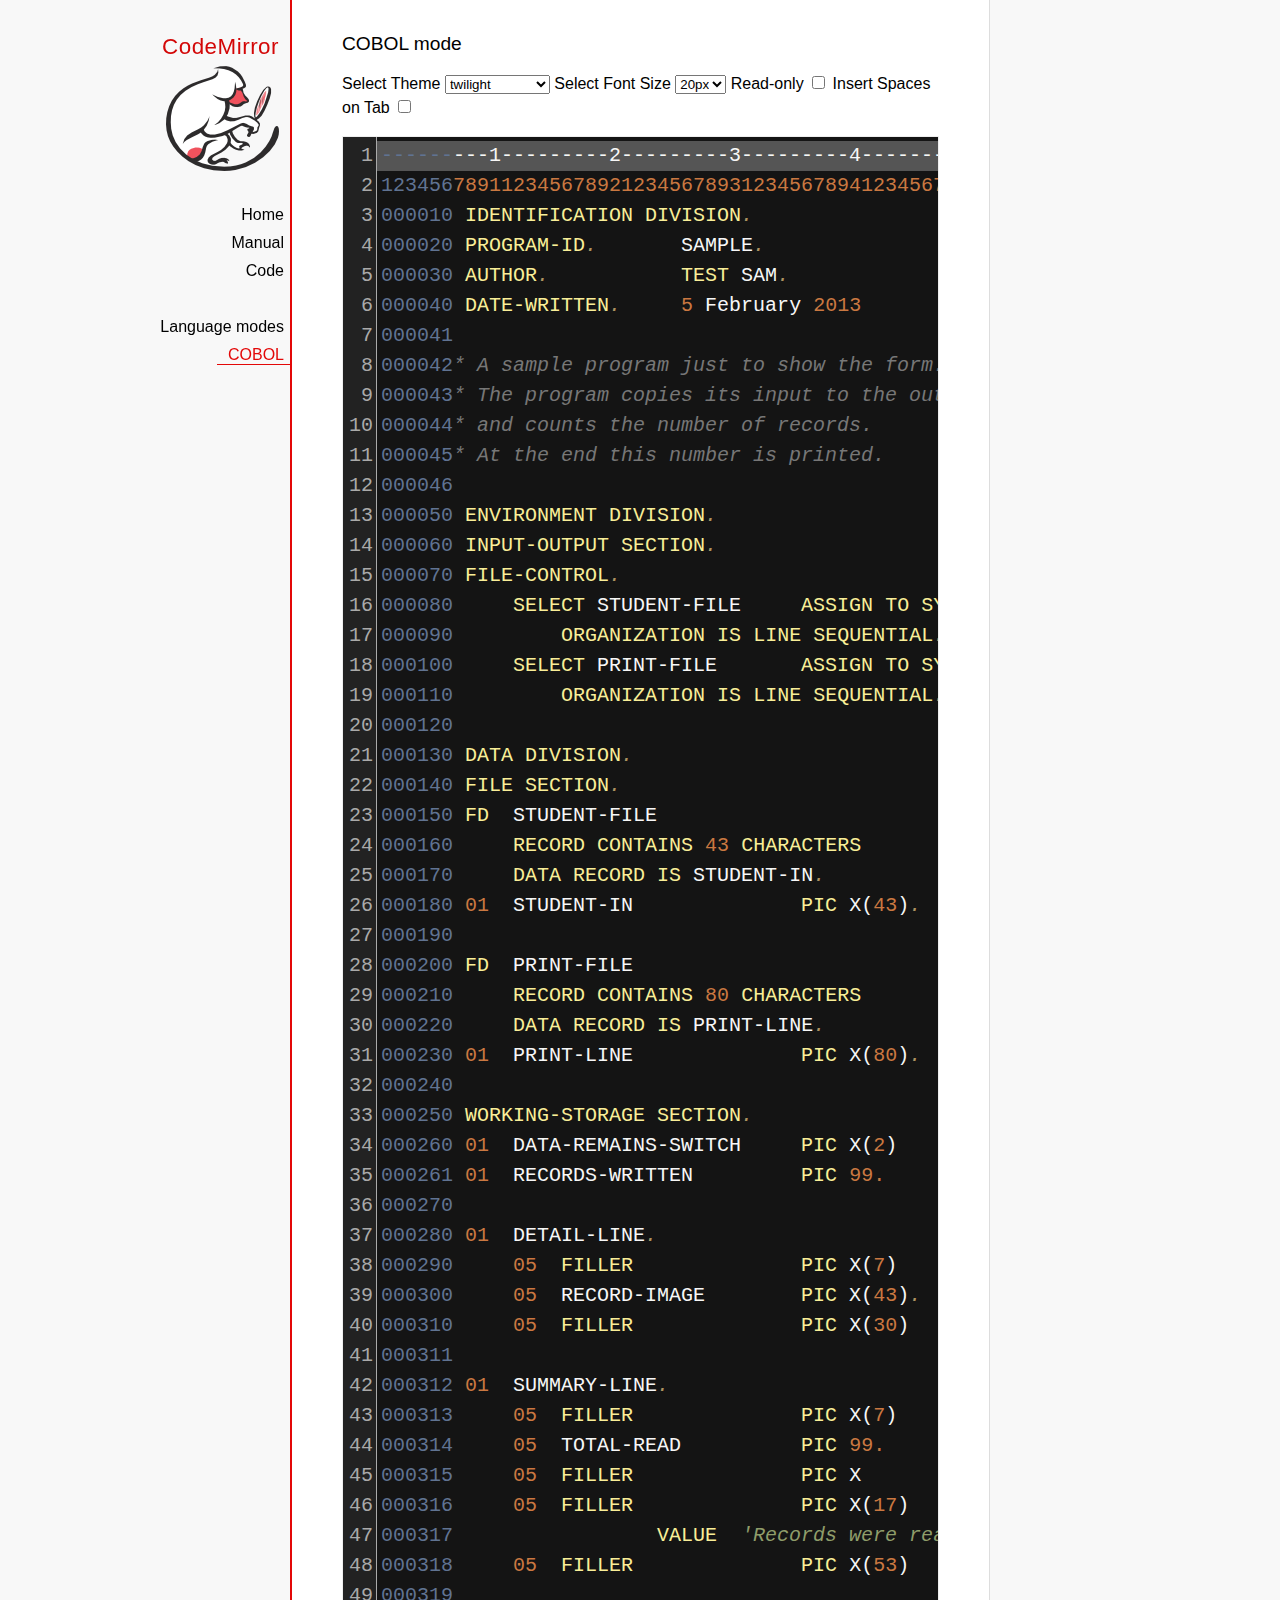
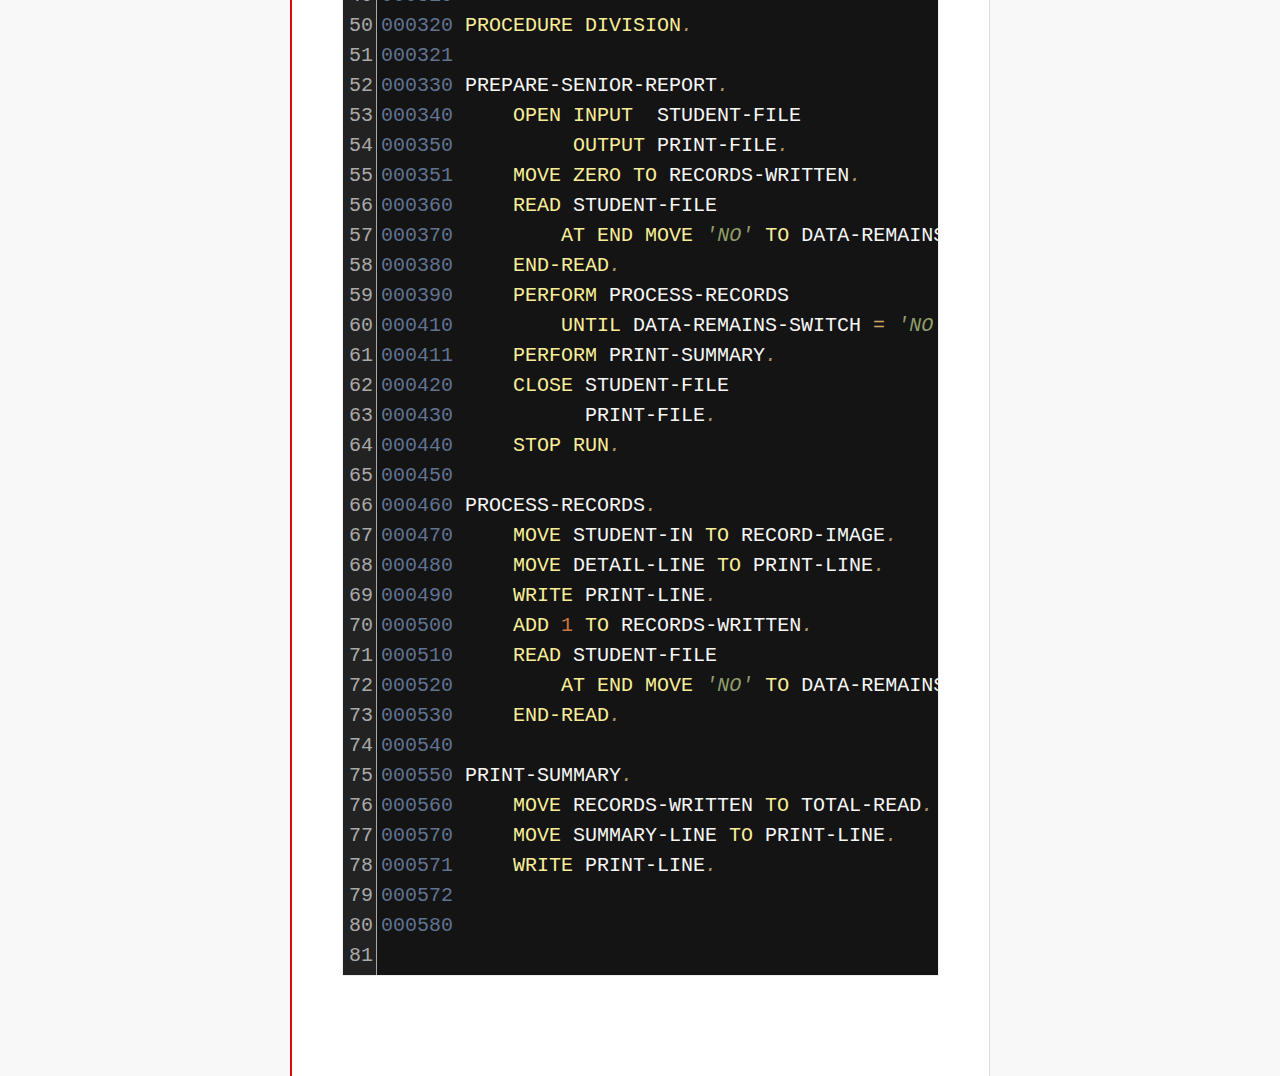
<file: cverifier/verifier/static/verifier/codemirror-5.61.1/mode/cobol/index.html>
<!doctype html>

<title>CodeMirror: COBOL mode</title>
<meta charset="utf-8"/>
<link rel=stylesheet href="../../doc/docs.css">

<link rel="stylesheet" href="../../lib/codemirror.css">
<link rel="stylesheet" href="../../theme/neat.css">
<link rel="stylesheet" href="../../theme/elegant.css">
<link rel="stylesheet" href="../../theme/erlang-dark.css">
<link rel="stylesheet" href="../../theme/night.css">
<link rel="stylesheet" href="../../theme/monokai.css">
<link rel="stylesheet" href="../../theme/cobalt.css">
<link rel="stylesheet" href="../../theme/eclipse.css">
<link rel="stylesheet" href="../../theme/rubyblue.css">
<link rel="stylesheet" href="../../theme/lesser-dark.css">
<link rel="stylesheet" href="../../theme/xq-dark.css">
<link rel="stylesheet" href="../../theme/xq-light.css">
<link rel="stylesheet" href="../../theme/ambiance.css">
<link rel="stylesheet" href="../../theme/blackboard.css">
<link rel="stylesheet" href="../../theme/vibrant-ink.css">
<link rel="stylesheet" href="../../theme/solarized.css">
<link rel="stylesheet" href="../../theme/twilight.css">
<link rel="stylesheet" href="../../theme/midnight.css">
<link rel="stylesheet" href="../../addon/dialog/dialog.css">
<script src="../../lib/codemirror.js"></script>
<script src="../../addon/edit/matchbrackets.js"></script>
<script src="cobol.js"></script>
<script src="../../addon/selection/active-line.js"></script>
<script src="../../addon/search/search.js"></script>
<script src="../../addon/dialog/dialog.js"></script>
<script src="../../addon/search/searchcursor.js"></script>
<style>
        .CodeMirror {
          border: 1px solid #eee;
          font-size : 20px;
          height : auto !important;
        }
        .CodeMirror-activeline-background {background: #555555 !important;}
    </style>
<div id=nav>
  <a href="https://codemirror.net"><h1>CodeMirror</h1><img id=logo src="../../doc/logo.png" alt=""></a>

  <ul>
    <li><a href="../../index.html">Home</a>
    <li><a href="../../doc/manual.html">Manual</a>
    <li><a href="https://github.com/codemirror/codemirror">Code</a>
  </ul>
  <ul>
    <li><a href="../index.html">Language modes</a>
    <li><a class=active href="#">COBOL</a>
  </ul>
</div>

<article>
<h2>COBOL mode</h2>

    <p> Select Theme <select onchange="selectTheme()" id="selectTheme">
        <option>default</option>
        <option>ambiance</option>
        <option>blackboard</option>
        <option>cobalt</option>
        <option>eclipse</option>
        <option>elegant</option>
        <option>erlang-dark</option>
        <option>lesser-dark</option>
        <option>midnight</option>
        <option>monokai</option>
        <option>neat</option>
        <option>night</option>
        <option>rubyblue</option>
        <option>solarized dark</option>
        <option>solarized light</option>
        <option selected>twilight</option>
        <option>vibrant-ink</option>
        <option>xq-dark</option>
        <option>xq-light</option>
    </select>    Select Font Size <select onchange="selectFontsize()" id="selectFontSize">
          <option value="13px">13px</option>
          <option value="14px">14px</option>
          <option value="16px">16px</option>
          <option value="18px">18px</option>
          <option value="20px" selected="selected">20px</option>
          <option value="24px">24px</option>
          <option value="26px">26px</option>
          <option value="28px">28px</option>
          <option value="30px">30px</option>
          <option value="32px">32px</option>
          <option value="34px">34px</option>
          <option value="36px">36px</option>
        </select>
<label for="checkBoxReadOnly">Read-only</label>
<input type="checkbox" id="checkBoxReadOnly" onchange="selectReadOnly()">
<label for="id_tabToIndentSpace">Insert Spaces on Tab</label>
<input type="checkbox" id="id_tabToIndentSpace" onchange="tabToIndentSpace()">
</p>
<textarea id="code" name="code">
---------1---------2---------3---------4---------5---------6---------7---------8
12345678911234567892123456789312345678941234567895123456789612345678971234567898
000010 IDENTIFICATION DIVISION.                                        MODTGHERE
000020 PROGRAM-ID.       SAMPLE.
000030 AUTHOR.           TEST SAM. 
000040 DATE-WRITTEN.     5 February 2013
000041
000042* A sample program just to show the form.
000043* The program copies its input to the output,
000044* and counts the number of records.
000045* At the end this number is printed.
000046
000050 ENVIRONMENT DIVISION.
000060 INPUT-OUTPUT SECTION.
000070 FILE-CONTROL.
000080     SELECT STUDENT-FILE     ASSIGN TO SYSIN
000090         ORGANIZATION IS LINE SEQUENTIAL.
000100     SELECT PRINT-FILE       ASSIGN TO SYSOUT
000110         ORGANIZATION IS LINE SEQUENTIAL.
000120
000130 DATA DIVISION.
000140 FILE SECTION.
000150 FD  STUDENT-FILE
000160     RECORD CONTAINS 43 CHARACTERS
000170     DATA RECORD IS STUDENT-IN.
000180 01  STUDENT-IN              PIC X(43).
000190
000200 FD  PRINT-FILE
000210     RECORD CONTAINS 80 CHARACTERS
000220     DATA RECORD IS PRINT-LINE.
000230 01  PRINT-LINE              PIC X(80).
000240
000250 WORKING-STORAGE SECTION.
000260 01  DATA-REMAINS-SWITCH     PIC X(2)      VALUE SPACES.
000261 01  RECORDS-WRITTEN         PIC 99.
000270
000280 01  DETAIL-LINE.
000290     05  FILLER              PIC X(7)      VALUE SPACES.
000300     05  RECORD-IMAGE        PIC X(43).
000310     05  FILLER              PIC X(30)     VALUE SPACES.
000311 
000312 01  SUMMARY-LINE.
000313     05  FILLER              PIC X(7)      VALUE SPACES.
000314     05  TOTAL-READ          PIC 99.
000315     05  FILLER              PIC X         VALUE SPACE.
000316     05  FILLER              PIC X(17)     
000317                 VALUE  'Records were read'.
000318     05  FILLER              PIC X(53)     VALUE SPACES.
000319
000320 PROCEDURE DIVISION.
000321
000330 PREPARE-SENIOR-REPORT.
000340     OPEN INPUT  STUDENT-FILE
000350          OUTPUT PRINT-FILE.
000351     MOVE ZERO TO RECORDS-WRITTEN.
000360     READ STUDENT-FILE
000370         AT END MOVE 'NO' TO DATA-REMAINS-SWITCH
000380     END-READ.
000390     PERFORM PROCESS-RECORDS
000410         UNTIL DATA-REMAINS-SWITCH = 'NO'.
000411     PERFORM PRINT-SUMMARY.
000420     CLOSE STUDENT-FILE
000430           PRINT-FILE.
000440     STOP RUN.
000450
000460 PROCESS-RECORDS.
000470     MOVE STUDENT-IN TO RECORD-IMAGE.
000480     MOVE DETAIL-LINE TO PRINT-LINE.
000490     WRITE PRINT-LINE.
000500     ADD 1 TO RECORDS-WRITTEN.
000510     READ STUDENT-FILE
000520         AT END MOVE 'NO' TO DATA-REMAINS-SWITCH
000530     END-READ. 
000540
000550 PRINT-SUMMARY.
000560     MOVE RECORDS-WRITTEN TO TOTAL-READ.
000570     MOVE SUMMARY-LINE TO PRINT-LINE.
000571     WRITE PRINT-LINE. 
000572
000580
</textarea>
    <script>
      var editor = CodeMirror.fromTextArea(document.getElementById("code"), {
        lineNumbers: true,
        matchBrackets: true,
        mode: "text/x-cobol",
        theme : "twilight",
        styleActiveLine: true,
        showCursorWhenSelecting : true,  
      });
      function selectTheme() {
        var themeInput = document.getElementById("selectTheme");
        var theme = themeInput.options[themeInput.selectedIndex].innerHTML;
        editor.setOption("theme", theme);
      }
      function selectFontsize() {
        var fontSizeInput = document.getElementById("selectFontSize");
        var fontSize = fontSizeInput.options[fontSizeInput.selectedIndex].innerHTML;
        editor.getWrapperElement().style.fontSize = fontSize;
        editor.refresh();
      }
      function selectReadOnly() {
        editor.setOption("readOnly", document.getElementById("checkBoxReadOnly").checked);
      }
      function tabToIndentSpace() {
        if (document.getElementById("id_tabToIndentSpace").checked) {
            editor.setOption("extraKeys", {Tab: function(cm) { cm.replaceSelection("    ", "end"); }});
        } else {
            editor.setOption("extraKeys", {Tab: function(cm) { cm.replaceSelection("    ", "end"); }});
        }
      }
    </script>
  </article>
</file>
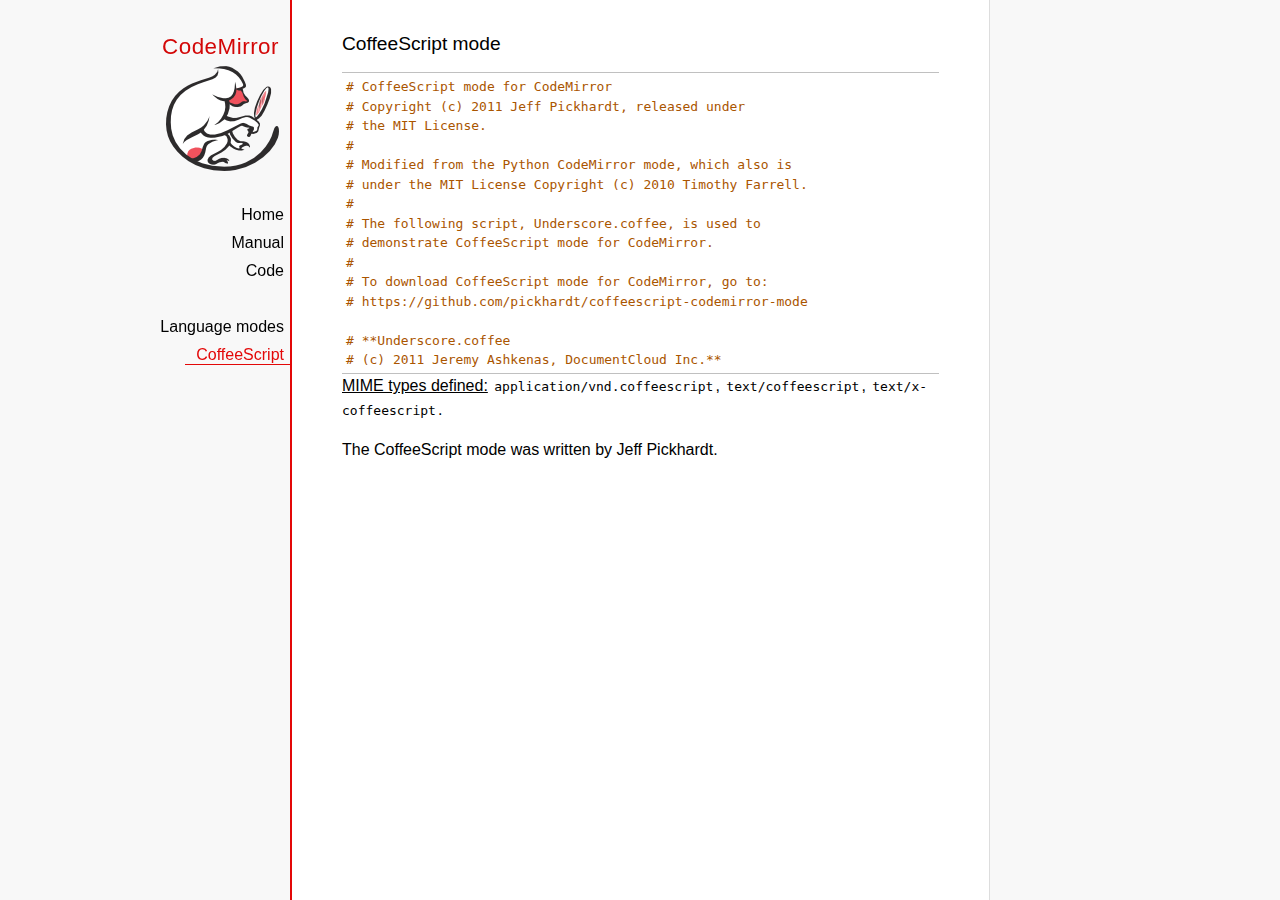
<file: cverifier/verifier/static/verifier/codemirror-5.61.1/mode/coffeescript/index.html>
<!doctype html>

<title>CodeMirror: CoffeeScript mode</title>
<meta charset="utf-8"/>
<link rel=stylesheet href="../../doc/docs.css">

<link rel="stylesheet" href="../../lib/codemirror.css">
<script src="../../lib/codemirror.js"></script>
<script src="coffeescript.js"></script>
<style>.CodeMirror {border-top: 1px solid silver; border-bottom: 1px solid silver;}</style>
<div id=nav>
  <a href="https://codemirror.net"><h1>CodeMirror</h1><img id=logo src="../../doc/logo.png" alt=""></a>

  <ul>
    <li><a href="../../index.html">Home</a>
    <li><a href="../../doc/manual.html">Manual</a>
    <li><a href="https://github.com/codemirror/codemirror">Code</a>
  </ul>
  <ul>
    <li><a href="../index.html">Language modes</a>
    <li><a class=active href="#">CoffeeScript</a>
  </ul>
</div>

<article>
<h2>CoffeeScript mode</h2>
<form><textarea id="code" name="code">
# CoffeeScript mode for CodeMirror
# Copyright (c) 2011 Jeff Pickhardt, released under
# the MIT License.
#
# Modified from the Python CodeMirror mode, which also is 
# under the MIT License Copyright (c) 2010 Timothy Farrell.
#
# The following script, Underscore.coffee, is used to 
# demonstrate CoffeeScript mode for CodeMirror.
#
# To download CoffeeScript mode for CodeMirror, go to:
# https://github.com/pickhardt/coffeescript-codemirror-mode

# **Underscore.coffee
# (c) 2011 Jeremy Ashkenas, DocumentCloud Inc.**
# Underscore is freely distributable under the terms of the
# [MIT license](http://en.wikipedia.org/wiki/MIT_License).
# Portions of Underscore are inspired by or borrowed from
# [Prototype.js](http://prototypejs.org/api), Oliver Steele's
# [Functional](http://osteele.com), and John Resig's
# [Micro-Templating](http://ejohn.org).
# For all details and documentation:
# http://documentcloud.github.com/underscore/


# Baseline setup
# --------------

# Establish the root object, `window` in the browser, or `global` on the server.
root = this


# Save the previous value of the `_` variable.
previousUnderscore = root._

### Multiline
    comment
###

# Establish the object that gets thrown to break out of a loop iteration.
# `StopIteration` is SOP on Mozilla.
breaker = if typeof(StopIteration) is 'undefined' then '__break__' else StopIteration


#### Docco style single line comment (title)


# Helper function to escape **RegExp** contents, because JS doesn't have one.
escapeRegExp = (string) -> string.replace(/([.*+?^${}()|[\]\/\\])/g, '\\$1')


# Save bytes in the minified (but not gzipped) version:
ArrayProto = Array.prototype
ObjProto = Object.prototype


# Create quick reference variables for speed access to core prototypes.
slice = ArrayProto.slice
unshift = ArrayProto.unshift
toString = ObjProto.toString
hasOwnProperty = ObjProto.hasOwnProperty
propertyIsEnumerable = ObjProto.propertyIsEnumerable


# All **ECMA5** native implementations we hope to use are declared here.
nativeForEach = ArrayProto.forEach
nativeMap = ArrayProto.map
nativeReduce = ArrayProto.reduce
nativeReduceRight = ArrayProto.reduceRight
nativeFilter = ArrayProto.filter
nativeEvery = ArrayProto.every
nativeSome = ArrayProto.some
nativeIndexOf = ArrayProto.indexOf
nativeLastIndexOf = ArrayProto.lastIndexOf
nativeIsArray = Array.isArray
nativeKeys = Object.keys


# Create a safe reference to the Underscore object for use below.
_ = (obj) -> new wrapper(obj)


# Export the Underscore object for **CommonJS**.
if typeof(exports) != 'undefined' then exports._ = _


# Export Underscore to global scope.
root._ = _


# Current version.
_.VERSION = '1.1.0'


# Collection Functions
# --------------------

# The cornerstone, an **each** implementation.
# Handles objects implementing **forEach**, arrays, and raw objects.
_.each = (obj, iterator, context) ->
  try
    if nativeForEach and obj.forEach is nativeForEach
      obj.forEach iterator, context
    else if _.isNumber obj.length
      iterator.call context, obj[i], i, obj for i in [0...obj.length]
    else
      iterator.call context, val, key, obj for own key, val of obj
  catch e
    throw e if e isnt breaker
  obj


# Return the results of applying the iterator to each element. Use JavaScript
# 1.6's version of **map**, if possible.
_.map = (obj, iterator, context) ->
  return obj.map(iterator, context) if nativeMap and obj.map is nativeMap
  results = []
  _.each obj, (value, index, list) ->
    results.push iterator.call context, value, index, list
  results


# **Reduce** builds up a single result from a list of values. Also known as
# **inject**, or **foldl**. Uses JavaScript 1.8's version of **reduce**, if possible.
_.reduce = (obj, iterator, memo, context) ->
  if nativeReduce and obj.reduce is nativeReduce
    iterator = _.bind iterator, context if context
    return obj.reduce iterator, memo
  _.each obj, (value, index, list) ->
    memo = iterator.call context, memo, value, index, list
  memo


# The right-associative version of **reduce**, also known as **foldr**. Uses
# JavaScript 1.8's version of **reduceRight**, if available.
_.reduceRight = (obj, iterator, memo, context) ->
  if nativeReduceRight and obj.reduceRight is nativeReduceRight
    iterator = _.bind iterator, context if context
    return obj.reduceRight iterator, memo
  reversed = _.clone(_.toArray(obj)).reverse()
  _.reduce reversed, iterator, memo, context


# Return the first value which passes a truth test.
_.detect = (obj, iterator, context) ->
  result = null
  _.each obj, (value, index, list) ->
    if iterator.call context, value, index, list
      result = value
      _.breakLoop()
  result


# Return all the elements that pass a truth test. Use JavaScript 1.6's
# **filter**, if it exists.
_.filter = (obj, iterator, context) ->
  return obj.filter iterator, context if nativeFilter and obj.filter is nativeFilter
  results = []
  _.each obj, (value, index, list) ->
    results.push value if iterator.call context, value, index, list
  results


# Return all the elements for which a truth test fails.
_.reject = (obj, iterator, context) ->
  results = []
  _.each obj, (value, index, list) ->
    results.push value if not iterator.call context, value, index, list
  results


# Determine whether all of the elements match a truth test. Delegate to
# JavaScript 1.6's **every**, if it is present.
_.every = (obj, iterator, context) ->
  iterator ||= _.identity
  return obj.every iterator, context if nativeEvery and obj.every is nativeEvery
  result = true
  _.each obj, (value, index, list) ->
    _.breakLoop() unless (result = result and iterator.call(context, value, index, list))
  result


# Determine if at least one element in the object matches a truth test. Use
# JavaScript 1.6's **some**, if it exists.
_.some = (obj, iterator, context) ->
  iterator ||= _.identity
  return obj.some iterator, context if nativeSome and obj.some is nativeSome
  result = false
  _.each obj, (value, index, list) ->
    _.breakLoop() if (result = iterator.call(context, value, index, list))
  result


# Determine if a given value is included in the array or object,
# based on `===`.
_.include = (obj, target) ->
  return _.indexOf(obj, target) isnt -1 if nativeIndexOf and obj.indexOf is nativeIndexOf
  return true for own key, val of obj when val is target
  false


# Invoke a method with arguments on every item in a collection.
_.invoke = (obj, method) ->
  args = _.rest arguments, 2
  (if method then val[method] else val).apply(val, args) for val in obj


# Convenience version of a common use case of **map**: fetching a property.
_.pluck = (obj, key) ->
  _.map(obj, (val) -> val[key])


# Return the maximum item or (item-based computation).
_.max = (obj, iterator, context) ->
  return Math.max.apply(Math, obj) if not iterator and _.isArray(obj)
  result = computed: -Infinity
  _.each obj, (value, index, list) ->
    computed = if iterator then iterator.call(context, value, index, list) else value
    computed >= result.computed and (result = {value: value, computed: computed})
  result.value


# Return the minimum element (or element-based computation).
_.min = (obj, iterator, context) ->
  return Math.min.apply(Math, obj) if not iterator and _.isArray(obj)
  result = computed: Infinity
  _.each obj, (value, index, list) ->
    computed = if iterator then iterator.call(context, value, index, list) else value
    computed < result.computed and (result = {value: value, computed: computed})
  result.value


# Sort the object's values by a criterion produced by an iterator.
_.sortBy = (obj, iterator, context) ->
  _.pluck(((_.map obj, (value, index, list) ->
    {value: value, criteria: iterator.call(context, value, index, list)}
  ).sort((left, right) ->
    a = left.criteria; b = right.criteria
    if a < b then -1 else if a > b then 1 else 0
  )), 'value')


# Use a comparator function to figure out at what index an object should
# be inserted so as to maintain order. Uses binary search.
_.sortedIndex = (array, obj, iterator) ->
  iterator ||= _.identity
  low = 0
  high = array.length
  while low < high
    mid = (low + high) >> 1
    if iterator(array[mid]) < iterator(obj) then low = mid + 1 else high = mid
  low


# Convert anything iterable into a real, live array.
_.toArray = (iterable) ->
  return [] if (!iterable)
  return iterable.toArray() if (iterable.toArray)
  return iterable if (_.isArray(iterable))
  return slice.call(iterable) if (_.isArguments(iterable))
  _.values(iterable)


# Return the number of elements in an object.
_.size = (obj) -> _.toArray(obj).length


# Array Functions
# ---------------

# Get the first element of an array. Passing `n` will return the first N
# values in the array. Aliased as **head**. The `guard` check allows it to work
# with **map**.
_.first = (array, n, guard) ->
  if n and not guard then slice.call(array, 0, n) else array[0]


# Returns everything but the first entry of the array. Aliased as **tail**.
# Especially useful on the arguments object. Passing an `index` will return
# the rest of the values in the array from that index onward. The `guard`
# check allows it to work with **map**.
_.rest = (array, index, guard) ->
  slice.call(array, if _.isUndefined(index) or guard then 1 else index)


# Get the last element of an array.
_.last = (array) -> array[array.length - 1]


# Trim out all falsy values from an array.
_.compact = (array) -> item for item in array when item


# Return a completely flattened version of an array.
_.flatten = (array) ->
  _.reduce array, (memo, value) ->
    return memo.concat(_.flatten(value)) if _.isArray value
    memo.push value
    memo
  , []


# Return a version of the array that does not contain the specified value(s).
_.without = (array) ->
  values = _.rest arguments
  val for val in _.toArray(array) when not _.include values, val


# Produce a duplicate-free version of the array. If the array has already
# been sorted, you have the option of using a faster algorithm.
_.uniq = (array, isSorted) ->
  memo = []
  for el, i in _.toArray array
    memo.push el if i is 0 || (if isSorted is true then _.last(memo) isnt el else not _.include(memo, el))
  memo


# Produce an array that contains every item shared between all the
# passed-in arrays.
_.intersect = (array) ->
  rest = _.rest arguments
  _.select _.uniq(array), (item) ->
    _.all rest, (other) ->
      _.indexOf(other, item) >= 0


# Zip together multiple lists into a single array -- elements that share
# an index go together.
_.zip = ->
  length = _.max _.pluck arguments, 'length'
  results = new Array length
  for i in [0...length]
    results[i] = _.pluck arguments, String i
  results


# If the browser doesn't supply us with **indexOf** (I'm looking at you, MSIE),
# we need this function. Return the position of the first occurrence of an
# item in an array, or -1 if the item is not included in the array.
_.indexOf = (array, item) ->
  return array.indexOf item if nativeIndexOf and array.indexOf is nativeIndexOf
  i = 0; l = array.length
  while l - i
    if array[i] is item then return i else i++
  -1


# Provide JavaScript 1.6's **lastIndexOf**, delegating to the native function,
# if possible.
_.lastIndexOf = (array, item) ->
  return array.lastIndexOf(item) if nativeLastIndexOf and array.lastIndexOf is nativeLastIndexOf
  i = array.length
  while i
    if array[i] is item then return i else i--
  -1


# Generate an integer Array containing an arithmetic progression. A port of
# [the native Python **range** function](http://docs.python.org/library/functions.html#range).
_.range = (start, stop, step) ->
  a = arguments
  solo = a.length <= 1
  i = start = if solo then 0 else a[0]
  stop = if solo then a[0] else a[1]
  step = a[2] or 1
  len = Math.ceil((stop - start) / step)
  return [] if len <= 0
  range = new Array len
  idx = 0
  loop
    return range if (if step > 0 then i - stop else stop - i) >= 0
    range[idx] = i
    idx++
    i+= step


# Function Functions
# ------------------

# Create a function bound to a given object (assigning `this`, and arguments,
# optionally). Binding with arguments is also known as **curry**.
_.bind = (func, obj) ->
  args = _.rest arguments, 2
  -> func.apply obj or root, args.concat arguments


# Bind all of an object's methods to that object. Useful for ensuring that
# all callbacks defined on an object belong to it.
_.bindAll = (obj) ->
  funcs = if arguments.length > 1 then _.rest(arguments) else _.functions(obj)
  _.each funcs, (f) -> obj[f] = _.bind obj[f], obj
  obj


# Delays a function for the given number of milliseconds, and then calls
# it with the arguments supplied.
_.delay = (func, wait) ->
  args = _.rest arguments, 2
  setTimeout((-> func.apply(func, args)), wait)


# Memoize an expensive function by storing its results.
_.memoize = (func, hasher) ->
  memo = {}
  hasher or= _.identity
  ->
    key = hasher.apply this, arguments
    return memo[key] if key of memo
    memo[key] = func.apply this, arguments


# Defers a function, scheduling it to run after the current call stack has
# cleared.
_.defer = (func) ->
  _.delay.apply _, [func, 1].concat _.rest arguments


# Returns the first function passed as an argument to the second,
# allowing you to adjust arguments, run code before and after, and
# conditionally execute the original function.
_.wrap = (func, wrapper) ->
  -> wrapper.apply wrapper, [func].concat arguments


# Returns a function that is the composition of a list of functions, each
# consuming the return value of the function that follows.
_.compose = ->
  funcs = arguments
  ->
    args = arguments
    for i in [funcs.length - 1..0] by -1
      args = [funcs[i].apply(this, args)]
    args[0]


# Object Functions
# ----------------

# Retrieve the names of an object's properties.
_.keys = nativeKeys or (obj) ->
  return _.range 0, obj.length if _.isArray(obj)
  key for key, val of obj


# Retrieve the values of an object's properties.
_.values = (obj) ->
  _.map obj, _.identity


# Return a sorted list of the function names available in Underscore.
_.functions = (obj) ->
  _.filter(_.keys(obj), (key) -> _.isFunction(obj[key])).sort()


# Extend a given object with all of the properties in a source object.
_.extend = (obj) ->
  for source in _.rest(arguments)
    obj[key] = val for key, val of source
  obj


# Create a (shallow-cloned) duplicate of an object.
_.clone = (obj) ->
  return obj.slice 0 if _.isArray obj
  _.extend {}, obj


# Invokes interceptor with the obj, and then returns obj.
# The primary purpose of this method is to "tap into" a method chain,
# in order to perform operations on intermediate results within
 the chain.
_.tap = (obj, interceptor) ->
  interceptor obj
  obj


# Perform a deep comparison to check if two objects are equal.
_.isEqual = (a, b) ->
  # Check object identity.
  return true if a is b
  # Different types?
  atype = typeof(a); btype = typeof(b)
  return false if atype isnt btype
  # Basic equality test (watch out for coercions).
  return true if `a == b`
  # One is falsy and the other truthy.
  return false if (!a and b) or (a and !b)
  # One of them implements an `isEqual()`?
  return a.isEqual(b) if a.isEqual
  # Check dates' integer values.
  return a.getTime() is b.getTime() if _.isDate(a) and _.isDate(b)
  # Both are NaN?
  return false if _.isNaN(a) and _.isNaN(b)
  # Compare regular expressions.
  if _.isRegExp(a) and _.isRegExp(b)
    return a.source is b.source and
           a.global is b.global and
           a.ignoreCase is b.ignoreCase and
           a.multiline is b.multiline
  # If a is not an object by this point, we can't handle it.
  return false if atype isnt 'object'
  # Check for different array lengths before comparing contents.
  return false if a.length and (a.length isnt b.length)
  # Nothing else worked, deep compare the contents.
  aKeys = _.keys(a); bKeys = _.keys(b)
  # Different object sizes?
  return false if aKeys.length isnt bKeys.length
  # Recursive comparison of contents.
  return false for key, val of a when !(key of b) or !_.isEqual(val, b[key])
  true


# Is a given array or object empty?
_.isEmpty = (obj) ->
  return obj.length is 0 if _.isArray(obj) or _.isString(obj)
  return false for own key of obj
  true


# Is a given value a DOM element?
_.isElement = (obj) -> obj and obj.nodeType is 1


# Is a given value an array?
_.isArray = nativeIsArray or (obj) -> !!(obj and obj.concat and obj.unshift and not obj.callee)


# Is a given variable an arguments object?
_.isArguments = (obj) -> obj and obj.callee


# Is the given value a function?
_.isFunction = (obj) -> !!(obj and obj.constructor and obj.call and obj.apply)


# Is the given value a string?
_.isString = (obj) -> !!(obj is '' or (obj and obj.charCodeAt and obj.substr))


# Is a given value a number?
_.isNumber = (obj) -> (obj is +obj) or toString.call(obj) is '[object Number]'


# Is a given value a boolean?
_.isBoolean = (obj) -> obj is true or obj is false


# Is a given value a Date?
_.isDate = (obj) -> !!(obj and obj.getTimezoneOffset and obj.setUTCFullYear)


# Is the given value a regular expression?
_.isRegExp = (obj) -> !!(obj and obj.exec and (obj.ignoreCase or obj.ignoreCase is false))


# Is the given value NaN -- this one is interesting. `NaN != NaN`, and
# `isNaN(undefined) == true`, so we make sure it's a number first.
_.isNaN = (obj) -> _.isNumber(obj) and window.isNaN(obj)


# Is a given value equal to null?
_.isNull = (obj) -> obj is null


# Is a given variable undefined?
_.isUndefined = (obj) -> typeof obj is 'undefined'


# Utility Functions
# -----------------

# Run Underscore.js in noConflict mode, returning the `_` variable to its
# previous owner. Returns a reference to the Underscore object.
_.noConflict = ->
  root._ = previousUnderscore
  this


# Keep the identity function around for default iterators.
_.identity = (value) -> value


# Run a function `n` times.
_.times = (n, iterator, context) ->
  iterator.call context, i for i in [0...n]


# Break out of the middle of an iteration.
_.breakLoop = -> throw breaker


# Add your own custom functions to the Underscore object, ensuring that
# they're correctly added to the OOP wrapper as well.
_.mixin = (obj) ->
  for name in _.functions(obj)
    addToWrapper name, _[name] = obj[name]


# Generate a unique integer id (unique within the entire client session).
# Useful for temporary DOM ids.
idCounter = 0
_.uniqueId = (prefix) ->
  (prefix or '') + idCounter++


# By default, Underscore uses **ERB**-style template delimiters, change the
# following template settings to use alternative delimiters.
_.templateSettings = {
  start: '<%'
  end: '%>'
  interpolate: /<%=(.+?)%>/g
}


# JavaScript templating a-la **ERB**, pilfered from John Resig's
# *Secrets of the JavaScript Ninja*, page 83.
# Single-quote fix from Rick Strahl.
# With alterations for arbitrary delimiters, and to preserve whitespace.
_.template = (str, data) ->
  c = _.templateSettings
  endMatch = new RegExp("'(?=[^"+c.end.substr(0, 1)+"]*"+escapeRegExp(c.end)+")","g")
  fn = new Function 'obj',
    'var p=[],print=function(){p.push.apply(p,arguments);};' +
    'with(obj||{}){p.push(\'' +
    str.replace(/\r/g, '\\r')
       .replace(/\n/g, '\\n')
       .replace(/\t/g, '\\t')
       .replace(endMatch,"���")
       .split("'").join("\\'")
       .split("���").join("'")
       .replace(c.interpolate, "',$1,'")
       .split(c.start).join("');")
       .split(c.end).join("p.push('") +
       "');}return p.join('');"
  if data then fn(data) else fn


# Aliases
# -------

_.forEach = _.each
_.foldl = _.inject = _.reduce
_.foldr = _.reduceRight
_.select = _.filter
_.all = _.every
_.any = _.some
_.contains = _.include
_.head = _.first
_.tail = _.rest
_.methods = _.functions


# Setup the OOP Wrapper
# ---------------------

# If Underscore is called as a function, it returns a wrapped object that
# can be used OO-style. This wrapper holds altered versions of all the
# underscore functions. Wrapped objects may be chained.
wrapper = (obj) ->
  this._wrapped = obj
  this


# Helper function to continue chaining intermediate results.
result = (obj, chain) ->
  if chain then _(obj).chain() else obj


# A method to easily add functions to the OOP wrapper.
addToWrapper = (name, func) ->
  wrapper.prototype[name] = ->
    args = _.toArray arguments
    unshift.call args, this._wrapped
    result func.apply(_, args), this._chain


# Add all ofthe Underscore functions to the wrapper object.
_.mixin _


# Add all mutator Array functions to the wrapper.
_.each ['pop', 'push', 'reverse', 'shift', 'sort', 'splice', 'unshift'], (name) ->
  method = Array.prototype[name]
  wrapper.prototype[name] = ->
    method.apply(this._wrapped, arguments)
    result(this._wrapped, this._chain)


# Add all accessor Array functions to the wrapper.
_.each ['concat', 'join', 'slice'], (name) ->
  method = Array.prototype[name]
  wrapper.prototype[name] = ->
    result(method.apply(this._wrapped, arguments), this._chain)


# Start chaining a wrapped Underscore object.
wrapper::chain = ->
  this._chain = true
  this


# Extracts the result from a wrapped and chained object.
wrapper::value = -> this._wrapped
</textarea></form>
    <script>
      var editor = CodeMirror.fromTextArea(document.getElementById("code"), {});
    </script>

    <p><strong>MIME types defined:</strong> <code>application/vnd.coffeescript</code>, <code>text/coffeescript</code>, <code>text/x-coffeescript</code>.</p>

    <p>The CoffeeScript mode was written by Jeff Pickhardt.</p>

  </article>
</file>
<file: compressed.css>
:root{--color:black;--grid-border:#111;--menu:#fff;--menu-element:#f0f0f0;--menu-hover:#c8c8c8;--menu-el-content:#f0f0f0;--menu-el-content-hover:#c8c8c8;--code:#fff;--code-color:black;--project-tree:#fff;--program-element:#fff;--tabs:#fff;--tab-link:#f0f0f0;--tab-border:#111}.dark{--color:white;--grid-border:#999;--menu:#111;--menu-element:#656565;--menu-hover:#3c3c3c;--menu-el-content:#656565;--menu-el-content-hover:#3c3c3c;--code:#111;--code-color:white;--project-tree:#111;--program-element:#111;--tabs:#111;--tab-link:#656565;--tab-border:#fff}*{box-sizing:border-box;padding:0;margin:0;color:var(--color)}.container{display:grid;grid-template-rows:20px auto;width:100vw;height:100vh}.menu{display:grid;grid-template-columns:auto auto auto auto;grid-gap:1rem;justify-content:start;background-color:var(--menu);border-bottom:1px solid var(--grid-border)}.menu-element{background-color:var(--menu-element);cursor:pointer}.menu-el-content{background-color:var(--menu-el-content);display:none;position:absolute;z-index:1}.menu-el-content a{text-decoration:none;display:block;text-align:left}.menu-el-content a:hover{background-color:var(--menu-el-content-hover)}.menu-element:hover{background-color:var(--menu-hover)}.menu-element:hover .menu-el-content{display:block}main{display:grid;grid-template:"project code program" calc(80vh - 20px) "project tabs tabs" 20vh / auto auto 1fr}.project-tree{grid-area:project;background-color:var(--project-tree);overflow:auto;resize:horizontal;max-width:30vw;border-right:1px solid var(--grid-border)}.code{grid-area:code;background-color:var(--code);overflow:auto;resize:horizontal;max-width:70vw}.code textarea{resize:none;width:100%;height:100%;background-color:var(--code);color:var(--code-color);font-family:"Courier New",Courier,monospace}.program-element{background-color:var(--program-element);overflow:auto;border-left:1px solid var(--grid-border)}.tabs{grid-area:tabs;background-color:var(--tabs);overflow:auto;border-top:1px solid var(--grid-border)}input{display:none}input+label{display:inline-block;background:var(--tab-link);padding:4px 12px;border-radius:4px 4px 0 0;position:relative;border:1px solid var(--tab-border);top:1px}input+label:hover{cursor:pointer}input ~ .tab{display:none;border-top:1px solid var(--tab-border);padding:12px}#output:checked ~ .tab.output,#errors:checked ~ .tab.errors{display:block}input:checked+label{background:var(--tabs);border-bottom:1px solid transparent}@media(pointer:coarse){main{display:grid;grid-template:"project code program" calc(80vh - 20px) "project tabs tabs" 20vh / 25vw 50vw 25vw}.code{resize:none;max-width:100%}.project-tree{resize:none;max-width:100%}}@media screen and (max-width:800px){main{display:grid;grid-template:"code" auto "project" min-content "program" min-content "tabs" min-content}.project-tree{resize:none;max-width:100%;border-right:0}.code{resize:none;max-width:100%;min-height:70vh}.program-element{max-width:100%;border-left:0;border-top:1px solid var(--grid-border)}}
</file>
<file: cverifier/verifier/static/verifier/codemirror-5.61.1/lib/codemirror.css>
/* BASICS */

.CodeMirror {
  /* Set height, width, borders, and global font properties here */
  font-family: monospace;
  height: 300px;
  color: black;
  direction: ltr;
}

/* PADDING */

.CodeMirror-lines {
  padding: 4px 0; /* Vertical padding around content */
}
.CodeMirror pre.CodeMirror-line,
.CodeMirror pre.CodeMirror-line-like {
  padding: 0 4px; /* Horizontal padding of content */
}

.CodeMirror-scrollbar-filler, .CodeMirror-gutter-filler {
  background-color: white; /* The little square between H and V scrollbars */
}

/* GUTTER */

.CodeMirror-gutters {
  border-right: 1px solid #ddd;
  background-color: #f7f7f7;
  white-space: nowrap;
}
.CodeMirror-linenumbers {}
.CodeMirror-linenumber {
  padding: 0 3px 0 5px;
  min-width: 20px;
  text-align: right;
  color: #999;
  white-space: nowrap;
}

.CodeMirror-guttermarker { color: black; }
.CodeMirror-guttermarker-subtle { color: #999; }

/* CURSOR */

.CodeMirror-cursor {
  border-left: 1px solid black;
  border-right: none;
  width: 0;
}
/* Shown when moving in bi-directional text */
.CodeMirror div.CodeMirror-secondarycursor {
  border-left: 1px solid silver;
}
.cm-fat-cursor .CodeMirror-cursor {
  width: auto;
  border: 0 !important;
  background: #7e7;
}
.cm-fat-cursor div.CodeMirror-cursors {
  z-index: 1;
}
.cm-fat-cursor-mark {
  background-color: rgba(20, 255, 20, 0.5);
  -webkit-animation: blink 1.06s steps(1) infinite;
  -moz-animation: blink 1.06s steps(1) infinite;
  animation: blink 1.06s steps(1) infinite;
}
.cm-animate-fat-cursor {
  width: auto;
  border: 0;
  -webkit-animation: blink 1.06s steps(1) infinite;
  -moz-animation: blink 1.06s steps(1) infinite;
  animation: blink 1.06s steps(1) infinite;
  background-color: #7e7;
}
@-moz-keyframes blink {
  0% {}
  50% { background-color: transparent; }
  100% {}
}
@-webkit-keyframes blink {
  0% {}
  50% { background-color: transparent; }
  100% {}
}
@keyframes blink {
  0% {}
  50% { background-color: transparent; }
  100% {}
}

/* Can style cursor different in overwrite (non-insert) mode */
.CodeMirror-overwrite .CodeMirror-cursor {}

.cm-tab { display: inline-block; text-decoration: inherit; }

.CodeMirror-rulers {
  position: absolute;
  left: 0; right: 0; top: -50px; bottom: 0;
  overflow: hidden;
}
.CodeMirror-ruler {
  border-left: 1px solid #ccc;
  top: 0; bottom: 0;
  position: absolute;
}

/* DEFAULT THEME */

.cm-s-default .cm-header {color: blue;}
.cm-s-default .cm-quote {color: #090;}
.cm-negative {color: #d44;}
.cm-positive {color: #292;}
.cm-header, .cm-strong {font-weight: bold;}
.cm-em {font-style: italic;}
.cm-link {text-decoration: underline;}
.cm-strikethrough {text-decoration: line-through;}

.cm-s-default .cm-keyword {color: #708;}
.cm-s-default .cm-atom {color: #219;}
.cm-s-default .cm-number {color: #164;}
.cm-s-default .cm-def {color: #00f;}
.cm-s-default .cm-variable,
.cm-s-default .cm-punctuation,
.cm-s-default .cm-property,
.cm-s-default .cm-operator {}
.cm-s-default .cm-variable-2 {color: #05a;}
.cm-s-default .cm-variable-3, .cm-s-default .cm-type {color: #085;}
.cm-s-default .cm-comment {color: #a50;}
.cm-s-default .cm-string {color: #a11;}
.cm-s-default .cm-string-2 {color: #f50;}
.cm-s-default .cm-meta {color: #555;}
.cm-s-default .cm-qualifier {color: #555;}
.cm-s-default .cm-builtin {color: #30a;}
.cm-s-default .cm-bracket {color: #997;}
.cm-s-default .cm-tag {color: #170;}
.cm-s-default .cm-attribute {color: #00c;}
.cm-s-default .cm-hr {color: #999;}
.cm-s-default .cm-link {color: #00c;}

.cm-s-default .cm-error {color: #f00;}
.cm-invalidchar {color: #f00;}

.CodeMirror-composing { border-bottom: 2px solid; }

/* Default styles for common addons */

div.CodeMirror span.CodeMirror-matchingbracket {color: #0b0;}
div.CodeMirror span.CodeMirror-nonmatchingbracket {color: #a22;}
.CodeMirror-matchingtag { background: rgba(255, 150, 0, .3); }
.CodeMirror-activeline-background {background: #e8f2ff;}

/* STOP */

/* The rest of this file contains styles related to the mechanics of
   the editor. You probably shouldn't touch them. */

.CodeMirror {
  position: relative;
  overflow: hidden;
  background: white;
}

.CodeMirror-scroll {
  overflow: scroll !important; /* Things will break if this is overridden */
  /* 50px is the magic margin used to hide the element's real scrollbars */
  /* See overflow: hidden in .CodeMirror */
  margin-bottom: -50px; margin-right: -50px;
  padding-bottom: 50px;
  height: 100%;
  outline: none; /* Prevent dragging from highlighting the element */
  position: relative;
}
.CodeMirror-sizer {
  position: relative;
  border-right: 50px solid transparent;
}

/* The fake, visible scrollbars. Used to force redraw during scrolling
   before actual scrolling happens, thus preventing shaking and
   flickering artifacts. */
.CodeMirror-vscrollbar, .CodeMirror-hscrollbar, .CodeMirror-scrollbar-filler, .CodeMirror-gutter-filler {
  position: absolute;
  z-index: 6;
  display: none;
  outline: none;
}
.CodeMirror-vscrollbar {
  right: 0; top: 0;
  overflow-x: hidden;
  overflow-y: scroll;
}
.CodeMirror-hscrollbar {
  bottom: 0; left: 0;
  overflow-y: hidden;
  overflow-x: scroll;
}
.CodeMirror-scrollbar-filler {
  right: 0; bottom: 0;
}
.CodeMirror-gutter-filler {
  left: 0; bottom: 0;
}

.CodeMirror-gutters {
  position: absolute; left: 0; top: 0;
  min-height: 100%;
  z-index: 3;
}
.CodeMirror-gutter {
  white-space: normal;
  height: 100%;
  display: inline-block;
  vertical-align: top;
  margin-bottom: -50px;
}
.CodeMirror-gutter-wrapper {
  position: absolute;
  z-index: 4;
  background: none !important;
  border: none !important;
}
.CodeMirror-gutter-background {
  position: absolute;
  top: 0; bottom: 0;
  z-index: 4;
}
.CodeMirror-gutter-elt {
  position: absolute;
  cursor: default;
  z-index: 4;
}
.CodeMirror-gutter-wrapper ::selection { background-color: transparent }
.CodeMirror-gutter-wrapper ::-moz-selection { background-color: transparent }

.CodeMirror-lines {
  cursor: text;
  min-height: 1px; /* prevents collapsing before first draw */
}
.CodeMirror pre.CodeMirror-line,
.CodeMirror pre.CodeMirror-line-like {
  /* Reset some styles that the rest of the page might have set */
  -moz-border-radius: 0; -webkit-border-radius: 0; border-radius: 0;
  border-width: 0;
  background: transparent;
  font-family: inherit;
  font-size: inherit;
  margin: 0;
  white-space: pre;
  word-wrap: normal;
  line-height: inherit;
  color: inherit;
  z-index: 2;
  position: relative;
  overflow: visible;
  -webkit-tap-highlight-color: transparent;
  -webkit-font-variant-ligatures: contextual;
  font-variant-ligatures: contextual;
}
.CodeMirror-wrap pre.CodeMirror-line,
.CodeMirror-wrap pre.CodeMirror-line-like {
  word-wrap: break-word;
  white-space: pre-wrap;
  word-break: normal;
}

.CodeMirror-linebackground {
  position: absolute;
  left: 0; right: 0; top: 0; bottom: 0;
  z-index: 0;
}

.CodeMirror-linewidget {
  position: relative;
  z-index: 2;
  padding: 0.1px; /* Force widget margins to stay inside of the container */
}

.CodeMirror-widget {}

.CodeMirror-rtl pre { direction: rtl; }

.CodeMirror-code {
  outline: none;
}

/* Force content-box sizing for the elements where we expect it */
.CodeMirror-scroll,
.CodeMirror-sizer,
.CodeMirror-gutter,
.CodeMirror-gutters,
.CodeMirror-linenumber {
  -moz-box-sizing: content-box;
  box-sizing: content-box;
}

.CodeMirror-measure {
  position: absolute;
  width: 100%;
  height: 0;
  overflow: hidden;
  visibility: hidden;
}

.CodeMirror-cursor {
  position: absolute;
  pointer-events: none;
}
.CodeMirror-measure pre { position: static; }

div.CodeMirror-cursors {
  visibility: hidden;
  position: relative;
  z-index: 3;
}
div.CodeMirror-dragcursors {
  visibility: visible;
}

.CodeMirror-focused div.CodeMirror-cursors {
  visibility: visible;
}

.CodeMirror-selected { background: #d9d9d9; }
.CodeMirror-focused .CodeMirror-selected { background: #d7d4f0; }
.CodeMirror-crosshair { cursor: crosshair; }
.CodeMirror-line::selection, .CodeMirror-line > span::selection, .CodeMirror-line > span > span::selection { background: #d7d4f0; }
.CodeMirror-line::-moz-selection, .CodeMirror-line > span::-moz-selection, .CodeMirror-line > span > span::-moz-selection { background: #d7d4f0; }

.cm-searching {
  background-color: #ffa;
  background-color: rgba(255, 255, 0, .4);
}

/* Used to force a border model for a node */
.cm-force-border { padding-right: .1px; }

@media print {
  /* Hide the cursor when printing */
  .CodeMirror div.CodeMirror-cursors {
    visibility: hidden;
  }
}

/* See issue #2901 */
.cm-tab-wrap-hack:after { content: ''; }

/* Help users use markselection to safely style text background */
span.CodeMirror-selectedtext { background: none; }
</file>
<file: cverifier/verifier/static/verifier/codemirror-5.61.1/doc/docs.css>
@font-face {
  font-family: 'Source Sans Pro';
  font-style: normal;
  font-weight: 400;
  src: local('Source Sans Pro'), local('SourceSansPro-Regular'), url(//themes.googleusercontent.com/static/fonts/sourcesanspro/v5/ODelI1aHBYDBqgeIAH2zlBM0YzuT7MdOe03otPbuUS0.woff) format('woff');
}

body, html { margin: 0; padding: 0; height: 100%; }
section, article { display: block; padding: 0; }

body {
  background: #f8f8f8;
  font-family: 'Source Sans Pro', Helvetica, Arial, sans-serif;
  line-height: 1.5;
}

p { margin-top: 0; }

h2, h3, h1 {
  font-weight: normal;
  margin-bottom: .7em;
}
h1 { font-size: 140%; }
h2 { font-size: 120%; }
h3 { font-size: 110%; }
article > h2:first-child, section:first-child > h2 { margin-top: 0; }

#nav h1 {
  margin-right: 12px;
  margin-top: 0;
  margin-bottom: 2px;
  color: #d30707;
  letter-spacing: .5px;
}

a, a:visited, a:link, .quasilink {
  color: #A21313;
}

em {
  padding-right: 2px;
}

.quasilink {
  cursor: pointer;
}

article {
  max-width: 700px;
  margin: 0 0 0 160px;
  border-left: 2px solid #E30808;
  border-right: 1px solid #ddd;
  padding: 30px 50px 100px 50px;
  background: white;
  z-index: 2;
  position: relative;
  min-height: 100%;
  box-sizing: border-box;
  -moz-box-sizing: border-box;
}

#nav {
  position: fixed;
  padding-top: 30px;
  max-height: 100%;
  box-sizing: -moz-border-box;
  box-sizing: border-box;
  overflow-y: auto;
  left: 0; right: none;
  width: 160px;
  text-align: right;
  z-index: 1;
}

@media screen and (min-width: 1000px) {
  article {
    margin: 0 auto;
  }
  #nav {
    right: 50%;
    width: auto;
    border-right: 349px solid transparent;
  }
}

#nav ul {
  display: block;
  margin: 0; padding: 0;
  margin-bottom: 32px;
}

#nav a {
  text-decoration: none;
}

#nav li {
  display: block;
  margin-bottom: 4px;
}

#nav li ul {
  font-size: 80%;
  margin-bottom: 0;
  display: none;
}

#nav li.active ul {
  display: block;
}

#nav li li a {
  padding-right: 20px;
  display: inline-block;
}

#nav ul a {
  color: black;
  padding: 0 7px 1px 11px;
}

#nav ul a.active, #nav ul a:hover {
  border-bottom: 1px solid #E30808;
  margin-bottom: -1px;
  color: #E30808;
}

#logo {
  border: 0;
  margin-right: 12px;
  margin-bottom: 25px;
}

section {
  border-top: 1px solid #E30808;
  margin: 1.5em 0;
}

section.first {
  border: none;
  margin-top: 0;
}

#demo {
  position: relative;
}

#demolist {
  position: absolute;
  right: 5px;
  top: 5px;
  z-index: 25;
}

.yinyang {
  position: absolute;
  top: -10px;
  left: 0; right: 0;
  margin: auto;
  display: block;
  height: 120px;
}

.actions {
  margin: 1em 0 0;
  min-height: 100px;
  position: relative;
}

.actionspicture {
  pointer-events: none;
  position: absolute;
  height: 100px;
  top: 0; left: 0; right: 0;
}

.actionlink {
  pointer-events: auto;
  font-family: arial;
  font-size: 80%;
  font-weight: bold;
  position: absolute;
  top: 0; bottom: 0;
  line-height: 1;
  height: 1em;
  margin: auto;
}

.actionlink.download {
  color: white;
  right: 50%;
  margin-right: 13px;
  text-shadow: -1px 1px 3px #b00, -1px -1px 3px #b00, 1px 0px 3px #b00;
}

.actionlink.fund {
  color: #b00;
  left: 50%;
  margin-left: 15px;
}

.actionlink:hover {
  text-decoration: underline;
}

.actionlink a {
  color: inherit;
}

.actionsleft {
  float: left;
}

.actionsright {
  float: right;
  text-align: right;
}

@media screen and (max-width: 800px) {
  .actions {
    padding-top: 120px;
  }
  .actionsleft, .actionsright {
    float: none;
    text-align: left;
    margin-bottom: 1em;
  }
}

th {
  text-decoration: underline;
  font-weight: normal;
  text-align: left;
}

#features ul {
  list-style: none;
  margin: 0 0 1em;
  padding: 0 0 0 1.2em;
}

#features li:before {
  content: "-";
  width: 1em;
  display: inline-block;
  padding: 0;
  margin: 0;
  margin-left: -1em;
}

.rel {
  margin-bottom: 0;
}
.rel-note {
  margin-top: 0;
  color: #555;
}

pre {
  padding-left: 15px;
  border-left: 2px solid #ddd;
}

code {
  padding: 0 2px;
}

strong {
  text-decoration: underline;
  font-weight: normal;
}

.field {
  border: 1px solid #A21313;
}
</file>
<file: cverifier/verifier/static/verifier/codemirror-5.61.1/test/mode_test.css>
.mt-output .mt-token {
  border: 1px solid #ddd;
  white-space: pre;
  font-family: "Consolas", monospace;
  text-align: center;
}

.mt-output .mt-style {
  font-size: x-small;
}

.mt-output .mt-state {
  font-size: x-small;
  vertical-align: top;
}

.mt-output .mt-state-row {
  display: none;
}

.mt-state-unhide .mt-output .mt-state-row {
  display: table-row;
}
</file>
<file: cverifier/verifier/static/verifier/codemirror-5.61.1/addon/hint/show-hint.css>
.CodeMirror-hints {
  position: absolute;
  z-index: 10;
  overflow: hidden;
  list-style: none;

  margin: 0;
  padding: 2px;

  -webkit-box-shadow: 2px 3px 5px rgba(0,0,0,.2);
  -moz-box-shadow: 2px 3px 5px rgba(0,0,0,.2);
  box-shadow: 2px 3px 5px rgba(0,0,0,.2);
  border-radius: 3px;
  border: 1px solid silver;

  background: white;
  font-size: 90%;
  font-family: monospace;

  max-height: 20em;
  overflow-y: auto;
}

.CodeMirror-hint {
  margin: 0;
  padding: 0 4px;
  border-radius: 2px;
  white-space: pre;
  color: black;
  cursor: pointer;
}

li.CodeMirror-hint-active {
  background: #08f;
  color: white;
}
</file>
<file: cverifier/verifier/static/verifier/codemirror-5.61.1/theme/neat.css>
.cm-s-neat span.cm-comment { color: #a86; }
.cm-s-neat span.cm-keyword { line-height: 1em; font-weight: bold; color: blue; }
.cm-s-neat span.cm-string { color: #a22; }
.cm-s-neat span.cm-builtin { line-height: 1em; font-weight: bold; color: #077; }
.cm-s-neat span.cm-special { line-height: 1em; font-weight: bold; color: #0aa; }
.cm-s-neat span.cm-variable { color: black; }
.cm-s-neat span.cm-number, .cm-s-neat span.cm-atom { color: #3a3; }
.cm-s-neat span.cm-meta { color: #555; }
.cm-s-neat span.cm-link { color: #3a3; }

.cm-s-neat .CodeMirror-activeline-background { background: #e8f2ff; }
.cm-s-neat .CodeMirror-matchingbracket { outline:1px solid grey; color:black !important; }
</file>
<file: cverifier/verifier/static/verifier/codemirror-5.61.1/theme/elegant.css>
.cm-s-elegant span.cm-number, .cm-s-elegant span.cm-string, .cm-s-elegant span.cm-atom { color: #762; }
.cm-s-elegant span.cm-comment { color: #262; font-style: italic; line-height: 1em; }
.cm-s-elegant span.cm-meta { color: #555; font-style: italic; line-height: 1em; }
.cm-s-elegant span.cm-variable { color: black; }
.cm-s-elegant span.cm-variable-2 { color: #b11; }
.cm-s-elegant span.cm-qualifier { color: #555; }
.cm-s-elegant span.cm-keyword { color: #730; }
.cm-s-elegant span.cm-builtin { color: #30a; }
.cm-s-elegant span.cm-link { color: #762; }
.cm-s-elegant span.cm-error { background-color: #fdd; }

.cm-s-elegant .CodeMirror-activeline-background { background: #e8f2ff; }
.cm-s-elegant .CodeMirror-matchingbracket { outline:1px solid grey; color:black !important; }
</file>
<file: cverifier/verifier/static/verifier/codemirror-5.61.1/theme/erlang-dark.css>
.cm-s-erlang-dark.CodeMirror { background: #002240; color: white; }
.cm-s-erlang-dark div.CodeMirror-selected { background: #b36539; }
.cm-s-erlang-dark .CodeMirror-line::selection, .cm-s-erlang-dark .CodeMirror-line > span::selection, .cm-s-erlang-dark .CodeMirror-line > span > span::selection { background: rgba(179, 101, 57, .99); }
.cm-s-erlang-dark .CodeMirror-line::-moz-selection, .cm-s-erlang-dark .CodeMirror-line > span::-moz-selection, .cm-s-erlang-dark .CodeMirror-line > span > span::-moz-selection { background: rgba(179, 101, 57, .99); }
.cm-s-erlang-dark .CodeMirror-gutters { background: #002240; border-right: 1px solid #aaa; }
.cm-s-erlang-dark .CodeMirror-guttermarker { color: white; }
.cm-s-erlang-dark .CodeMirror-guttermarker-subtle { color: #d0d0d0; }
.cm-s-erlang-dark .CodeMirror-linenumber { color: #d0d0d0; }
.cm-s-erlang-dark .CodeMirror-cursor { border-left: 1px solid white; }

.cm-s-erlang-dark span.cm-quote      { color: #ccc; }
.cm-s-erlang-dark span.cm-atom       { color: #f133f1; }
.cm-s-erlang-dark span.cm-attribute  { color: #ff80e1; }
.cm-s-erlang-dark span.cm-bracket    { color: #ff9d00; }
.cm-s-erlang-dark span.cm-builtin    { color: #eaa; }
.cm-s-erlang-dark span.cm-comment    { color: #77f; }
.cm-s-erlang-dark span.cm-def        { color: #e7a; }
.cm-s-erlang-dark span.cm-keyword    { color: #ffee80; }
.cm-s-erlang-dark span.cm-meta       { color: #50fefe; }
.cm-s-erlang-dark span.cm-number     { color: #ffd0d0; }
.cm-s-erlang-dark span.cm-operator   { color: #d55; }
.cm-s-erlang-dark span.cm-property   { color: #ccc; }
.cm-s-erlang-dark span.cm-qualifier  { color: #ccc; }
.cm-s-erlang-dark span.cm-special    { color: #ffbbbb; }
.cm-s-erlang-dark span.cm-string     { color: #3ad900; }
.cm-s-erlang-dark span.cm-string-2   { color: #ccc; }
.cm-s-erlang-dark span.cm-tag        { color: #9effff; }
.cm-s-erlang-dark span.cm-variable   { color: #50fe50; }
.cm-s-erlang-dark span.cm-variable-2 { color: #e0e; }
.cm-s-erlang-dark span.cm-variable-3, .cm-s-erlang-dark span.cm-type { color: #ccc; }
.cm-s-erlang-dark span.cm-error      { color: #9d1e15; }

.cm-s-erlang-dark .CodeMirror-activeline-background { background: #013461; }
.cm-s-erlang-dark .CodeMirror-matchingbracket { outline:1px solid grey; color:white !important; }
</file>
<file: cverifier/verifier/static/verifier/codemirror-5.61.1/theme/night.css>
/* Loosely based on the Midnight Textmate theme */

.cm-s-night.CodeMirror { background: #0a001f; color: #f8f8f8; }
.cm-s-night div.CodeMirror-selected { background: #447; }
.cm-s-night .CodeMirror-line::selection, .cm-s-night .CodeMirror-line > span::selection, .cm-s-night .CodeMirror-line > span > span::selection { background: rgba(68, 68, 119, .99); }
.cm-s-night .CodeMirror-line::-moz-selection, .cm-s-night .CodeMirror-line > span::-moz-selection, .cm-s-night .CodeMirror-line > span > span::-moz-selection { background: rgba(68, 68, 119, .99); }
.cm-s-night .CodeMirror-gutters { background: #0a001f; border-right: 1px solid #aaa; }
.cm-s-night .CodeMirror-guttermarker { color: white; }
.cm-s-night .CodeMirror-guttermarker-subtle { color: #bbb; }
.cm-s-night .CodeMirror-linenumber { color: #f8f8f8; }
.cm-s-night .CodeMirror-cursor { border-left: 1px solid white; }

.cm-s-night span.cm-comment { color: #8900d1; }
.cm-s-night span.cm-atom { color: #845dc4; }
.cm-s-night span.cm-number, .cm-s-night span.cm-attribute { color: #ffd500; }
.cm-s-night span.cm-keyword { color: #599eff; }
.cm-s-night span.cm-string { color: #37f14a; }
.cm-s-night span.cm-meta { color: #7678e2; }
.cm-s-night span.cm-variable-2, .cm-s-night span.cm-tag { color: #99b2ff; }
.cm-s-night span.cm-variable-3, .cm-s-night span.cm-def, .cm-s-night span.cm-type { color: white; }
.cm-s-night span.cm-bracket { color: #8da6ce; }
.cm-s-night span.cm-builtin, .cm-s-night span.cm-special { color: #ff9e59; }
.cm-s-night span.cm-link { color: #845dc4; }
.cm-s-night span.cm-error { color: #9d1e15; }

.cm-s-night .CodeMirror-activeline-background { background: #1C005A; }
.cm-s-night .CodeMirror-matchingbracket { outline:1px solid grey; color:white !important; }
</file>
<file: cverifier/verifier/static/verifier/codemirror-5.61.1/theme/monokai.css>
/* Based on Sublime Text's Monokai theme */

.cm-s-monokai.CodeMirror { background: #272822; color: #f8f8f2; }
.cm-s-monokai div.CodeMirror-selected { background: #49483E; }
.cm-s-monokai .CodeMirror-line::selection, .cm-s-monokai .CodeMirror-line > span::selection, .cm-s-monokai .CodeMirror-line > span > span::selection { background: rgba(73, 72, 62, .99); }
.cm-s-monokai .CodeMirror-line::-moz-selection, .cm-s-monokai .CodeMirror-line > span::-moz-selection, .cm-s-monokai .CodeMirror-line > span > span::-moz-selection { background: rgba(73, 72, 62, .99); }
.cm-s-monokai .CodeMirror-gutters { background: #272822; border-right: 0px; }
.cm-s-monokai .CodeMirror-guttermarker { color: white; }
.cm-s-monokai .CodeMirror-guttermarker-subtle { color: #d0d0d0; }
.cm-s-monokai .CodeMirror-linenumber { color: #d0d0d0; }
.cm-s-monokai .CodeMirror-cursor { border-left: 1px solid #f8f8f0; }

.cm-s-monokai span.cm-comment { color: #75715e; }
.cm-s-monokai span.cm-atom { color: #ae81ff; }
.cm-s-monokai span.cm-number { color: #ae81ff; }

.cm-s-monokai span.cm-comment.cm-attribute { color: #97b757; }
.cm-s-monokai span.cm-comment.cm-def { color: #bc9262; }
.cm-s-monokai span.cm-comment.cm-tag { color: #bc6283; }
.cm-s-monokai span.cm-comment.cm-type { color: #5998a6; }

.cm-s-monokai span.cm-property, .cm-s-monokai span.cm-attribute { color: #a6e22e; }
.cm-s-monokai span.cm-keyword { color: #f92672; }
.cm-s-monokai span.cm-builtin { color: #66d9ef; }
.cm-s-monokai span.cm-string { color: #e6db74; }

.cm-s-monokai span.cm-variable { color: #f8f8f2; }
.cm-s-monokai span.cm-variable-2 { color: #9effff; }
.cm-s-monokai span.cm-variable-3, .cm-s-monokai span.cm-type { color: #66d9ef; }
.cm-s-monokai span.cm-def { color: #fd971f; }
.cm-s-monokai span.cm-bracket { color: #f8f8f2; }
.cm-s-monokai span.cm-tag { color: #f92672; }
.cm-s-monokai span.cm-header { color: #ae81ff; }
.cm-s-monokai span.cm-link { color: #ae81ff; }
.cm-s-monokai span.cm-error { background: #f92672; color: #f8f8f0; }

.cm-s-monokai .CodeMirror-activeline-background { background: #373831; }
.cm-s-monokai .CodeMirror-matchingbracket {
  text-decoration: underline;
  color: white !important;
}
</file>
<file: cverifier/verifier/static/verifier/codemirror-5.61.1/theme/cobalt.css>
.cm-s-cobalt.CodeMirror { background: #002240; color: white; }
.cm-s-cobalt div.CodeMirror-selected { background: #b36539; }
.cm-s-cobalt .CodeMirror-line::selection, .cm-s-cobalt .CodeMirror-line > span::selection, .cm-s-cobalt .CodeMirror-line > span > span::selection { background: rgba(179, 101, 57, .99); }
.cm-s-cobalt .CodeMirror-line::-moz-selection, .cm-s-cobalt .CodeMirror-line > span::-moz-selection, .cm-s-cobalt .CodeMirror-line > span > span::-moz-selection { background: rgba(179, 101, 57, .99); }
.cm-s-cobalt .CodeMirror-gutters { background: #002240; border-right: 1px solid #aaa; }
.cm-s-cobalt .CodeMirror-guttermarker { color: #ffee80; }
.cm-s-cobalt .CodeMirror-guttermarker-subtle { color: #d0d0d0; }
.cm-s-cobalt .CodeMirror-linenumber { color: #d0d0d0; }
.cm-s-cobalt .CodeMirror-cursor { border-left: 1px solid white; }

.cm-s-cobalt span.cm-comment { color: #08f; }
.cm-s-cobalt span.cm-atom { color: #845dc4; }
.cm-s-cobalt span.cm-number, .cm-s-cobalt span.cm-attribute { color: #ff80e1; }
.cm-s-cobalt span.cm-keyword { color: #ffee80; }
.cm-s-cobalt span.cm-string { color: #3ad900; }
.cm-s-cobalt span.cm-meta { color: #ff9d00; }
.cm-s-cobalt span.cm-variable-2, .cm-s-cobalt span.cm-tag { color: #9effff; }
.cm-s-cobalt span.cm-variable-3, .cm-s-cobalt span.cm-def, .cm-s-cobalt .cm-type { color: white; }
.cm-s-cobalt span.cm-bracket { color: #d8d8d8; }
.cm-s-cobalt span.cm-builtin, .cm-s-cobalt span.cm-special { color: #ff9e59; }
.cm-s-cobalt span.cm-link { color: #845dc4; }
.cm-s-cobalt span.cm-error { color: #9d1e15; }

.cm-s-cobalt .CodeMirror-activeline-background { background: #002D57; }
.cm-s-cobalt .CodeMirror-matchingbracket { outline:1px solid grey;color:white !important; }
</file>
<file: cverifier/verifier/static/verifier/codemirror-5.61.1/theme/eclipse.css>
.cm-s-eclipse span.cm-meta { color: #FF1717; }
.cm-s-eclipse span.cm-keyword { line-height: 1em; font-weight: bold; color: #7F0055; }
.cm-s-eclipse span.cm-atom { color: #219; }
.cm-s-eclipse span.cm-number { color: #164; }
.cm-s-eclipse span.cm-def { color: #00f; }
.cm-s-eclipse span.cm-variable { color: black; }
.cm-s-eclipse span.cm-variable-2 { color: #0000C0; }
.cm-s-eclipse span.cm-variable-3, .cm-s-eclipse span.cm-type { color: #0000C0; }
.cm-s-eclipse span.cm-property { color: black; }
.cm-s-eclipse span.cm-operator { color: black; }
.cm-s-eclipse span.cm-comment { color: #3F7F5F; }
.cm-s-eclipse span.cm-string { color: #2A00FF; }
.cm-s-eclipse span.cm-string-2 { color: #f50; }
.cm-s-eclipse span.cm-qualifier { color: #555; }
.cm-s-eclipse span.cm-builtin { color: #30a; }
.cm-s-eclipse span.cm-bracket { color: #cc7; }
.cm-s-eclipse span.cm-tag { color: #170; }
.cm-s-eclipse span.cm-attribute { color: #00c; }
.cm-s-eclipse span.cm-link { color: #219; }
.cm-s-eclipse span.cm-error { color: #f00; }

.cm-s-eclipse .CodeMirror-activeline-background { background: #e8f2ff; }
.cm-s-eclipse .CodeMirror-matchingbracket { outline:1px solid grey; color:black !important; }
</file>
<file: cverifier/verifier/static/verifier/codemirror-5.61.1/theme/rubyblue.css>
.cm-s-rubyblue.CodeMirror { background: #112435; color: white; }
.cm-s-rubyblue div.CodeMirror-selected { background: #38566F; }
.cm-s-rubyblue .CodeMirror-line::selection, .cm-s-rubyblue .CodeMirror-line > span::selection, .cm-s-rubyblue .CodeMirror-line > span > span::selection { background: rgba(56, 86, 111, 0.99); }
.cm-s-rubyblue .CodeMirror-line::-moz-selection, .cm-s-rubyblue .CodeMirror-line > span::-moz-selection, .cm-s-rubyblue .CodeMirror-line > span > span::-moz-selection { background: rgba(56, 86, 111, 0.99); }
.cm-s-rubyblue .CodeMirror-gutters { background: #1F4661; border-right: 7px solid #3E7087; }
.cm-s-rubyblue .CodeMirror-guttermarker { color: white; }
.cm-s-rubyblue .CodeMirror-guttermarker-subtle { color: #3E7087; }
.cm-s-rubyblue .CodeMirror-linenumber { color: white; }
.cm-s-rubyblue .CodeMirror-cursor { border-left: 1px solid white; }

.cm-s-rubyblue span.cm-comment { color: #999; font-style:italic; line-height: 1em; }
.cm-s-rubyblue span.cm-atom { color: #F4C20B; }
.cm-s-rubyblue span.cm-number, .cm-s-rubyblue span.cm-attribute { color: #82C6E0; }
.cm-s-rubyblue span.cm-keyword { color: #F0F; }
.cm-s-rubyblue span.cm-string { color: #F08047; }
.cm-s-rubyblue span.cm-meta { color: #F0F; }
.cm-s-rubyblue span.cm-variable-2, .cm-s-rubyblue span.cm-tag { color: #7BD827; }
.cm-s-rubyblue span.cm-variable-3, .cm-s-rubyblue span.cm-def, .cm-s-rubyblue span.cm-type { color: white; }
.cm-s-rubyblue span.cm-bracket { color: #F0F; }
.cm-s-rubyblue span.cm-link { color: #F4C20B; }
.cm-s-rubyblue span.CodeMirror-matchingbracket { color:#F0F !important; }
.cm-s-rubyblue span.cm-builtin, .cm-s-rubyblue span.cm-special { color: #FF9D00; }
.cm-s-rubyblue span.cm-error { color: #AF2018; }

.cm-s-rubyblue .CodeMirror-activeline-background { background: #173047; }
</file>
<file: cverifier/verifier/static/verifier/codemirror-5.61.1/theme/lesser-dark.css>
/*
http://lesscss.org/ dark theme
Ported to CodeMirror by Peter Kroon
*/
.cm-s-lesser-dark {
  line-height: 1.3em;
}
.cm-s-lesser-dark.CodeMirror { background: #262626; color: #EBEFE7; text-shadow: 0 -1px 1px #262626; }
.cm-s-lesser-dark div.CodeMirror-selected { background: #45443B; } /* 33322B*/
.cm-s-lesser-dark .CodeMirror-line::selection, .cm-s-lesser-dark .CodeMirror-line > span::selection, .cm-s-lesser-dark .CodeMirror-line > span > span::selection { background: rgba(69, 68, 59, .99); }
.cm-s-lesser-dark .CodeMirror-line::-moz-selection, .cm-s-lesser-dark .CodeMirror-line > span::-moz-selection, .cm-s-lesser-dark .CodeMirror-line > span > span::-moz-selection { background: rgba(69, 68, 59, .99); }
.cm-s-lesser-dark .CodeMirror-cursor { border-left: 1px solid white; }
.cm-s-lesser-dark pre { padding: 0 8px; }/*editable code holder*/

.cm-s-lesser-dark.CodeMirror span.CodeMirror-matchingbracket { color: #7EFC7E; }/*65FC65*/

.cm-s-lesser-dark .CodeMirror-gutters { background: #262626; border-right:1px solid #aaa; }
.cm-s-lesser-dark .CodeMirror-guttermarker { color: #599eff; }
.cm-s-lesser-dark .CodeMirror-guttermarker-subtle { color: #777; }
.cm-s-lesser-dark .CodeMirror-linenumber { color: #777; }

.cm-s-lesser-dark span.cm-header { color: #a0a; }
.cm-s-lesser-dark span.cm-quote { color: #090; }
.cm-s-lesser-dark span.cm-keyword { color: #599eff; }
.cm-s-lesser-dark span.cm-atom { color: #C2B470; }
.cm-s-lesser-dark span.cm-number { color: #B35E4D; }
.cm-s-lesser-dark span.cm-def { color: white; }
.cm-s-lesser-dark span.cm-variable { color:#D9BF8C; }
.cm-s-lesser-dark span.cm-variable-2 { color: #669199; }
.cm-s-lesser-dark span.cm-variable-3, .cm-s-lesser-dark span.cm-type { color: white; }
.cm-s-lesser-dark span.cm-property { color: #92A75C; }
.cm-s-lesser-dark span.cm-operator { color: #92A75C; }
.cm-s-lesser-dark span.cm-comment { color: #666; }
.cm-s-lesser-dark span.cm-string { color: #BCD279; }
.cm-s-lesser-dark span.cm-string-2 { color: #f50; }
.cm-s-lesser-dark span.cm-meta { color: #738C73; }
.cm-s-lesser-dark span.cm-qualifier { color: #555; }
.cm-s-lesser-dark span.cm-builtin { color: #ff9e59; }
.cm-s-lesser-dark span.cm-bracket { color: #EBEFE7; }
.cm-s-lesser-dark span.cm-tag { color: #669199; }
.cm-s-lesser-dark span.cm-attribute { color: #81a4d5; }
.cm-s-lesser-dark span.cm-hr { color: #999; }
.cm-s-lesser-dark span.cm-link { color: #7070E6; }
.cm-s-lesser-dark span.cm-error { color: #9d1e15; }

.cm-s-lesser-dark .CodeMirror-activeline-background { background: #3C3A3A; }
.cm-s-lesser-dark .CodeMirror-matchingbracket { outline:1px solid grey; color:white !important; }
</file>
<file: cverifier/verifier/static/verifier/codemirror-5.61.1/theme/xq-dark.css>
/*
Copyright (C) 2011 by MarkLogic Corporation
Author: Mike Brevoort <mike@brevoort.com>

Permission is hereby granted, free of charge, to any person obtaining a copy
of this software and associated documentation files (the "Software"), to deal
in the Software without restriction, including without limitation the rights
to use, copy, modify, merge, publish, distribute, sublicense, and/or sell
copies of the Software, and to permit persons to whom the Software is
furnished to do so, subject to the following conditions:

The above copyright notice and this permission notice shall be included in
all copies or substantial portions of the Software.

THE SOFTWARE IS PROVIDED "AS IS", WITHOUT WARRANTY OF ANY KIND, EXPRESS OR
IMPLIED, INCLUDING BUT NOT LIMITED TO THE WARRANTIES OF MERCHANTABILITY,
FITNESS FOR A PARTICULAR PURPOSE AND NONINFRINGEMENT. IN NO EVENT SHALL THE
AUTHORS OR COPYRIGHT HOLDERS BE LIABLE FOR ANY CLAIM, DAMAGES OR OTHER
LIABILITY, WHETHER IN AN ACTION OF CONTRACT, TORT OR OTHERWISE, ARISING FROM,
OUT OF OR IN CONNECTION WITH THE SOFTWARE OR THE USE OR OTHER DEALINGS IN
THE SOFTWARE.
*/
.cm-s-xq-dark.CodeMirror { background: #0a001f; color: #f8f8f8; }
.cm-s-xq-dark div.CodeMirror-selected { background: #27007A; }
.cm-s-xq-dark .CodeMirror-line::selection, .cm-s-xq-dark .CodeMirror-line > span::selection, .cm-s-xq-dark .CodeMirror-line > span > span::selection { background: rgba(39, 0, 122, 0.99); }
.cm-s-xq-dark .CodeMirror-line::-moz-selection, .cm-s-xq-dark .CodeMirror-line > span::-moz-selection, .cm-s-xq-dark .CodeMirror-line > span > span::-moz-selection { background: rgba(39, 0, 122, 0.99); }
.cm-s-xq-dark .CodeMirror-gutters { background: #0a001f; border-right: 1px solid #aaa; }
.cm-s-xq-dark .CodeMirror-guttermarker { color: #FFBD40; }
.cm-s-xq-dark .CodeMirror-guttermarker-subtle { color: #f8f8f8; }
.cm-s-xq-dark .CodeMirror-linenumber { color: #f8f8f8; }
.cm-s-xq-dark .CodeMirror-cursor { border-left: 1px solid white; }

.cm-s-xq-dark span.cm-keyword { color: #FFBD40; }
.cm-s-xq-dark span.cm-atom { color: #6C8CD5; }
.cm-s-xq-dark span.cm-number { color: #164; }
.cm-s-xq-dark span.cm-def { color: #FFF; text-decoration:underline; }
.cm-s-xq-dark span.cm-variable { color: #FFF; }
.cm-s-xq-dark span.cm-variable-2 { color: #EEE; }
.cm-s-xq-dark span.cm-variable-3, .cm-s-xq-dark span.cm-type { color: #DDD; }
.cm-s-xq-dark span.cm-property {}
.cm-s-xq-dark span.cm-operator {}
.cm-s-xq-dark span.cm-comment { color: gray; }
.cm-s-xq-dark span.cm-string { color: #9FEE00; }
.cm-s-xq-dark span.cm-meta { color: yellow; }
.cm-s-xq-dark span.cm-qualifier { color: #FFF700; }
.cm-s-xq-dark span.cm-builtin { color: #30a; }
.cm-s-xq-dark span.cm-bracket { color: #cc7; }
.cm-s-xq-dark span.cm-tag { color: #FFBD40; }
.cm-s-xq-dark span.cm-attribute { color: #FFF700; }
.cm-s-xq-dark span.cm-error { color: #f00; }

.cm-s-xq-dark .CodeMirror-activeline-background { background: #27282E; }
.cm-s-xq-dark .CodeMirror-matchingbracket { outline:1px solid grey; color:white !important; }
</file>
<file: cverifier/verifier/static/verifier/codemirror-5.61.1/theme/xq-light.css>
/*
Copyright (C) 2011 by MarkLogic Corporation
Author: Mike Brevoort <mike@brevoort.com>

Permission is hereby granted, free of charge, to any person obtaining a copy
of this software and associated documentation files (the "Software"), to deal
in the Software without restriction, including without limitation the rights
to use, copy, modify, merge, publish, distribute, sublicense, and/or sell
copies of the Software, and to permit persons to whom the Software is
furnished to do so, subject to the following conditions:

The above copyright notice and this permission notice shall be included in
all copies or substantial portions of the Software.

THE SOFTWARE IS PROVIDED "AS IS", WITHOUT WARRANTY OF ANY KIND, EXPRESS OR
IMPLIED, INCLUDING BUT NOT LIMITED TO THE WARRANTIES OF MERCHANTABILITY,
FITNESS FOR A PARTICULAR PURPOSE AND NONINFRINGEMENT. IN NO EVENT SHALL THE
AUTHORS OR COPYRIGHT HOLDERS BE LIABLE FOR ANY CLAIM, DAMAGES OR OTHER
LIABILITY, WHETHER IN AN ACTION OF CONTRACT, TORT OR OTHERWISE, ARISING FROM,
OUT OF OR IN CONNECTION WITH THE SOFTWARE OR THE USE OR OTHER DEALINGS IN
THE SOFTWARE.
*/
.cm-s-xq-light span.cm-keyword { line-height: 1em; font-weight: bold; color: #5A5CAD; }
.cm-s-xq-light span.cm-atom { color: #6C8CD5; }
.cm-s-xq-light span.cm-number { color: #164; }
.cm-s-xq-light span.cm-def { text-decoration:underline; }
.cm-s-xq-light span.cm-variable { color: black; }
.cm-s-xq-light span.cm-variable-2 { color:black; }
.cm-s-xq-light span.cm-variable-3, .cm-s-xq-light span.cm-type { color: black; }
.cm-s-xq-light span.cm-property {}
.cm-s-xq-light span.cm-operator {}
.cm-s-xq-light span.cm-comment { color: #0080FF; font-style: italic; }
.cm-s-xq-light span.cm-string { color: red; }
.cm-s-xq-light span.cm-meta { color: yellow; }
.cm-s-xq-light span.cm-qualifier { color: grey; }
.cm-s-xq-light span.cm-builtin { color: #7EA656; }
.cm-s-xq-light span.cm-bracket { color: #cc7; }
.cm-s-xq-light span.cm-tag { color: #3F7F7F; }
.cm-s-xq-light span.cm-attribute { color: #7F007F; }
.cm-s-xq-light span.cm-error { color: #f00; }

.cm-s-xq-light .CodeMirror-activeline-background { background: #e8f2ff; }
.cm-s-xq-light .CodeMirror-matchingbracket { outline:1px solid grey;color:black !important;background:yellow; }
</file>
<file: cverifier/verifier/static/verifier/codemirror-5.61.1/theme/ambiance.css>
/* ambiance theme for codemirror */

/* Color scheme */

.cm-s-ambiance .cm-header { color: blue; }
.cm-s-ambiance .cm-quote { color: #24C2C7; }

.cm-s-ambiance .cm-keyword { color: #cda869; }
.cm-s-ambiance .cm-atom { color: #CF7EA9; }
.cm-s-ambiance .cm-number { color: #78CF8A; }
.cm-s-ambiance .cm-def { color: #aac6e3; }
.cm-s-ambiance .cm-variable { color: #ffb795; }
.cm-s-ambiance .cm-variable-2 { color: #eed1b3; }
.cm-s-ambiance .cm-variable-3, .cm-s-ambiance .cm-type { color: #faded3; }
.cm-s-ambiance .cm-property { color: #eed1b3; }
.cm-s-ambiance .cm-operator { color: #fa8d6a; }
.cm-s-ambiance .cm-comment { color: #555; font-style:italic; }
.cm-s-ambiance .cm-string { color: #8f9d6a; }
.cm-s-ambiance .cm-string-2 { color: #9d937c; }
.cm-s-ambiance .cm-meta { color: #D2A8A1; }
.cm-s-ambiance .cm-qualifier { color: yellow; }
.cm-s-ambiance .cm-builtin { color: #9999cc; }
.cm-s-ambiance .cm-bracket { color: #24C2C7; }
.cm-s-ambiance .cm-tag { color: #fee4ff; }
.cm-s-ambiance .cm-attribute { color: #9B859D; }
.cm-s-ambiance .cm-hr { color: pink; }
.cm-s-ambiance .cm-link { color: #F4C20B; }
.cm-s-ambiance .cm-special { color: #FF9D00; }
.cm-s-ambiance .cm-error { color: #AF2018; }

.cm-s-ambiance .CodeMirror-matchingbracket { color: #0f0; }
.cm-s-ambiance .CodeMirror-nonmatchingbracket { color: #f22; }

.cm-s-ambiance div.CodeMirror-selected { background: rgba(255, 255, 255, 0.15); }
.cm-s-ambiance.CodeMirror-focused div.CodeMirror-selected { background: rgba(255, 255, 255, 0.10); }
.cm-s-ambiance .CodeMirror-line::selection, .cm-s-ambiance .CodeMirror-line > span::selection, .cm-s-ambiance .CodeMirror-line > span > span::selection { background: rgba(255, 255, 255, 0.10); }
.cm-s-ambiance .CodeMirror-line::-moz-selection, .cm-s-ambiance .CodeMirror-line > span::-moz-selection, .cm-s-ambiance .CodeMirror-line > span > span::-moz-selection { background: rgba(255, 255, 255, 0.10); }

/* Editor styling */

.cm-s-ambiance.CodeMirror {
  line-height: 1.40em;
  color: #E6E1DC;
  background-color: #202020;
  -webkit-box-shadow: inset 0 0 10px black;
  -moz-box-shadow: inset 0 0 10px black;
  box-shadow: inset 0 0 10px black;
}

.cm-s-ambiance .CodeMirror-gutters {
  background: #3D3D3D;
  border-right: 1px solid #4D4D4D;
  box-shadow: 0 10px 20px black;
}

.cm-s-ambiance .CodeMirror-linenumber {
  text-shadow: 0px 1px 1px #4d4d4d;
  color: #111;
  padding: 0 5px;
}

.cm-s-ambiance .CodeMirror-guttermarker { color: #aaa; }
.cm-s-ambiance .CodeMirror-guttermarker-subtle { color: #111; }

.cm-s-ambiance .CodeMirror-cursor { border-left: 1px solid #7991E8; }

.cm-s-ambiance .CodeMirror-activeline-background {
  background: none repeat scroll 0% 0% rgba(255, 255, 255, 0.031);
}

.cm-s-ambiance.CodeMirror,
.cm-s-ambiance .CodeMirror-gutters {
  background-image: url("[data-uri]");
}
</file>
<file: cverifier/verifier/static/verifier/codemirror-5.61.1/theme/blackboard.css>
/* Port of TextMate's Blackboard theme */

.cm-s-blackboard.CodeMirror { background: #0C1021; color: #F8F8F8; }
.cm-s-blackboard div.CodeMirror-selected { background: #253B76; }
.cm-s-blackboard .CodeMirror-line::selection, .cm-s-blackboard .CodeMirror-line > span::selection, .cm-s-blackboard .CodeMirror-line > span > span::selection { background: rgba(37, 59, 118, .99); }
.cm-s-blackboard .CodeMirror-line::-moz-selection, .cm-s-blackboard .CodeMirror-line > span::-moz-selection, .cm-s-blackboard .CodeMirror-line > span > span::-moz-selection { background: rgba(37, 59, 118, .99); }
.cm-s-blackboard .CodeMirror-gutters { background: #0C1021; border-right: 0; }
.cm-s-blackboard .CodeMirror-guttermarker { color: #FBDE2D; }
.cm-s-blackboard .CodeMirror-guttermarker-subtle { color: #888; }
.cm-s-blackboard .CodeMirror-linenumber { color: #888; }
.cm-s-blackboard .CodeMirror-cursor { border-left: 1px solid #A7A7A7; }

.cm-s-blackboard .cm-keyword { color: #FBDE2D; }
.cm-s-blackboard .cm-atom { color: #D8FA3C; }
.cm-s-blackboard .cm-number { color: #D8FA3C; }
.cm-s-blackboard .cm-def { color: #8DA6CE; }
.cm-s-blackboard .cm-variable { color: #FF6400; }
.cm-s-blackboard .cm-operator { color: #FBDE2D; }
.cm-s-blackboard .cm-comment { color: #AEAEAE; }
.cm-s-blackboard .cm-string { color: #61CE3C; }
.cm-s-blackboard .cm-string-2 { color: #61CE3C; }
.cm-s-blackboard .cm-meta { color: #D8FA3C; }
.cm-s-blackboard .cm-builtin { color: #8DA6CE; }
.cm-s-blackboard .cm-tag { color: #8DA6CE; }
.cm-s-blackboard .cm-attribute { color: #8DA6CE; }
.cm-s-blackboard .cm-header { color: #FF6400; }
.cm-s-blackboard .cm-hr { color: #AEAEAE; }
.cm-s-blackboard .cm-link { color: #8DA6CE; }
.cm-s-blackboard .cm-error { background: #9D1E15; color: #F8F8F8; }

.cm-s-blackboard .CodeMirror-activeline-background { background: #3C3636; }
.cm-s-blackboard .CodeMirror-matchingbracket { outline:1px solid grey;color:white !important; }
</file>
<file: cverifier/verifier/static/verifier/codemirror-5.61.1/theme/vibrant-ink.css>
/* Taken from the popular Visual Studio Vibrant Ink Schema */

.cm-s-vibrant-ink.CodeMirror { background: black; color: white; }
.cm-s-vibrant-ink div.CodeMirror-selected { background: #35493c; }
.cm-s-vibrant-ink .CodeMirror-line::selection, .cm-s-vibrant-ink .CodeMirror-line > span::selection, .cm-s-vibrant-ink .CodeMirror-line > span > span::selection { background: rgba(53, 73, 60, 0.99); }
.cm-s-vibrant-ink .CodeMirror-line::-moz-selection, .cm-s-vibrant-ink .CodeMirror-line > span::-moz-selection, .cm-s-vibrant-ink .CodeMirror-line > span > span::-moz-selection { background: rgba(53, 73, 60, 0.99); }

.cm-s-vibrant-ink .CodeMirror-gutters { background: #002240; border-right: 1px solid #aaa; }
.cm-s-vibrant-ink .CodeMirror-guttermarker { color: white; }
.cm-s-vibrant-ink .CodeMirror-guttermarker-subtle { color: #d0d0d0; }
.cm-s-vibrant-ink .CodeMirror-linenumber { color: #d0d0d0; }
.cm-s-vibrant-ink .CodeMirror-cursor { border-left: 1px solid white; }

.cm-s-vibrant-ink .cm-keyword { color: #CC7832; }
.cm-s-vibrant-ink .cm-atom { color: #FC0; }
.cm-s-vibrant-ink .cm-number { color:  #FFEE98; }
.cm-s-vibrant-ink .cm-def { color: #8DA6CE; }
.cm-s-vibrant-ink span.cm-variable-2, .cm-s-vibrant span.cm-tag { color: #FFC66D; }
.cm-s-vibrant-ink span.cm-variable-3, .cm-s-vibrant span.cm-def, .cm-s-vibrant span.cm-type { color: #FFC66D; }
.cm-s-vibrant-ink .cm-operator { color: #888; }
.cm-s-vibrant-ink .cm-comment { color: gray; font-weight: bold; }
.cm-s-vibrant-ink .cm-string { color:  #A5C25C; }
.cm-s-vibrant-ink .cm-string-2 { color: red; }
.cm-s-vibrant-ink .cm-meta { color: #D8FA3C; }
.cm-s-vibrant-ink .cm-builtin { color: #8DA6CE; }
.cm-s-vibrant-ink .cm-tag { color: #8DA6CE; }
.cm-s-vibrant-ink .cm-attribute { color: #8DA6CE; }
.cm-s-vibrant-ink .cm-header { color: #FF6400; }
.cm-s-vibrant-ink .cm-hr { color: #AEAEAE; }
.cm-s-vibrant-ink .cm-link { color: #5656F3; }
.cm-s-vibrant-ink .cm-error { border-bottom: 1px solid red; }

.cm-s-vibrant-ink .CodeMirror-activeline-background { background: #27282E; }
.cm-s-vibrant-ink .CodeMirror-matchingbracket { outline:1px solid grey; color:white !important; }
</file>
<file: cverifier/verifier/static/verifier/codemirror-5.61.1/theme/solarized.css>
/*
Solarized theme for code-mirror
http://ethanschoonover.com/solarized
*/

/*
Solarized color palette
http://ethanschoonover.com/solarized/img/solarized-palette.png
*/

.solarized.base03 { color: #002b36; }
.solarized.base02 { color: #073642; }
.solarized.base01 { color: #586e75; }
.solarized.base00 { color: #657b83; }
.solarized.base0 { color: #839496; }
.solarized.base1 { color: #93a1a1; }
.solarized.base2 { color: #eee8d5; }
.solarized.base3  { color: #fdf6e3; }
.solarized.solar-yellow  { color: #b58900; }
.solarized.solar-orange  { color: #cb4b16; }
.solarized.solar-red { color: #dc322f; }
.solarized.solar-magenta { color: #d33682; }
.solarized.solar-violet  { color: #6c71c4; }
.solarized.solar-blue { color: #268bd2; }
.solarized.solar-cyan { color: #2aa198; }
.solarized.solar-green { color: #859900; }

/* Color scheme for code-mirror */

.cm-s-solarized {
  line-height: 1.45em;
  color-profile: sRGB;
  rendering-intent: auto;
}
.cm-s-solarized.cm-s-dark {
  color: #839496;
  background-color: #002b36;
  text-shadow: #002b36 0 1px;
}
.cm-s-solarized.cm-s-light {
  background-color: #fdf6e3;
  color: #657b83;
  text-shadow: #eee8d5 0 1px;
}

.cm-s-solarized .CodeMirror-widget {
  text-shadow: none;
}

.cm-s-solarized .cm-header { color: #586e75; }
.cm-s-solarized .cm-quote { color: #93a1a1; }

.cm-s-solarized .cm-keyword { color: #cb4b16; }
.cm-s-solarized .cm-atom { color: #d33682; }
.cm-s-solarized .cm-number { color: #d33682; }
.cm-s-solarized .cm-def { color: #2aa198; }

.cm-s-solarized .cm-variable { color: #839496; }
.cm-s-solarized .cm-variable-2 { color: #b58900; }
.cm-s-solarized .cm-variable-3, .cm-s-solarized .cm-type { color: #6c71c4; }

.cm-s-solarized .cm-property { color: #2aa198; }
.cm-s-solarized .cm-operator { color: #6c71c4; }

.cm-s-solarized .cm-comment { color: #586e75; font-style:italic; }

.cm-s-solarized .cm-string { color: #859900; }
.cm-s-solarized .cm-string-2 { color: #b58900; }

.cm-s-solarized .cm-meta { color: #859900; }
.cm-s-solarized .cm-qualifier { color: #b58900; }
.cm-s-solarized .cm-builtin { color: #d33682; }
.cm-s-solarized .cm-bracket { color: #cb4b16; }
.cm-s-solarized .CodeMirror-matchingbracket { color: #859900; }
.cm-s-solarized .CodeMirror-nonmatchingbracket { color: #dc322f; }
.cm-s-solarized .cm-tag { color: #93a1a1; }
.cm-s-solarized .cm-attribute { color: #2aa198; }
.cm-s-solarized .cm-hr {
  color: transparent;
  border-top: 1px solid #586e75;
  display: block;
}
.cm-s-solarized .cm-link { color: #93a1a1; cursor: pointer; }
.cm-s-solarized .cm-special { color: #6c71c4; }
.cm-s-solarized .cm-em {
  color: #999;
  text-decoration: underline;
  text-decoration-style: dotted;
}
.cm-s-solarized .cm-error,
.cm-s-solarized .cm-invalidchar {
  color: #586e75;
  border-bottom: 1px dotted #dc322f;
}

.cm-s-solarized.cm-s-dark div.CodeMirror-selected { background: #073642; }
.cm-s-solarized.cm-s-dark.CodeMirror ::selection { background: rgba(7, 54, 66, 0.99); }
.cm-s-solarized.cm-s-dark .CodeMirror-line::-moz-selection, .cm-s-dark .CodeMirror-line > span::-moz-selection, .cm-s-dark .CodeMirror-line > span > span::-moz-selection { background: rgba(7, 54, 66, 0.99); }

.cm-s-solarized.cm-s-light div.CodeMirror-selected { background: #eee8d5; }
.cm-s-solarized.cm-s-light .CodeMirror-line::selection, .cm-s-light .CodeMirror-line > span::selection, .cm-s-light .CodeMirror-line > span > span::selection { background: #eee8d5; }
.cm-s-solarized.cm-s-light .CodeMirror-line::-moz-selection, .cm-s-light .CodeMirror-line > span::-moz-selection, .cm-s-light .CodeMirror-line > span > span::-moz-selection { background: #eee8d5; }

/* Editor styling */



/* Little shadow on the view-port of the buffer view */
.cm-s-solarized.CodeMirror {
  -moz-box-shadow: inset 7px 0 12px -6px #000;
  -webkit-box-shadow: inset 7px 0 12px -6px #000;
  box-shadow: inset 7px 0 12px -6px #000;
}

/* Remove gutter border */
.cm-s-solarized .CodeMirror-gutters {
  border-right: 0;
}

/* Gutter colors and line number styling based of color scheme (dark / light) */

/* Dark */
.cm-s-solarized.cm-s-dark .CodeMirror-gutters {
  background-color: #073642;
}

.cm-s-solarized.cm-s-dark .CodeMirror-linenumber {
  color: #586e75;
  text-shadow: #021014 0 -1px;
}

/* Light */
.cm-s-solarized.cm-s-light .CodeMirror-gutters {
  background-color: #eee8d5;
}

.cm-s-solarized.cm-s-light .CodeMirror-linenumber {
  color: #839496;
}

/* Common */
.cm-s-solarized .CodeMirror-linenumber {
  padding: 0 5px;
}
.cm-s-solarized .CodeMirror-guttermarker-subtle { color: #586e75; }
.cm-s-solarized.cm-s-dark .CodeMirror-guttermarker { color: #ddd; }
.cm-s-solarized.cm-s-light .CodeMirror-guttermarker { color: #cb4b16; }

.cm-s-solarized .CodeMirror-gutter .CodeMirror-gutter-text {
  color: #586e75;
}

/* Cursor */
.cm-s-solarized .CodeMirror-cursor { border-left: 1px solid #819090; }

/* Fat cursor */
.cm-s-solarized.cm-s-light.cm-fat-cursor .CodeMirror-cursor { background: #77ee77; }
.cm-s-solarized.cm-s-light .cm-animate-fat-cursor { background-color: #77ee77; }
.cm-s-solarized.cm-s-dark.cm-fat-cursor .CodeMirror-cursor { background: #586e75; }
.cm-s-solarized.cm-s-dark .cm-animate-fat-cursor { background-color: #586e75; }

/* Active line */
.cm-s-solarized.cm-s-dark .CodeMirror-activeline-background {
  background: rgba(255, 255, 255, 0.06);
}
.cm-s-solarized.cm-s-light .CodeMirror-activeline-background {
  background: rgba(0, 0, 0, 0.06);
}
</file>
<file: cverifier/verifier/static/verifier/codemirror-5.61.1/theme/twilight.css>
.cm-s-twilight.CodeMirror { background: #141414; color: #f7f7f7; } /**/
.cm-s-twilight div.CodeMirror-selected { background: #323232; } /**/
.cm-s-twilight .CodeMirror-line::selection, .cm-s-twilight .CodeMirror-line > span::selection, .cm-s-twilight .CodeMirror-line > span > span::selection { background: rgba(50, 50, 50, 0.99); }
.cm-s-twilight .CodeMirror-line::-moz-selection, .cm-s-twilight .CodeMirror-line > span::-moz-selection, .cm-s-twilight .CodeMirror-line > span > span::-moz-selection { background: rgba(50, 50, 50, 0.99); }

.cm-s-twilight .CodeMirror-gutters { background: #222; border-right: 1px solid #aaa; }
.cm-s-twilight .CodeMirror-guttermarker { color: white; }
.cm-s-twilight .CodeMirror-guttermarker-subtle { color: #aaa; }
.cm-s-twilight .CodeMirror-linenumber { color: #aaa; }
.cm-s-twilight .CodeMirror-cursor { border-left: 1px solid white; }

.cm-s-twilight .cm-keyword { color: #f9ee98; } /**/
.cm-s-twilight .cm-atom { color: #FC0; }
.cm-s-twilight .cm-number { color:  #ca7841; } /**/
.cm-s-twilight .cm-def { color: #8DA6CE; }
.cm-s-twilight span.cm-variable-2, .cm-s-twilight span.cm-tag { color: #607392; } /**/
.cm-s-twilight span.cm-variable-3, .cm-s-twilight span.cm-def, .cm-s-twilight span.cm-type { color: #607392; } /**/
.cm-s-twilight .cm-operator { color: #cda869; } /**/
.cm-s-twilight .cm-comment { color:#777; font-style:italic; font-weight:normal; } /**/
.cm-s-twilight .cm-string { color:#8f9d6a; font-style:italic; } /**/
.cm-s-twilight .cm-string-2 { color:#bd6b18; } /*?*/
.cm-s-twilight .cm-meta { background-color:#141414; color:#f7f7f7; } /*?*/
.cm-s-twilight .cm-builtin { color: #cda869; } /*?*/
.cm-s-twilight .cm-tag { color: #997643; } /**/
.cm-s-twilight .cm-attribute { color: #d6bb6d; } /*?*/
.cm-s-twilight .cm-header { color: #FF6400; }
.cm-s-twilight .cm-hr { color: #AEAEAE; }
.cm-s-twilight .cm-link { color:#ad9361; font-style:italic; text-decoration:none; } /**/
.cm-s-twilight .cm-error { border-bottom: 1px solid red; }

.cm-s-twilight .CodeMirror-activeline-background { background: #27282E; }
.cm-s-twilight .CodeMirror-matchingbracket { outline:1px solid grey; color:white !important; }
</file>
<file: cverifier/verifier/static/verifier/codemirror-5.61.1/theme/midnight.css>
/* Based on the theme at http://bonsaiden.github.com/JavaScript-Garden */

/*<!--activeline-->*/
.cm-s-midnight .CodeMirror-activeline-background { background: #253540; }

.cm-s-midnight.CodeMirror {
    background: #0F192A;
    color: #D1EDFF;
}

.cm-s-midnight div.CodeMirror-selected { background: #314D67; }
.cm-s-midnight .CodeMirror-line::selection, .cm-s-midnight .CodeMirror-line > span::selection, .cm-s-midnight .CodeMirror-line > span > span::selection { background: rgba(49, 77, 103, .99); }
.cm-s-midnight .CodeMirror-line::-moz-selection, .cm-s-midnight .CodeMirror-line > span::-moz-selection, .cm-s-midnight .CodeMirror-line > span > span::-moz-selection { background: rgba(49, 77, 103, .99); }
.cm-s-midnight .CodeMirror-gutters { background: #0F192A; border-right: 1px solid; }
.cm-s-midnight .CodeMirror-guttermarker { color: white; }
.cm-s-midnight .CodeMirror-guttermarker-subtle { color: #d0d0d0; }
.cm-s-midnight .CodeMirror-linenumber { color: #D0D0D0; }
.cm-s-midnight .CodeMirror-cursor { border-left: 1px solid #F8F8F0; }

.cm-s-midnight span.cm-comment { color: #428BDD; }
.cm-s-midnight span.cm-atom { color: #AE81FF; }
.cm-s-midnight span.cm-number { color: #D1EDFF; }

.cm-s-midnight span.cm-property, .cm-s-midnight span.cm-attribute { color: #A6E22E; }
.cm-s-midnight span.cm-keyword { color: #E83737; }
.cm-s-midnight span.cm-string { color: #1DC116; }

.cm-s-midnight span.cm-variable { color: #FFAA3E; }
.cm-s-midnight span.cm-variable-2 { color: #FFAA3E; }
.cm-s-midnight span.cm-def { color: #4DD; }
.cm-s-midnight span.cm-bracket { color: #D1EDFF; }
.cm-s-midnight span.cm-tag { color: #449; }
.cm-s-midnight span.cm-link { color: #AE81FF; }
.cm-s-midnight span.cm-error { background: #F92672; color: #F8F8F0; }

.cm-s-midnight .CodeMirror-matchingbracket {
  text-decoration: underline;
  color: white !important;
}
</file>
<file: cverifier/verifier/static/verifier/codemirror-5.61.1/addon/dialog/dialog.css>
.CodeMirror-dialog {
  position: absolute;
  left: 0; right: 0;
  background: inherit;
  z-index: 15;
  padding: .1em .8em;
  overflow: hidden;
  color: inherit;
}

.CodeMirror-dialog-top {
  border-bottom: 1px solid #eee;
  top: 0;
}

.CodeMirror-dialog-bottom {
  border-top: 1px solid #eee;
  bottom: 0;
}

.CodeMirror-dialog input {
  border: none;
  outline: none;
  background: transparent;
  width: 20em;
  color: inherit;
  font-family: monospace;
}

.CodeMirror-dialog button {
  font-size: 70%;
}
</file>
